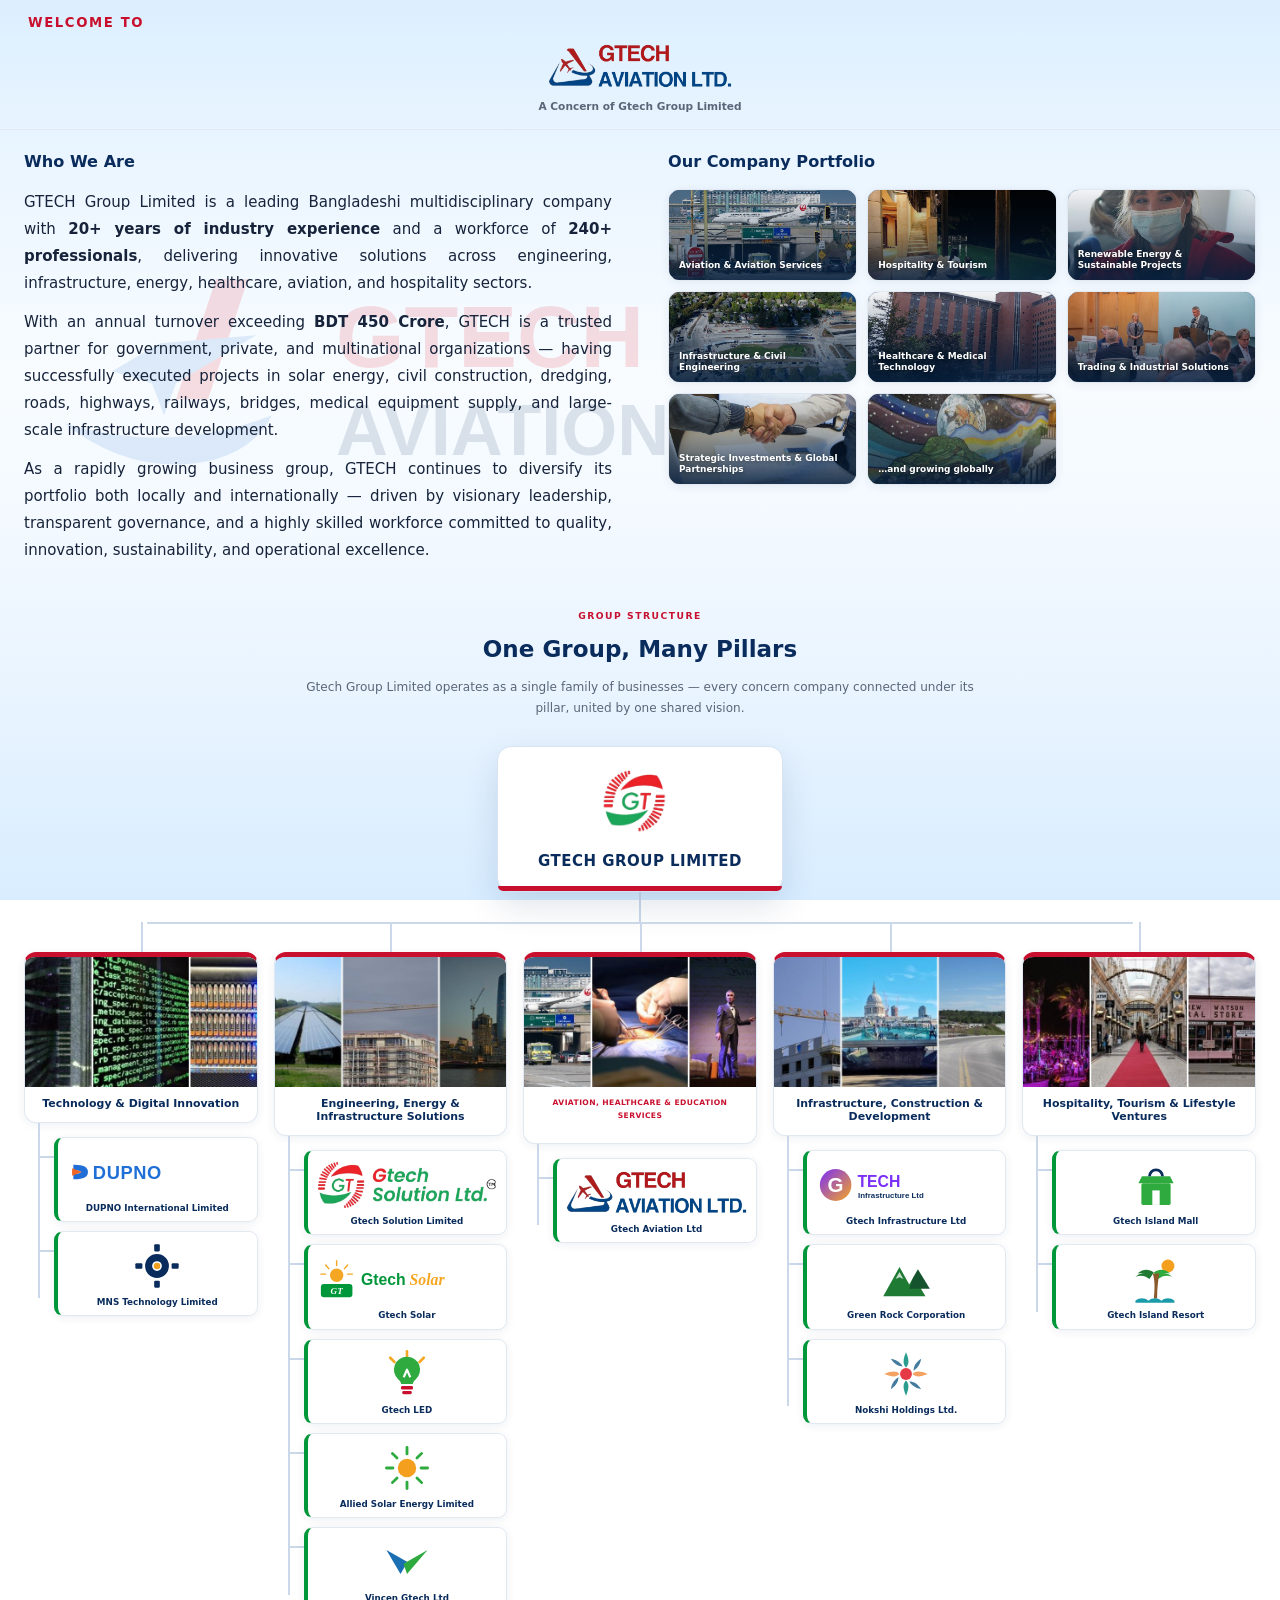
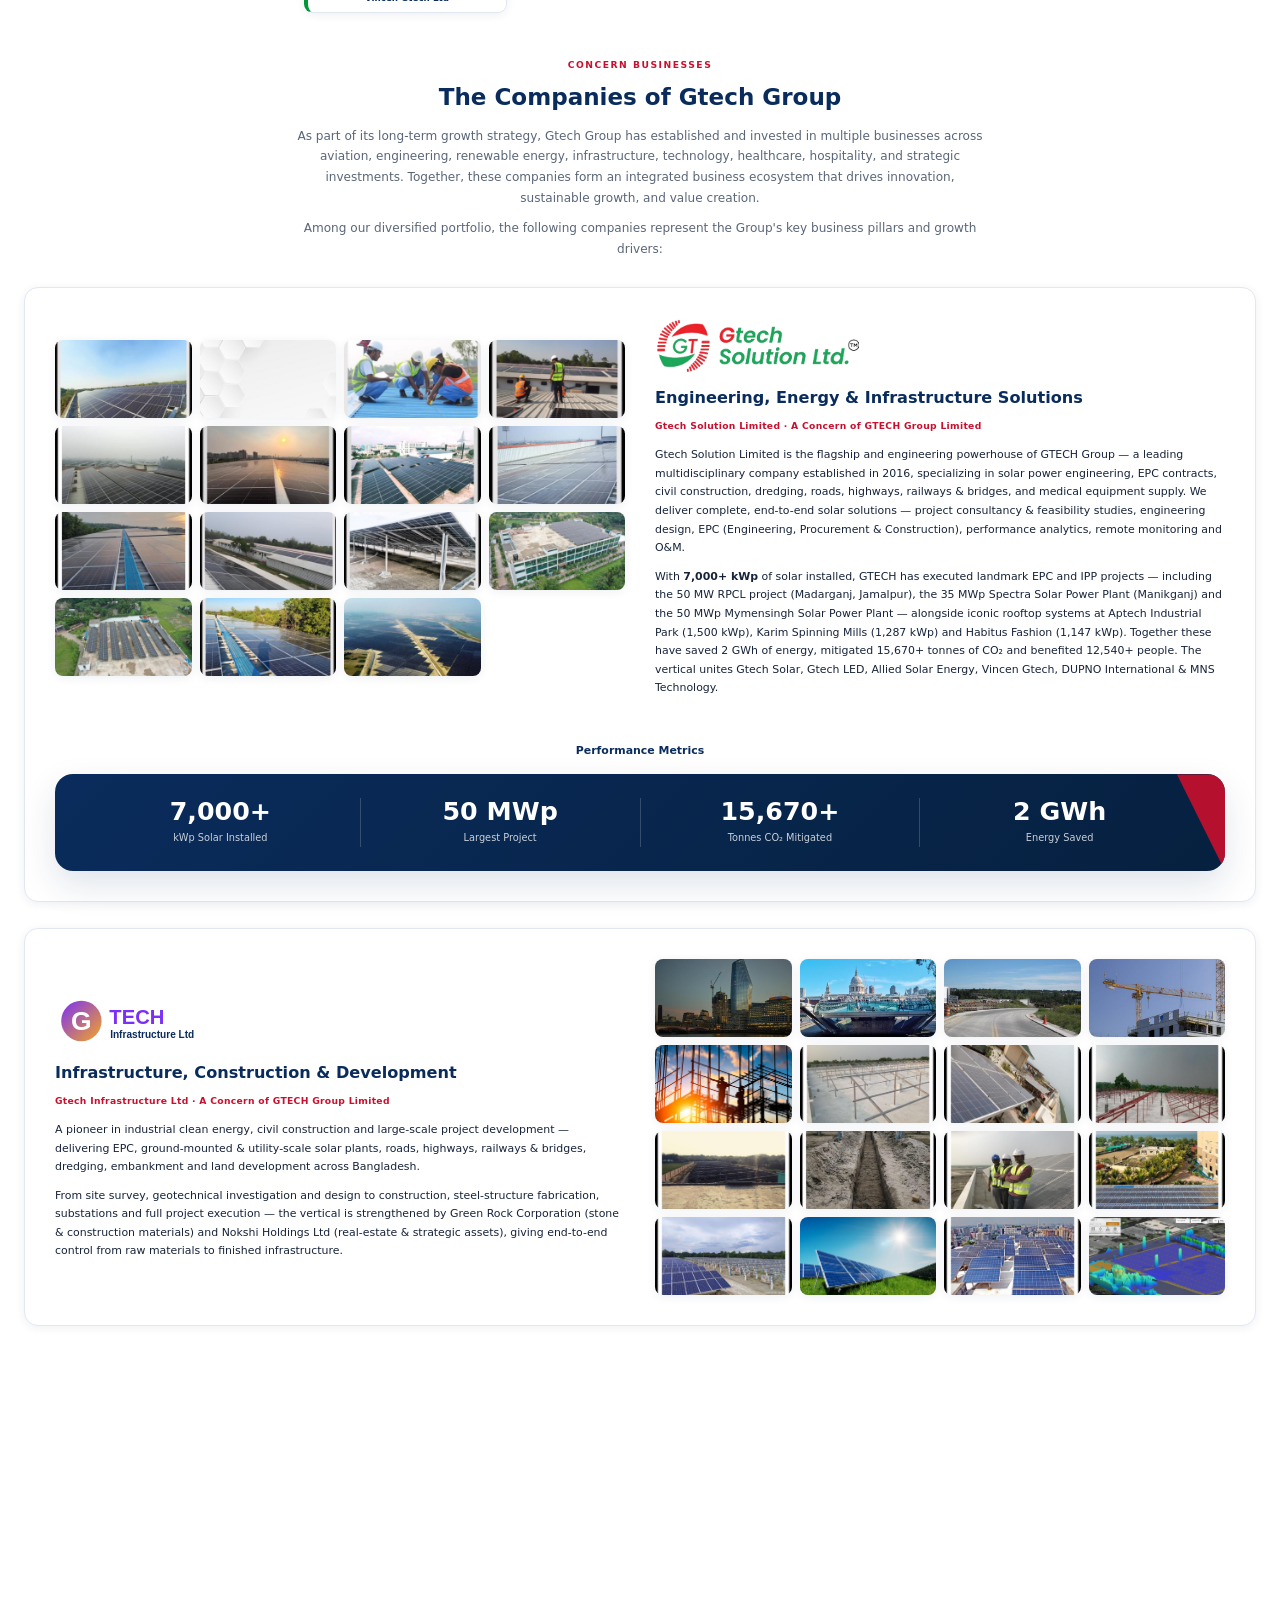
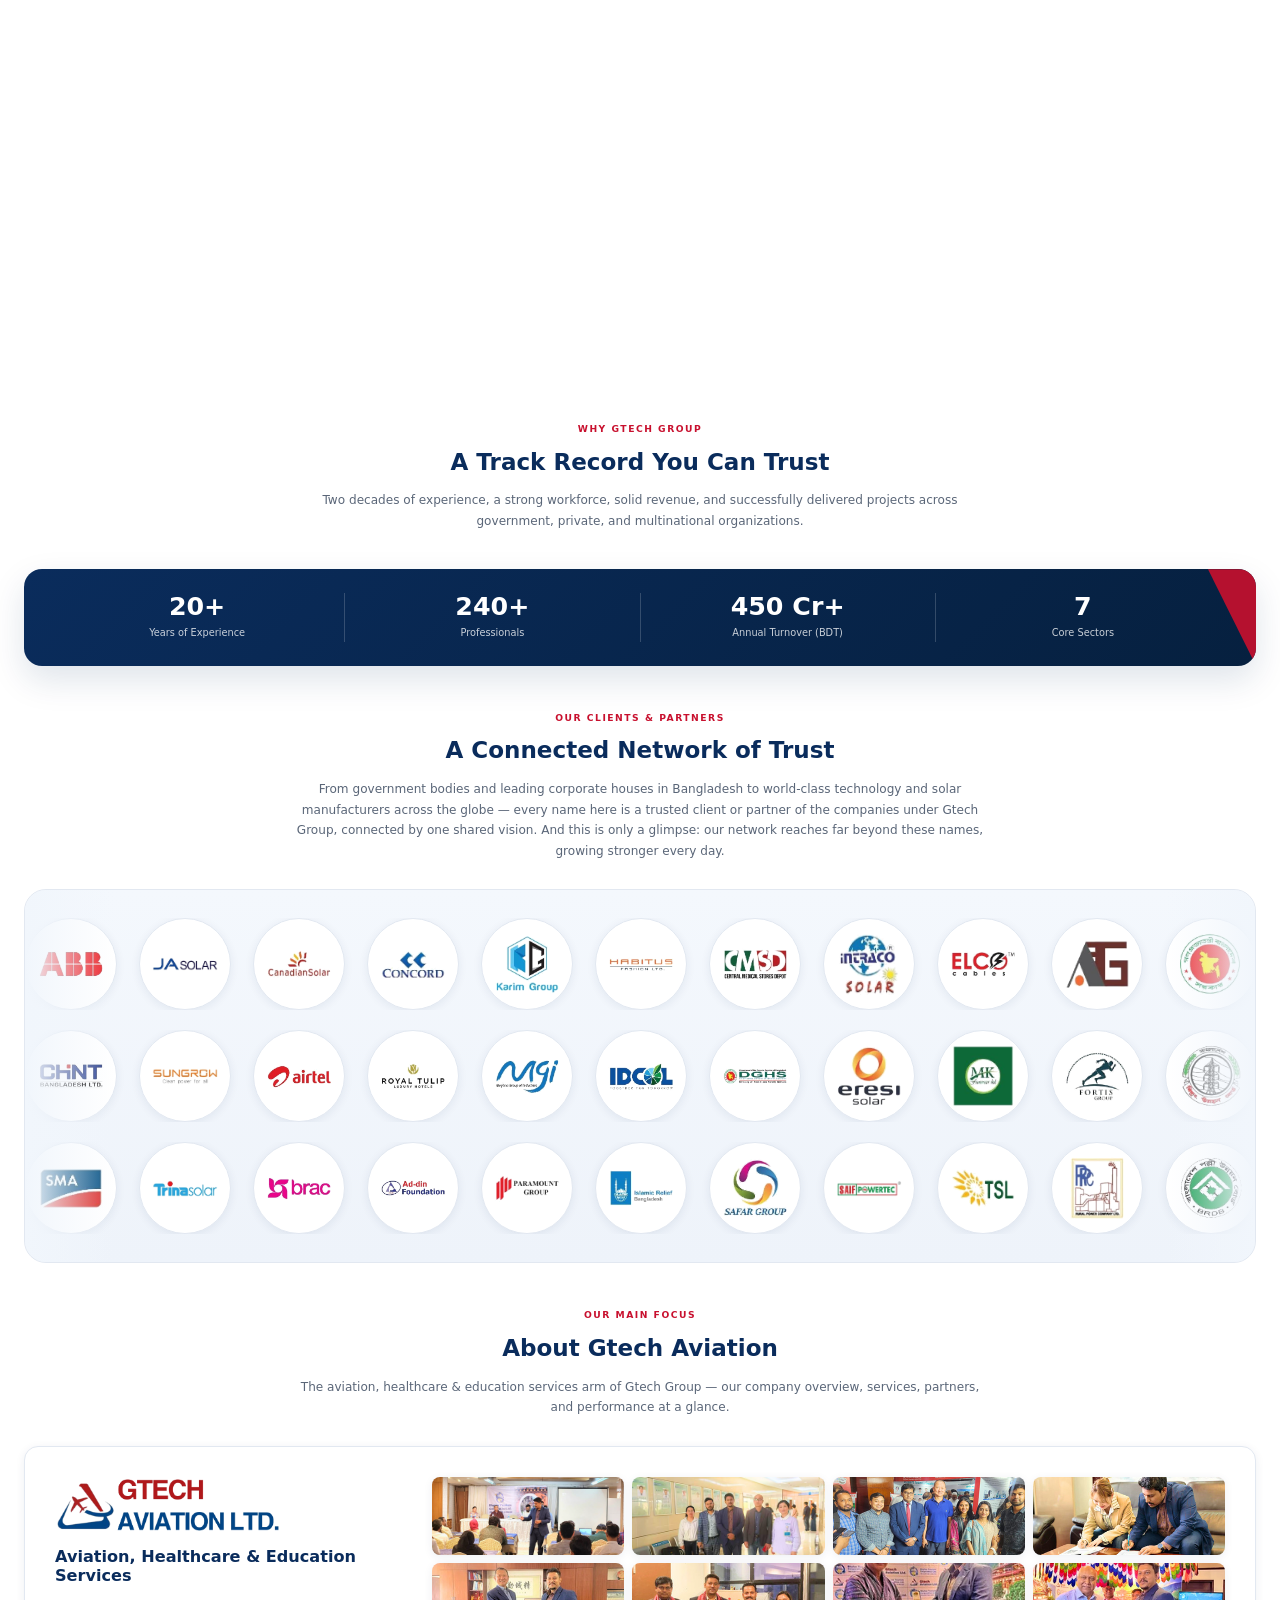
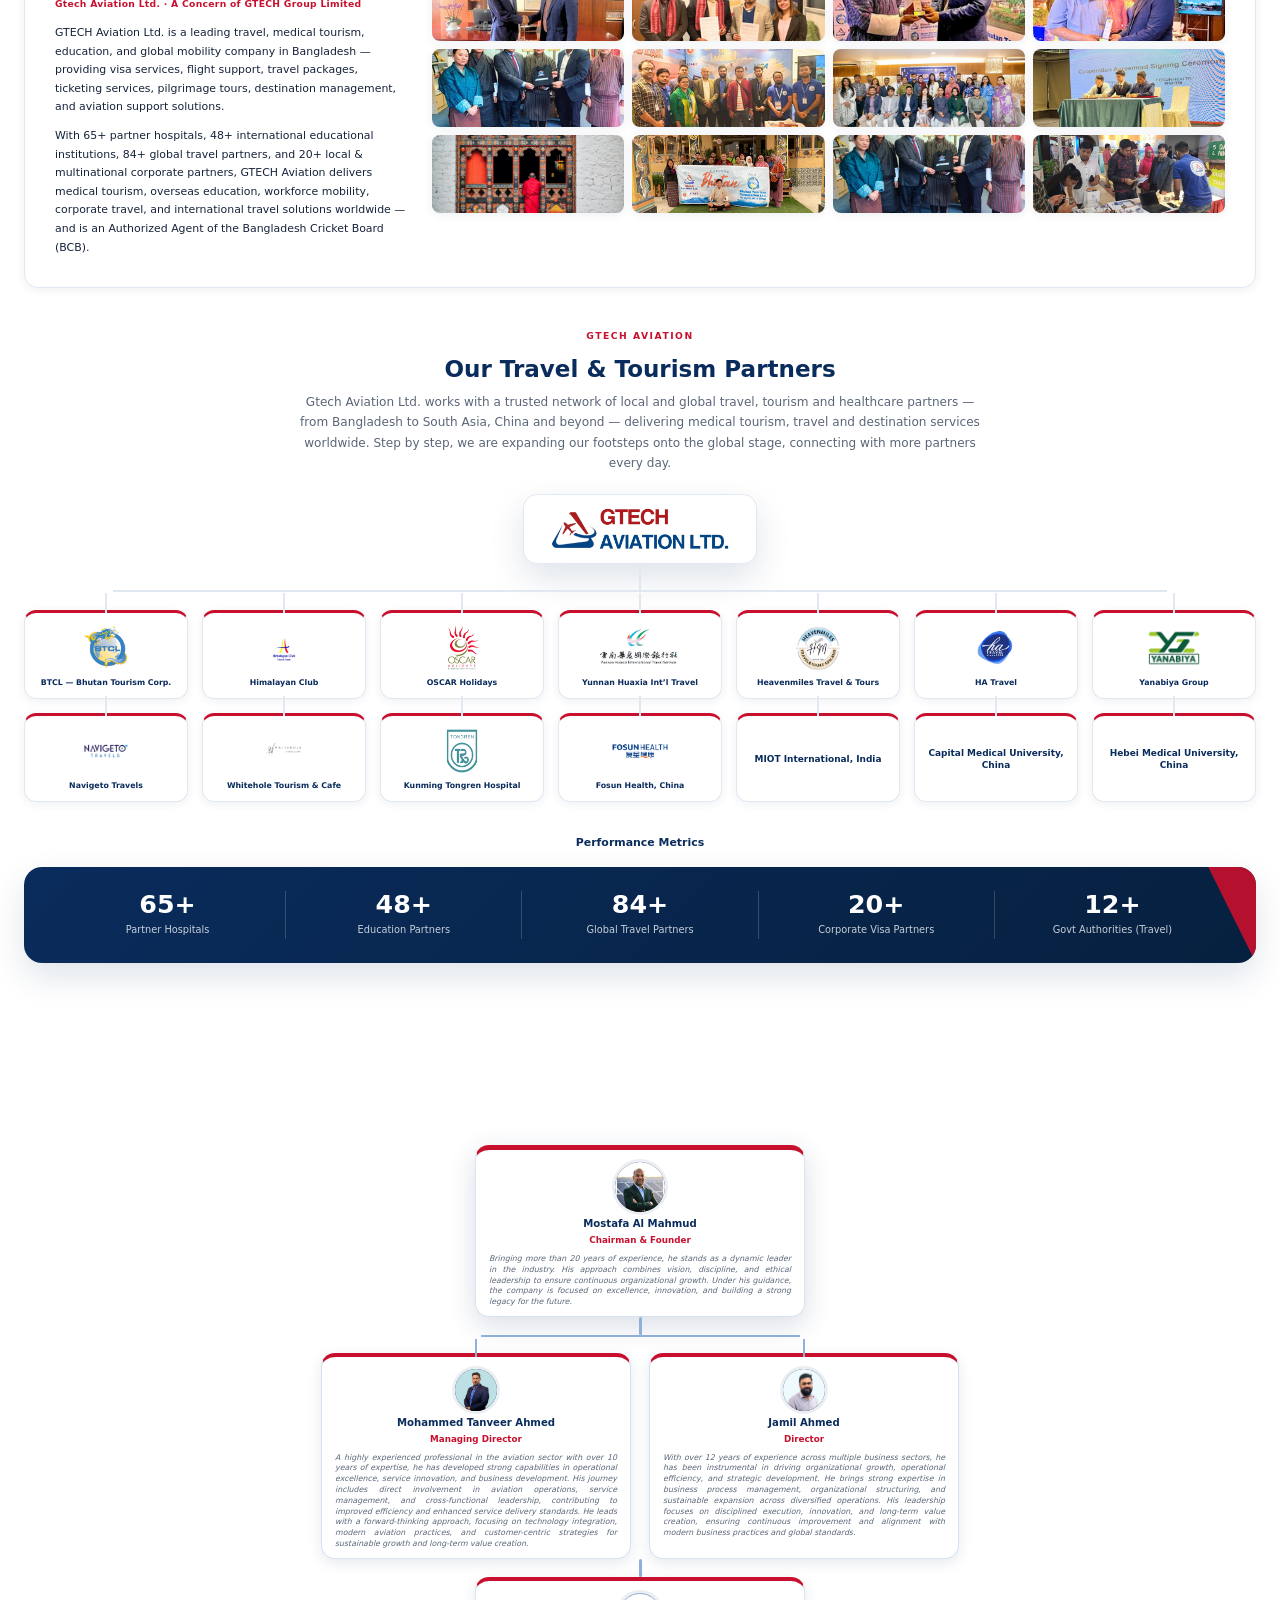
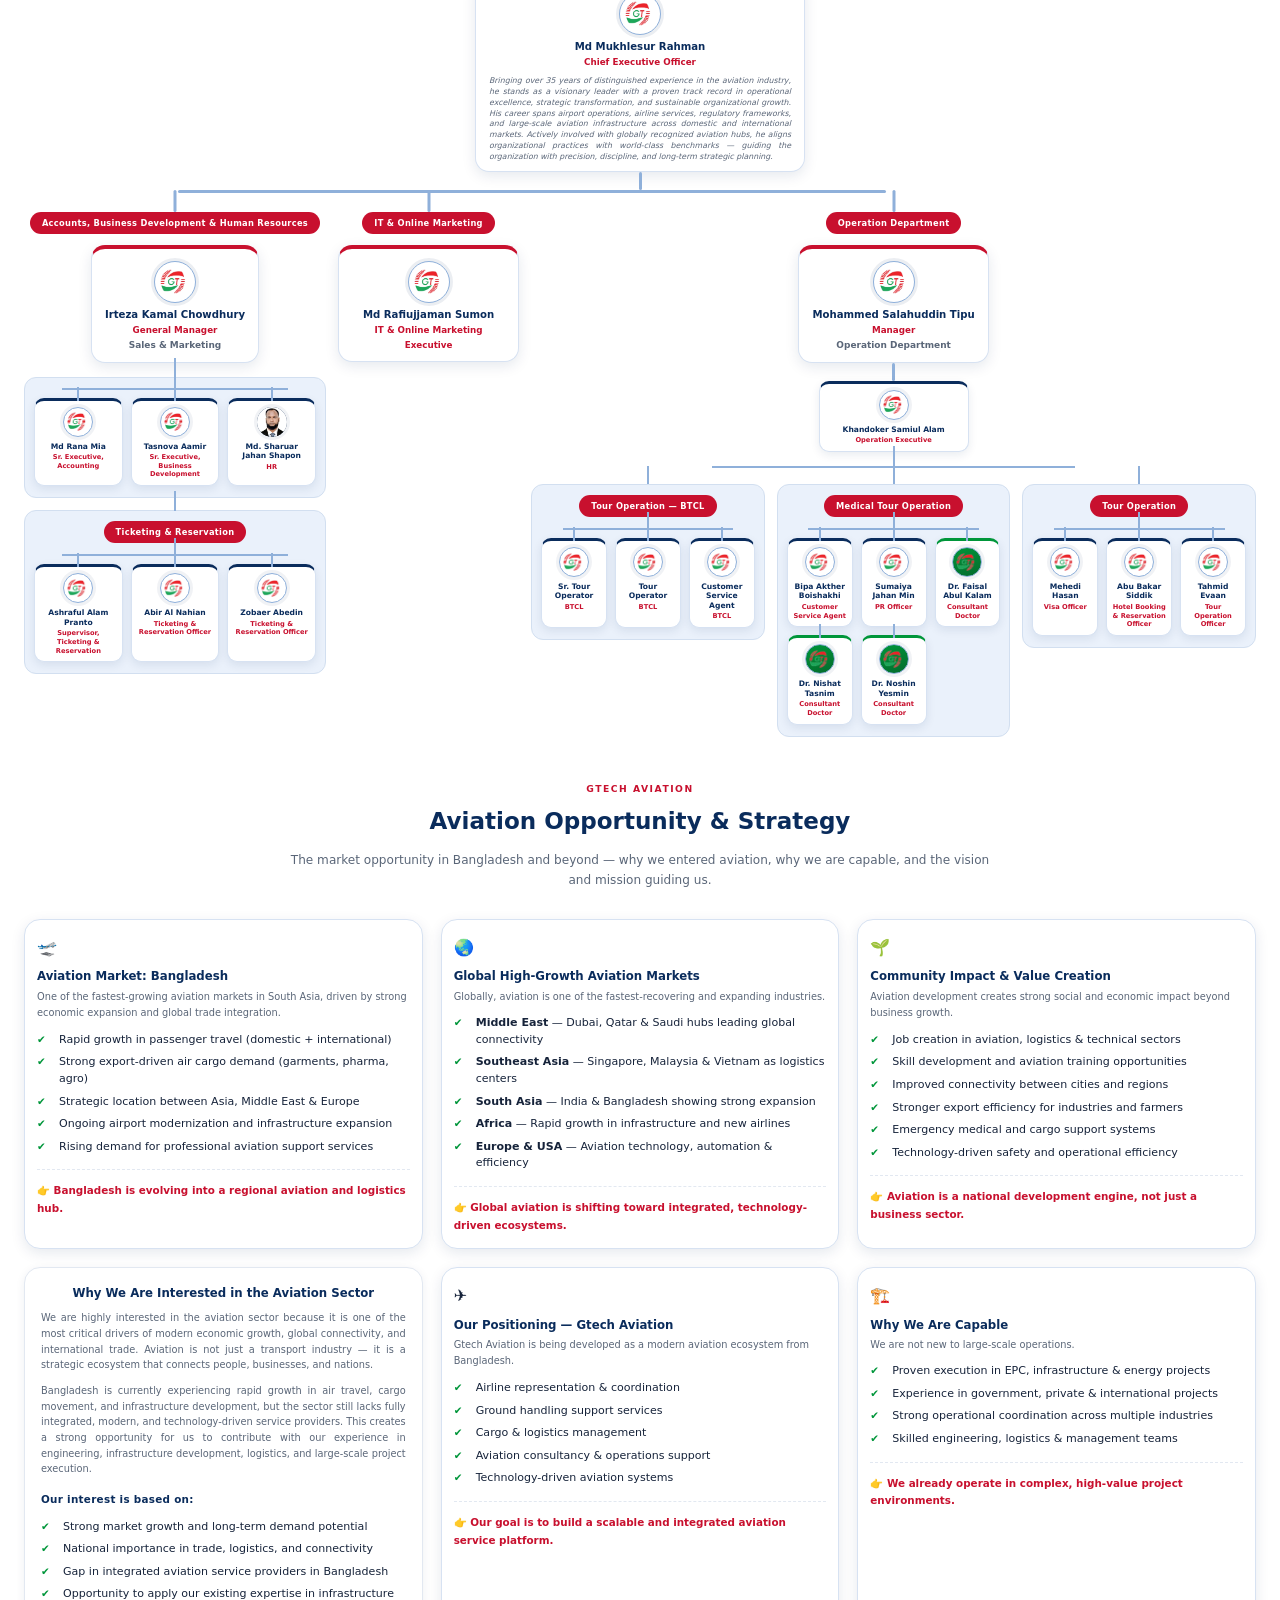
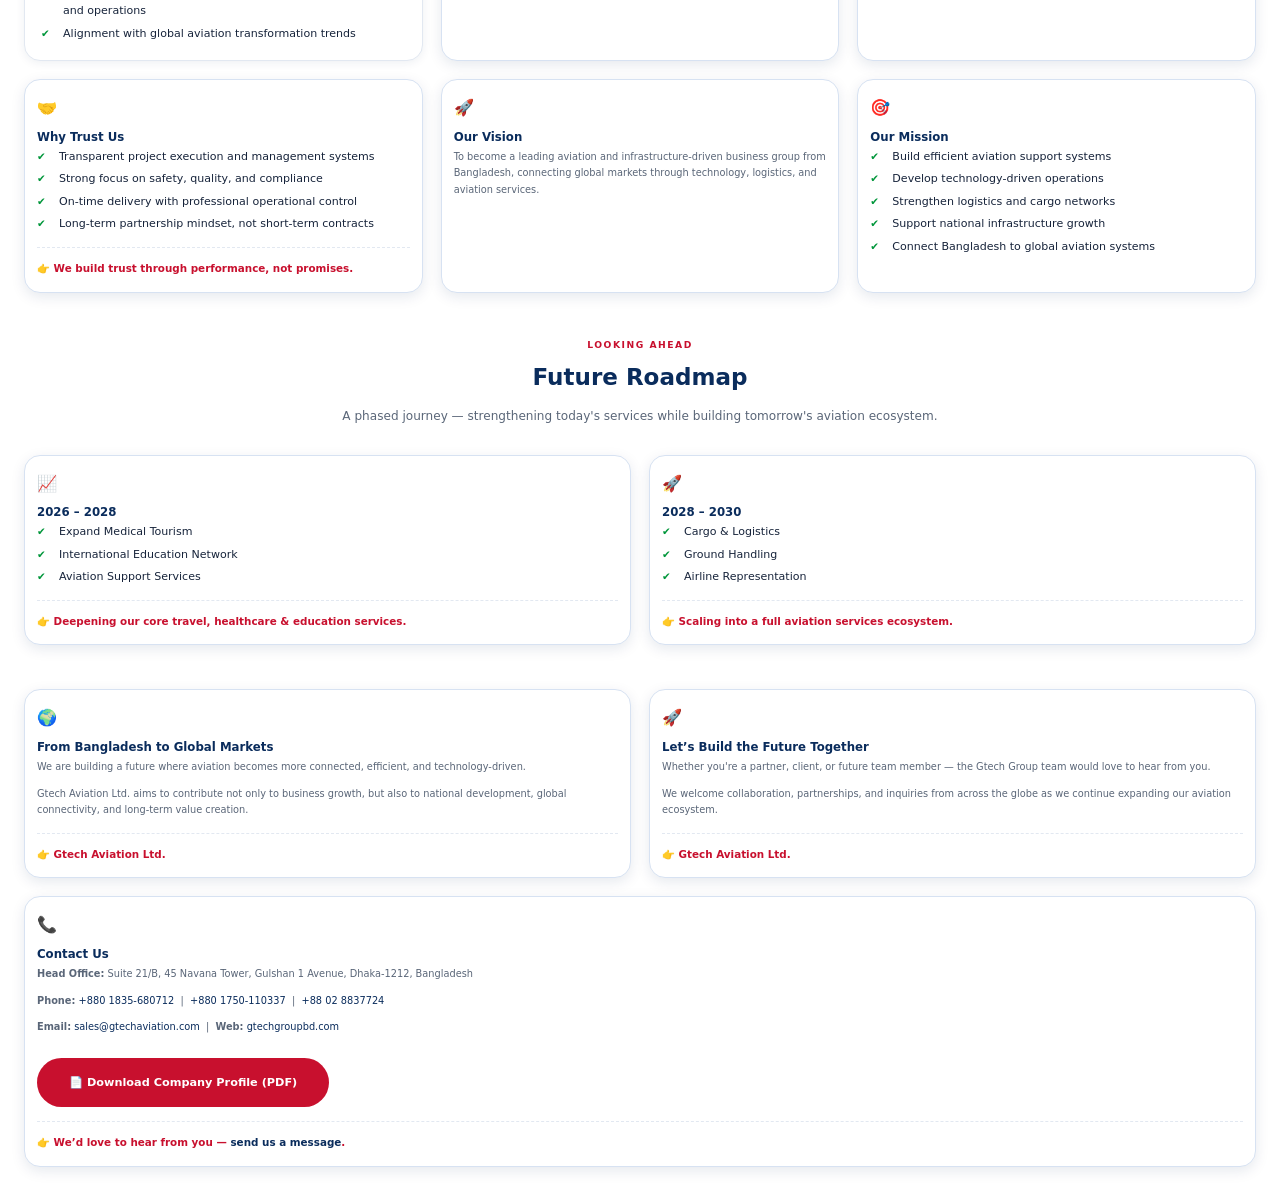
<file: index.html>
<!DOCTYPE html>
<html lang="en">
<head>
  <meta charset="UTF-8" />
  <meta name="viewport" content="width=device-width, initial-scale=1.0" />
  <title>Gtech Group — A Diversified Bangladeshi Business Group</title>
  <meta name="description" content="Gtech Group is a diversified Bangladeshi business group spanning solar energy, infrastructure, aviation & travel, GPS technology, and medical tourism." />
  <link rel="stylesheet" href="css/style.css" />
</head>
<body>

  <!-- Hero / Cover -->
  <section class="cover-hero">
    <div class="container">
      <span class="eyebrow" data-content-key="cover-eyebrow">Welcome to</span>
      <img class="cover-logo" src="assets/logos/gtech-aviation.png" alt="Gtech Aviation Ltd" />
      <p data-content-key="cover-tagline">A Concern of Gtech Group Limited</p>
    </div>
  </section>

  <!-- Who We Are / Company Overview -->
  <section id="overview" class="overview-wm">
    <div class="container">
      <div class="split" style="align-items:start;position:relative;z-index:1;">
        <div class="reveal overview-text">
          <h3 style="margin:0 0 18px;font-size:1.4rem;" data-content-key="ov-left-title">Who We Are</h3>
          <p>GTECH Group Limited is a leading Bangladeshi multidisciplinary company with <strong>20+ years of industry experience</strong> and a workforce of <strong>240+ professionals</strong>, delivering innovative solutions across engineering, infrastructure, energy, healthcare, aviation, and hospitality sectors.</p>
          <p style="margin-top:12px;">With an annual turnover exceeding <strong>BDT 450 Crore</strong>, GTECH is a trusted partner for government, private, and multinational organizations — having successfully executed projects in solar energy, civil construction, dredging, roads, highways, railways, bridges, medical equipment supply, and large-scale infrastructure development.</p>
          <p style="margin-top:12px;">As a rapidly growing business group, GTECH continues to diversify its portfolio both locally and internationally — driven by visionary leadership, transparent governance, and a highly skilled workforce committed to quality, innovation, sustainability, and operational excellence.</p>
        </div>
        <div class="reveal">
          <h3 style="margin:0 0 18px;font-size:1.4rem;" data-content-key="ov-right-title">Our Company Portfolio</h3>
          <div class="interest-grid">
            <div class="interest"><img data-content-img="port-img-1" src="assets/interests/aviation.jpg" alt="Aviation" /><div class="cap"><span data-content-key="port-cap-1">Aviation &amp; Aviation Services</span></div></div>
            <div class="interest"><img data-content-img="port-img-2" src="assets/interests/hospitality.jpg" alt="Hospitality" /><div class="cap"><span data-content-key="port-cap-2">Hospitality &amp; Tourism</span></div></div>
            <div class="interest"><img data-content-img="port-img-3" src="assets/interests/energy.jpg" alt="Renewable Energy" /><div class="cap"><span data-content-key="port-cap-3">Renewable Energy &amp; Sustainable Projects</span></div></div>
            <div class="interest"><img data-content-img="port-img-4" src="assets/interests/infrastructure.jpg" alt="Infrastructure" /><div class="cap"><span data-content-key="port-cap-4">Infrastructure &amp; Civil Engineering</span></div></div>
            <div class="interest"><img data-content-img="port-img-5" src="assets/interests/healthcare.jpg" alt="Healthcare" /><div class="cap"><span data-content-key="port-cap-5">Healthcare &amp; Medical Technology</span></div></div>
            <div class="interest"><img data-content-img="port-img-6" src="assets/interests/trading.jpg" alt="Trading" /><div class="cap"><span data-content-key="port-cap-6">Trading &amp; Industrial Solutions</span></div></div>
            <div class="interest"><img data-content-img="port-img-7" src="assets/interests/investment.jpg" alt="Investments" /><div class="cap"><span data-content-key="port-cap-7">Strategic Investments &amp; Global Partnerships</span></div></div>
            <div class="interest"><img data-content-img="port-img-8" src="assets/interests/global.jpg" alt="Growing globally" /><div class="cap"><span data-content-key="port-cap-8">…and growing globally</span></div></div>
          </div>
        </div>
      </div>

    </div>
  </section>

  <!-- Group Structure — one connected tree -->
  <section id="structure">
    <div class="container">
      <div class="section-head reveal">
        <span class="kicker" data-content-key="sec1-kicker">Group Structure</span>
        <h2 data-content-key="sec1-title">One Group, Many Pillars</h2>
        <p data-content-key="sec1-intro">Gtech Group Limited operates as a single family of businesses — every concern company connected under its pillar, united by one shared vision.</p>
      </div>

      <div class="gtree reveal">
        <div class="root">
          <div class="node-root"><span class="nr-badge"><img src="assets/logos/gtech-gt-emblem.png" alt="Gtech" /></span><span class="nr-text">GTECH GROUP LIMITED</span></div>
        </div>
        <div class="stem"></div>
        <div class="pillars">

          <!-- Pillar 3: Technology -->
          <div class="pillar">
            <div class="pillar-head has-photo">
              <div class="ph-photo"><img src="assets/interests/technology-merged.jpg" alt="Technology & Digital Innovation" /></div>
              <h4>Technology &amp; Digital Innovation</h4>
            </div>
            <div class="branch">
              <div class="leaf"><div class="card stacked"><span class="lg"><img src="assets/logos/dupno.svg" alt="DUPNO International Limited" /></span><b>DUPNO International Limited</b></div></div>
              <div class="leaf"><div class="card stacked"><span class="lg"><img src="assets/logos/mns-technology.svg" alt="MNS Technology Limited" /></span><b>MNS Technology Limited</b></div></div>
            </div>
          </div>

          <!-- Pillar 2: Solution / Energy -->
          <div class="pillar">
            <div class="pillar-head has-photo">
              <div class="ph-photo"><img src="assets/interests/solution-merged.jpg" alt="Engineering, Energy & Infrastructure Solutions" /></div>
              <h4>Engineering, Energy &amp; Infrastructure Solutions</h4>
            </div>
            <div class="branch">
              <div class="leaf"><div class="card stacked"><span class="lg"><img src="assets/logos/gtech-solution.png" alt="Gtech Solution Limited" /></span><b>Gtech Solution Limited</b></div></div>
              <div class="leaf"><div class="card stacked"><span class="lg"><img src="assets/logos/gtech-solar.svg" alt="Gtech Solar" /></span><b>Gtech Solar</b></div></div>
              <div class="leaf"><div class="card stacked"><span class="lg"><img src="assets/logos/gtech-led.svg" alt="Gtech LED" /></span><b>Gtech LED</b></div></div>
              <div class="leaf"><div class="card stacked"><span class="lg"><img src="assets/logos/allied-solar.svg" alt="Allied Solar Energy Limited" /></span><b>Allied Solar Energy Limited</b></div></div>
              <div class="leaf"><div class="card stacked"><span class="lg"><img src="assets/logos/vincen-gtech.svg" alt="Vincen Gtech Ltd" /></span><b>Vincen Gtech Ltd</b></div></div>
            </div>
          </div>

          <!-- Pillar 1: Aviation -->
          <div class="pillar">
            <div class="pillar-head has-photo">
              <div class="ph-photo"><img src="assets/interests/aviation-merged.jpg" alt="Aviation, Healthcare & Education Services" /></div>
              <span class="tag">Aviation, Healthcare &amp; Education Services</span>
            </div>
            <div class="branch">
              <div class="leaf"><div class="card stacked"><span class="lg"><img src="assets/logos/gtech-aviation.png" alt="Gtech Aviation Ltd" /></span><b>Gtech Aviation Ltd</b></div></div>
            </div>
          </div>

          <!-- Pillar 4: Infrastructure -->
          <div class="pillar">
            <div class="pillar-head has-photo">
              <div class="ph-photo"><img src="assets/interests/infrastructure-merged.jpg" alt="Infrastructure, Construction & Development" /></div>
              <h4>Infrastructure, Construction &amp; Development</h4>
            </div>
            <div class="branch">
              <div class="leaf"><div class="card stacked"><span class="lg"><img src="assets/logos/gtech-infrastructure.svg" alt="Gtech Infrastructure Ltd" /></span><b>Gtech Infrastructure Ltd</b></div></div>
              <div class="leaf"><div class="card stacked"><span class="lg"><img src="assets/logos/green-rock.svg" alt="Green Rock Corporation" /></span><b>Green Rock Corporation</b></div></div>
              <div class="leaf"><div class="card stacked"><span class="lg"><img src="assets/logos/nokshi-holdings.svg" alt="Nokshi Holdings Ltd." /></span><b>Nokshi Holdings Ltd.</b></div></div>
            </div>
          </div>

          <!-- Pillar 5: Hospitality -->
          <div class="pillar">
            <div class="pillar-head has-photo">
              <div class="ph-photo"><img src="assets/interests/hospitality-merged.jpg" alt="Hospitality, Tourism & Lifestyle Ventures" /></div>
              <h4>Hospitality, Tourism &amp; Lifestyle Ventures</h4>
            </div>
            <div class="branch">
              <div class="leaf"><div class="card stacked"><span class="lg"><img src="assets/logos/gtech-island-mall.svg" alt="Gtech Island Mall" /></span><b>Gtech Island Mall</b></div></div>
              <div class="leaf"><div class="card stacked"><span class="lg"><img src="assets/logos/gtech-island-resort.svg" alt="Gtech Island Resort" /></span><b>Gtech Island Resort</b></div></div>
            </div>
          </div>

        </div>
      </div>
    </div>
  </section>

  <!-- Concern Businesses — full details on landing page -->
  <section id="concerns" class="bg-soft">
    <div class="container">
      <div class="section-head reveal">
        <span class="kicker" data-content-key="sec2-kicker">Concern Businesses</span>
        <h2 data-content-key="sec2-title">The Companies of Gtech Group</h2>
        <p data-content-key="sec2-intro">As part of its long-term growth strategy, Gtech Group has established and invested in multiple businesses across aviation, engineering, renewable energy, infrastructure, technology, healthcare, hospitality, and strategic investments. Together, these companies form an integrated business ecosystem that drives innovation, sustainable growth, and value creation.</p>
        <p style="margin-top:10px;">Among our diversified portfolio, the following companies represent the Group's key business pillars and growth drivers:</p>
      </div>

      <div class="divisions">

        <!-- Solution: gallery left, info right -->
        <div class="division flip reveal">
          <div class="div-info">
            <div class="company-logo"><img src="assets/logos/gtech-solution.png" alt="Gtech Solution" /></div>
            <h3>Engineering, Energy &amp; Infrastructure Solutions</h3>
            <span class="meta">Gtech Solution Limited · A Concern of GTECH Group Limited</span>
            <p>Gtech Solution Limited is the flagship and engineering powerhouse of GTECH Group — a leading multidisciplinary company established in 2016, specializing in solar power engineering, EPC contracts, civil construction, dredging, roads, highways, railways &amp; bridges, and medical equipment supply. We deliver complete, end-to-end solar solutions — project consultancy &amp; feasibility studies, engineering design, EPC (Engineering, Procurement &amp; Construction), performance analytics, remote monitoring and O&amp;M.</p>
            <p style="margin-top:10px;">With <strong>7,000+ kWp</strong> of solar installed, GTECH has executed landmark EPC and IPP projects — including the 50 MW RPCL project (Madarganj, Jamalpur), the 35 MWp Spectra Solar Power Plant (Manikganj) and the 50 MWp Mymensingh Solar Power Plant — alongside iconic rooftop systems at Aptech Industrial Park (1,500 kWp), Karim Spinning Mills (1,287 kWp) and Habitus Fashion (1,147 kWp). Together these have saved 2 GWh of energy, mitigated 15,670+ tonnes of CO₂ and benefited 12,540+ people. The vertical unites Gtech Solar, Gtech LED, Allied Solar Energy, Vincen Gtech, DUPNO International &amp; MNS Technology.</p>
          </div>
          <div class="gallery-grid">
            <span class="g"><img src="assets/gallery/sol-01.jpg" alt="Rooftop solar PV installation in progress" /></span>
            <span class="g"><img src="assets/gallery/sol-02.jpg" alt="Industrial rooftop solar array" /></span>
            <span class="g"><img src="assets/gallery/sol-03.jpg" alt="Engineers installing solar modules" /></span>
            <span class="g"><img src="assets/gallery/sol-04.jpg" alt="Utility-scale solar farm at sunset" /></span>
            <span class="g"><img src="assets/gallery/sol-05.jpg" alt="Ground-mounted solar power plant" /></span>
            <span class="g"><img src="assets/gallery/sol-06.jpg" alt="Solar panel rows across the site" /></span>
            <span class="g"><img src="assets/gallery/sol-07.jpg" alt="Large rooftop solar installation" /></span>
            <span class="g"><img src="assets/gallery/sol-08.jpg" alt="Commercial rooftop solar array" /></span>
            <span class="g"><img src="assets/gallery/sol-09.jpg" alt="Aerial view of solar power plant" /></span>
            <span class="g"><img src="assets/gallery/sol-10.jpg" alt="Solar field engineering works" /></span>
            <span class="g"><img src="assets/gallery/sol-11.jpg" alt="Rooftop solar mounting structure" /></span>
            <span class="g"><img src="assets/gallery/sol-12.jpg" alt="Aerial view of rooftop solar project" /></span>
            <span class="g"><img src="assets/gallery/sol-13.jpg" alt="Rooftop solar plant on industrial building" /></span>
            <span class="g"><img src="assets/gallery/sol-14.jpg" alt="Solar power plant beside water body" /></span>
            <span class="g"><img src="assets/gallery/sol-15.jpg" alt="Solar farm at golden hour" /></span>
          </div>

          <div class="av-keys">
            <h4 class="av-hl-title">Performance Metrics</h4>
            <div class="stat-strip">
              <div class="s"><div class="num">7,000+</div><div class="label">kWp Solar Installed</div></div>
              <div class="divider"></div>
              <div class="s"><div class="num">50 MWp</div><div class="label">Largest Project</div></div>
              <div class="divider"></div>
              <div class="s"><div class="num">15,670+</div><div class="label">Tonnes CO₂ Mitigated</div></div>
              <div class="divider"></div>
              <div class="s"><div class="num">2 GWh</div><div class="label">Energy Saved</div></div>
            </div>
          </div>
        </div>

        <!-- Infrastructure: info left, gallery right -->
        <div class="division reveal">
          <div class="div-info">
            <div class="company-logo"><img src="assets/logos/gtech-infrastructure.svg" alt="Gtech Infrastructure" /></div>
            <h3>Infrastructure, Construction &amp; Development</h3>
            <span class="meta">Gtech Infrastructure Ltd · A Concern of GTECH Group Limited</span>
            <p>A pioneer in industrial clean energy, civil construction and large-scale project development — delivering EPC, ground-mounted &amp; utility-scale solar plants, roads, highways, railways &amp; bridges, dredging, embankment and land development across Bangladesh.</p>
            <p style="margin-top:10px;">From site survey, geotechnical investigation and design to construction, steel-structure fabrication, substations and full project execution — the vertical is strengthened by Green Rock Corporation (stone &amp; construction materials) and Nokshi Holdings Ltd (real-estate &amp; strategic assets), giving end-to-end control from raw materials to finished infrastructure.</p>
          </div>
          <div class="gallery-grid">
            <span class="g"><img src="assets/gallery/infra-n01.jpg" alt="City skyline construction with tower cranes" /></span>
            <span class="g"><img src="assets/gallery/infra-n02.jpg" alt="Modern bridge engineering" /></span>
            <span class="g"><img src="assets/gallery/infra-n03.jpg" alt="Highway & road construction" /></span>
            <span class="g"><img src="assets/gallery/infra-n04.jpg" alt="High-rise construction with crane" /></span>
            <span class="g"><img src="assets/gallery/infra-n05.jpg" alt="Steel structure construction at sunset" /></span>
            <span class="g"><img src="assets/gallery/infra-n06.jpg" alt="Foundation & piling works" /></span>
            <span class="g"><img src="assets/gallery/infra-n07.jpg" alt="Structure erection crew on site" /></span>
            <span class="g"><img src="assets/gallery/infra-n08.jpg" alt="Steel mounting structure fabrication" /></span>
            <span class="g"><img src="assets/gallery/infra-n09.jpg" alt="Land development at project site" /></span>
            <span class="g"><img src="assets/gallery/infra-n10.jpg" alt="Cable trench & earthworks" /></span>
            <span class="g"><img src="assets/gallery/infra-n11.jpg" alt="Site engineers inspecting works" /></span>
            <span class="g"><img src="assets/gallery/infra-n12.jpg" alt="Aerial view — utility-scale plant site" /></span>
            <span class="g"><img src="assets/gallery/infra-n13.jpg" alt="Ground-mounted utility-scale plant" /></span>
            <span class="g"><img src="assets/gallery/infra-n14.jpg" alt="Utility-scale solar field" /></span>
            <span class="g"><img src="assets/gallery/infra-n15.jpg" alt="Urban project aerial view" /></span>
            <span class="g"><img src="assets/gallery/infra-n16.jpg" alt="3D site survey & geotechnical mapping" /></span>
          </div>
        </div>

        <!-- Dupno: pictures left, info right -->
        <div class="division flip reveal">
          <div class="div-info">
            <div class="company-logo"><img src="assets/logos/dupno.svg" alt="DUPNO International" /></div>
            <h3>GPS Tracking &amp; Digital Services</h3>
            <span class="meta">DUPNO International Limited · A Concern of GTECH Group Limited</span>
            <p>The group's digital services and technology venture — GPS vehicle tracking, fleet management, software, and connected digital solutions that help businesses cut costs, improve efficiency, and stay in control in real time.</p>
            <p style="margin-top:10px;">From private cars and motorcycles to full corporate fleets, DUPNO's BTRC-approved tracking platform delivers live location, engine on/off control, geo-fencing, route history, and fuel &amp; driver-behaviour insights — all through easy-to-use mobile and web apps. Businesses rely on DUPNO to protect their vehicles, reduce operating costs, and make smarter decisions with real-time data, backed by nationwide support and affordable service packages for every budget.</p>
            <p style="margin-top:10px;">Beyond vehicle tracking, DUPNO offers a complete telematics product line — OBD plug-and-play trackers, dash cameras with live video tracking, temperature monitoring for cold-chain transport, and field-force ID tracking for workforce management. As a BTRC-approved service provider and a member of the Vehicle Tracking Service Providers Association of Bangladesh (VTSPAB), DUPNO serves individuals and leading corporate houses alike with reliable, secure, and scalable tracking technology.</p>
          </div>
          <div class="gallery-grid">
            <span class="g"><img src="assets/gallery/dupno-1.jpg" alt="Advance tracking solutions — intelligent monitoring" /></span>
            <span class="g"><img src="assets/gallery/dupno-2.jpg" alt="Fleet monitoring &amp; operations dashboard" /></span>
            <span class="g"><img src="assets/gallery/dupno-3.jpg" alt="Telematics reduces insurance premiums" /></span>
            <span class="g"><img src="assets/gallery/dupno-4.jpg" alt="DUPNO Lite All — vehicle tracking package" /></span>
            <span class="g"><img src="assets/gallery/dupno-5.jpg" alt="DUPNO Standard Plus — GPS tracking package" /></span>
            <span class="g"><img src="assets/gallery/dupno-6.jpg" alt="DUPNO Standard — GPS tracking package" /></span>
            <span class="g"><img src="assets/gallery/dupno-7.jpg" alt="GPS vehicle tracking — live app & tracker device" /></span>
            <span class="g"><img src="assets/gallery/dupno-8.jpg" alt="Fleet management — dash camera & video tracking" /></span>
            <span class="g"><img src="assets/gallery/dupno-9.jpg" alt="Software solutions — field force tracking platform" /></span>
            <span class="g"><img src="assets/gallery/dupno-10.jpg" alt="DUPNO Lite — all-in-one GPS tracker" /></span>
            <span class="g"><img src="assets/gallery/dupno-11.jpg" alt="Mini portable GPS tracker" /></span>
            <span class="g"><img src="assets/gallery/dupno-12.jpg" alt="GPS car-charger tracking device" /></span>
            <span class="g"><img src="assets/gallery/dupno-13.jpg" alt="Budget series vehicle tracker" /></span>
          </div>
          <div class="av-keys">
            <h4 class="av-hl-title">Performance Metrics</h4>
            <div class="stat-strip">
              <div class="s"><div class="num">24/7</div><div class="label">Real-Time Tracking</div></div>
              <div class="divider"></div>
              <div class="s"><div class="num">30+</div><div class="label">App Features</div></div>
              <div class="divider"></div>
              <div class="s"><div class="num">BTRC</div><div class="label">Approved Service</div></div>
              <div class="divider"></div>
              <div class="s"><div class="num">VTSPAB</div><div class="label">Association Member</div></div>
            </div>
          </div>
        </div>

      </div>
    </div>
  </section>

  <!-- 3. Why Gtech Group -->
  <section class="bg-soft">
    <div class="container">
      <div class="section-head reveal">
        <span class="kicker" data-content-key="sec3-kicker">Why Gtech Group</span>
        <h2 data-content-key="sec3-title">A Track Record You Can Trust</h2>
        <p data-content-key="sec3-intro">Two decades of experience, a strong workforce, solid revenue, and successfully delivered projects across government, private, and multinational organizations.</p>
      </div>
      <!-- one-line stat strip -->
      <div class="stat-strip reveal" style="margin-top:38px;">
        <div class="s"><div class="num">20+</div><div class="label">Years of Experience</div></div>
        <div class="divider"></div>
        <div class="s"><div class="num">240+</div><div class="label">Professionals</div></div>
        <div class="divider"></div>
        <div class="s"><div class="num">450 Cr+</div><div class="label">Annual Turnover (BDT)</div></div>
        <div class="divider"></div>
        <div class="s"><div class="num">7</div><div class="label">Core Sectors</div></div>
      </div>
    </div>
  </section>

  <!-- Global Partners -->
  <section id="partners">
    <div class="container">
      <div class="section-head reveal">
        <span class="kicker" data-content-key="sec4-kicker">Our Clients &amp; Partners</span>
        <h2 data-content-key="sec4-title">A Connected Network of Trust</h2>
        <p data-content-key="sec4-intro">From government bodies and leading corporate houses in Bangladesh to world-class technology and solar manufacturers across the globe — every name here is a trusted client or partner of the companies under Gtech Group, connected by one shared vision. And this is only a glimpse: our network reaches far beyond these names, growing stronger every day.</p>
      </div>

            <div class="logo-marquee reveal">
        <div class="lm-track"><div class="lm-row"><span class="lm-item" title="ABB"><img src="assets/partners/clients/L33.png" alt="ABB" loading="lazy" /></span><span class="lm-item" title="JA Solar"><img src="assets/partners/clients/L36.png" alt="JA Solar" loading="lazy" /></span><span class="lm-item" title="Canadian Solar"><img src="assets/partners/clients/L32.png" alt="Canadian Solar" loading="lazy" /></span><span class="lm-item" title="Concord"><img src="assets/partners/clients/L12.png" alt="Concord" loading="lazy" /></span><span class="lm-item" title="Karim Group"><img src="assets/partners/clients/L19.png" alt="Karim Group" loading="lazy" /></span><span class="lm-item" title="Habitus Fashion"><img src="assets/partners/clients/L29.png" alt="Habitus Fashion" loading="lazy" /></span><span class="lm-item" title="CMSD"><img src="assets/partners/clients/L27.png" alt="CMSD" loading="lazy" /></span><span class="lm-item" title="Inframo Solar"><img src="assets/partners/clients/L16.png" alt="Inframo Solar" loading="lazy" /></span><span class="lm-item" title="ELCO Cables"><img src="assets/partners/clients/L40.png" alt="ELCO Cables" loading="lazy" /></span><span class="lm-item" title="AG"><img src="assets/partners/clients/L25.png" alt="AG" loading="lazy" /></span><span class="lm-item" title="Government of Bangladesh"><img src="assets/partners/clients/L00.png" alt="Government of Bangladesh" loading="lazy" /></span><span class="lm-item" title="Government institution"><img src="assets/partners/clients/L03.png" alt="Government institution" loading="lazy" /></span><span class="lm-item" title="Bangladesh Navy"><img src="assets/partners/clients/L06.png" alt="Bangladesh Navy" loading="lazy" /></span><span class="lm-item" title="Defence institution"><img src="assets/partners/clients/L09.png" alt="Defence institution" loading="lazy" /></span><span class="lm-item" title="ABB"><img src="assets/partners/clients/L33.png" alt="ABB" loading="lazy" /></span><span class="lm-item" title="JA Solar"><img src="assets/partners/clients/L36.png" alt="JA Solar" loading="lazy" /></span><span class="lm-item" title="Canadian Solar"><img src="assets/partners/clients/L32.png" alt="Canadian Solar" loading="lazy" /></span><span class="lm-item" title="Concord"><img src="assets/partners/clients/L12.png" alt="Concord" loading="lazy" /></span><span class="lm-item" title="Karim Group"><img src="assets/partners/clients/L19.png" alt="Karim Group" loading="lazy" /></span><span class="lm-item" title="Habitus Fashion"><img src="assets/partners/clients/L29.png" alt="Habitus Fashion" loading="lazy" /></span><span class="lm-item" title="CMSD"><img src="assets/partners/clients/L27.png" alt="CMSD" loading="lazy" /></span><span class="lm-item" title="Inframo Solar"><img src="assets/partners/clients/L16.png" alt="Inframo Solar" loading="lazy" /></span><span class="lm-item" title="ELCO Cables"><img src="assets/partners/clients/L40.png" alt="ELCO Cables" loading="lazy" /></span><span class="lm-item" title="AG"><img src="assets/partners/clients/L25.png" alt="AG" loading="lazy" /></span><span class="lm-item" title="Government of Bangladesh"><img src="assets/partners/clients/L00.png" alt="Government of Bangladesh" loading="lazy" /></span><span class="lm-item" title="Government institution"><img src="assets/partners/clients/L03.png" alt="Government institution" loading="lazy" /></span><span class="lm-item" title="Bangladesh Navy"><img src="assets/partners/clients/L06.png" alt="Bangladesh Navy" loading="lazy" /></span><span class="lm-item" title="Defence institution"><img src="assets/partners/clients/L09.png" alt="Defence institution" loading="lazy" /></span></div></div>
        <div class="lm-track"><div class="lm-row reverse"><span class="lm-item" title="CHiNT"><img src="assets/partners/clients/L34.png" alt="CHiNT" loading="lazy" /></span><span class="lm-item" title="Sungrow"><img src="assets/partners/clients/L37.png" alt="Sungrow" loading="lazy" /></span><span class="lm-item" title="Airtel"><img src="assets/partners/clients/L14.png" alt="Airtel" loading="lazy" /></span><span class="lm-item" title="Royal Tulip"><img src="assets/partners/clients/L13.png" alt="Royal Tulip" loading="lazy" /></span><span class="lm-item" title="Meghna Group (MGI)"><img src="assets/partners/clients/L18.png" alt="Meghna Group (MGI)" loading="lazy" /></span><span class="lm-item" title="IDCOL"><img src="assets/partners/clients/L31.png" alt="IDCOL" loading="lazy" /></span><span class="lm-item" title="DGHS"><img src="assets/partners/clients/L11.png" alt="DGHS" loading="lazy" /></span><span class="lm-item" title="Eresi Solar"><img src="assets/partners/clients/L21.png" alt="Eresi Solar" loading="lazy" /></span><span class="lm-item" title="MK Group"><img src="assets/partners/clients/L22.png" alt="MK Group" loading="lazy" /></span><span class="lm-item" title="Fortis"><img src="assets/partners/clients/L28.png" alt="Fortis" loading="lazy" /></span><span class="lm-item" title="Government body"><img src="assets/partners/clients/L01.png" alt="Government body" loading="lazy" /></span><span class="lm-item" title="Government institution"><img src="assets/partners/clients/L04.png" alt="Government institution" loading="lazy" /></span><span class="lm-item" title="Public institution"><img src="assets/partners/clients/L07.png" alt="Public institution" loading="lazy" /></span><span class="lm-item" title="Public institution"><img src="assets/partners/clients/L10.png" alt="Public institution" loading="lazy" /></span><span class="lm-item" title="CHiNT"><img src="assets/partners/clients/L34.png" alt="CHiNT" loading="lazy" /></span><span class="lm-item" title="Sungrow"><img src="assets/partners/clients/L37.png" alt="Sungrow" loading="lazy" /></span><span class="lm-item" title="Airtel"><img src="assets/partners/clients/L14.png" alt="Airtel" loading="lazy" /></span><span class="lm-item" title="Royal Tulip"><img src="assets/partners/clients/L13.png" alt="Royal Tulip" loading="lazy" /></span><span class="lm-item" title="Meghna Group (MGI)"><img src="assets/partners/clients/L18.png" alt="Meghna Group (MGI)" loading="lazy" /></span><span class="lm-item" title="IDCOL"><img src="assets/partners/clients/L31.png" alt="IDCOL" loading="lazy" /></span><span class="lm-item" title="DGHS"><img src="assets/partners/clients/L11.png" alt="DGHS" loading="lazy" /></span><span class="lm-item" title="Eresi Solar"><img src="assets/partners/clients/L21.png" alt="Eresi Solar" loading="lazy" /></span><span class="lm-item" title="MK Group"><img src="assets/partners/clients/L22.png" alt="MK Group" loading="lazy" /></span><span class="lm-item" title="Fortis"><img src="assets/partners/clients/L28.png" alt="Fortis" loading="lazy" /></span><span class="lm-item" title="Government body"><img src="assets/partners/clients/L01.png" alt="Government body" loading="lazy" /></span><span class="lm-item" title="Government institution"><img src="assets/partners/clients/L04.png" alt="Government institution" loading="lazy" /></span><span class="lm-item" title="Public institution"><img src="assets/partners/clients/L07.png" alt="Public institution" loading="lazy" /></span><span class="lm-item" title="Public institution"><img src="assets/partners/clients/L10.png" alt="Public institution" loading="lazy" /></span></div></div>
        <div class="lm-track"><div class="lm-row"><span class="lm-item" title="SMA"><img src="assets/partners/clients/L35.png" alt="SMA" loading="lazy" /></span><span class="lm-item" title="Trina Solar"><img src="assets/partners/clients/L38.png" alt="Trina Solar" loading="lazy" /></span><span class="lm-item" title="BRAC"><img src="assets/partners/clients/L17.png" alt="BRAC" loading="lazy" /></span><span class="lm-item" title="Ad-din Foundation"><img src="assets/partners/clients/L15.png" alt="Ad-din Foundation" loading="lazy" /></span><span class="lm-item" title="Paramount Group"><img src="assets/partners/clients/L30.png" alt="Paramount Group" loading="lazy" /></span><span class="lm-item" title="Islamic Relief"><img src="assets/partners/clients/L26.png" alt="Islamic Relief" loading="lazy" /></span><span class="lm-item" title="Safa Group"><img src="assets/partners/clients/L23.png" alt="Safa Group" loading="lazy" /></span><span class="lm-item" title="SAIF Powertec"><img src="assets/partners/clients/L39.png" alt="SAIF Powertec" loading="lazy" /></span><span class="lm-item" title="TSL"><img src="assets/partners/clients/L24.png" alt="TSL" loading="lazy" /></span><span class="lm-item" title="Partner institution"><img src="assets/partners/clients/L20.png" alt="Partner institution" loading="lazy" /></span><span class="lm-item" title="Government institution"><img src="assets/partners/clients/L02.png" alt="Government institution" loading="lazy" /></span><span class="lm-item" title="Bangladesh Armed Forces"><img src="assets/partners/clients/L05.png" alt="Bangladesh Armed Forces" loading="lazy" /></span><span class="lm-item" title="United Nations"><img src="assets/partners/clients/L08.png" alt="United Nations" loading="lazy" /></span><span class="lm-item" title="SMA"><img src="assets/partners/clients/L35.png" alt="SMA" loading="lazy" /></span><span class="lm-item" title="Trina Solar"><img src="assets/partners/clients/L38.png" alt="Trina Solar" loading="lazy" /></span><span class="lm-item" title="BRAC"><img src="assets/partners/clients/L17.png" alt="BRAC" loading="lazy" /></span><span class="lm-item" title="Ad-din Foundation"><img src="assets/partners/clients/L15.png" alt="Ad-din Foundation" loading="lazy" /></span><span class="lm-item" title="Paramount Group"><img src="assets/partners/clients/L30.png" alt="Paramount Group" loading="lazy" /></span><span class="lm-item" title="Islamic Relief"><img src="assets/partners/clients/L26.png" alt="Islamic Relief" loading="lazy" /></span><span class="lm-item" title="Safa Group"><img src="assets/partners/clients/L23.png" alt="Safa Group" loading="lazy" /></span><span class="lm-item" title="SAIF Powertec"><img src="assets/partners/clients/L39.png" alt="SAIF Powertec" loading="lazy" /></span><span class="lm-item" title="TSL"><img src="assets/partners/clients/L24.png" alt="TSL" loading="lazy" /></span><span class="lm-item" title="Partner institution"><img src="assets/partners/clients/L20.png" alt="Partner institution" loading="lazy" /></span><span class="lm-item" title="Government institution"><img src="assets/partners/clients/L02.png" alt="Government institution" loading="lazy" /></span><span class="lm-item" title="Bangladesh Armed Forces"><img src="assets/partners/clients/L05.png" alt="Bangladesh Armed Forces" loading="lazy" /></span><span class="lm-item" title="United Nations"><img src="assets/partners/clients/L08.png" alt="United Nations" loading="lazy" /></span></div></div>
      </div>
    </div>
  </section>

  <!-- 4. About Gtech Aviation — main focus -->
  <section id="about-aviation">
    <div class="container">
      <div class="section-head reveal">
        <span class="kicker" data-content-key="sec5-kicker">Our Main Focus</span>
        <h2 data-content-key="sec5-title">About Gtech Aviation</h2>
        <p data-content-key="sec5-intro">The aviation, healthcare &amp; education services arm of Gtech Group — our company overview, services, partners, and performance at a glance.</p>
      </div>
      <div class="divisions">
        <!-- Aviation: 30% info left + tourism photo gallery right -->
        <div class="division av-split reveal">
          <div class="div-info">
            <div class="company-logo"><img src="assets/logos/gtech-aviation.png" alt="Gtech Aviation" /></div>
            <h3>Aviation, Healthcare &amp; Education Services</h3>
            <span class="meta">Gtech Aviation Ltd. · A Concern of GTECH Group Limited</span>
            <p>GTECH Aviation Ltd. is a leading travel, medical tourism, education, and global mobility company in Bangladesh — providing visa services, flight support, travel packages, ticketing services, pilgrimage tours, destination management, and aviation support solutions.</p>
            <p style="margin-top:10px;">With 65+ partner hospitals, 48+ international educational institutions, 84+ global travel partners, and 20+ local &amp; multinational corporate partners, GTECH Aviation delivers medical tourism, overseas education, workforce mobility, corporate travel, and international travel solutions worldwide — and is an Authorized Agent of the Bangladesh Cricket Board (BCB).</p>
          </div>
          <div class="gallery-grid">
            <span class="g"><img src="assets/gallery/aviation-1.png" alt="Travel seminar with frequent travelers and agencies" /></span>
            <span class="g"><img src="assets/gallery/aviation-2.png" alt="Hospital partnership visit, China" /></span>
            <span class="g"><img src="assets/gallery/aviation-3.png" alt="Medical expo, Bangladesh" /></span>
            <span class="g"><img src="assets/gallery/aviation-4.png" alt="Signing ceremony in China" /></span>
            <span class="g"><img src="assets/gallery/aviation-5.png" alt="Partnership meeting in China" /></span>
            <span class="g"><img src="assets/gallery/aviation-6.png" alt="Bhutan tourism agreement signing" /></span>
            <span class="g"><img src="assets/gallery/aviation-7.png" alt="Bhutan Tourism Corporation partnership" /></span>
            <span class="g"><img src="assets/gallery/aviation-8.png" alt="Tourism promotion fair, Bangladesh" /></span>
            <span class="g"><img src="assets/gallery/aviation-9.png" alt="Meeting with Bhutan tourism officials" /></span>
            <span class="g"><img src="assets/gallery/aviation-10.png" alt="Explore the World travel expo booth" /></span>
            <span class="g"><img src="assets/gallery/aviation-11.png" alt="Frequent travelers group photo" /></span>
            <span class="g"><img src="assets/gallery/aviation-12.png" alt="Cooperation agreement signing ceremony" /></span>
            <span class="g"><img src="assets/gallery/aviation-13.png" alt="Bhutan heritage &amp; tourism" /></span>
            <span class="g"><img src="assets/gallery/aviation-14.png" alt="Explore Bhutan tour group with BTCL" /></span>
            <span class="g"><img src="assets/gallery/aviation-15.png" alt="Partnership signing with Bhutan Tourism Corporation officials" /></span>
            <span class="g"><img src="assets/gallery/aviation-16.png" alt="Bhutan tourism promotion fair booth" /></span>
          </div>

        </div>

        <!-- Gtech Aviation — Travel & Tourism Partners -->
        <div id="aviation-partners" class="reveal" style="margin-top:14px;">
      <div class="section-head reveal">
        <span class="kicker" data-content-key="sec6-kicker">Gtech Aviation</span>
        <h2 data-content-key="sec6-title">Our Travel &amp; Tourism Partners</h2>
        <p data-content-key="sec6-intro">Gtech Aviation Ltd. works with a trusted network of local and global travel, tourism and healthcare partners — from Bangladesh to South Asia, China and beyond — delivering medical tourism, travel and destination services worldwide. Step by step, we are expanding our footsteps onto the global stage, connecting with more partners every day.</p>
      </div>
      <div class="ptree reveal">
        <div class="ptree-hub"><img src="assets/logos/gtech-aviation.png" alt="Gtech Aviation Ltd" /></div>
        <div class="ptree-stem"></div>
        <div class="ptree-grid">
        <div class="ptree-card"><img src="assets/partners/btcl.png" alt="BTCL — Bhutan Tourism Corp." loading="lazy" /><span>BTCL — Bhutan Tourism Corp.</span></div>
        <div class="ptree-card"><img src="assets/partners/himalayan-club.png" alt="Himalayan Club" loading="lazy" /><span>Himalayan Club</span></div>
        <div class="ptree-card"><img src="assets/partners/oscar-holidays.png" alt="OSCAR Holidays" loading="lazy" /><span>OSCAR Holidays</span></div>
        <div class="ptree-card"><img src="assets/partners/yunnan-huaxia.png" alt="Yunnan Huaxia Int&rsquo;l Travel" loading="lazy" /><span>Yunnan Huaxia Int&rsquo;l Travel</span></div>
        <div class="ptree-card"><img src="assets/partners/heavenmiles.png" alt="Heavenmiles Travel &amp; Tours" loading="lazy" /><span>Heavenmiles Travel &amp; Tours</span></div>
        <div class="ptree-card"><img src="assets/partners/ha-travel.png" alt="HA Travel" loading="lazy" /><span>HA Travel</span></div>
        <div class="ptree-card"><img src="assets/partners/yanabiya-group.png" alt="Yanabiya Group" loading="lazy" /><span>Yanabiya Group</span></div>
        <div class="ptree-card"><img src="assets/partners/navigeto.png" alt="Navigeto Travels" loading="lazy" /><span>Navigeto Travels</span></div>
        <div class="ptree-card"><img src="assets/partners/whitehole.png" alt="Whitehole Tourism &amp; Cafe" loading="lazy" /><span>Whitehole Tourism &amp; Cafe</span></div>
        <div class="ptree-card"><img src="assets/partners/tongren.png" alt="Kunming Tongren Hospital" loading="lazy" /><span>Kunming Tongren Hospital</span></div>
        <div class="ptree-card"><img src="assets/partners/fosun-health.png" alt="Fosun Health, China" loading="lazy" /><span>Fosun Health, China</span></div>
        <div class="ptree-card txt"><span>MIOT International, India</span></div>
        <div class="ptree-card txt"><span>Capital Medical University, China</span></div>
        <div class="ptree-card txt"><span>Hebei Medical University, China</span></div>
        </div>
      </div>
        </div>
          <div class="av-keys">
            <h4 class="av-hl-title">Performance Metrics</h4>
            <div class="stat-strip">
              <div class="s"><div class="num">65+</div><div class="label">Partner Hospitals</div></div>
              <div class="divider"></div>
              <div class="s"><div class="num">48+</div><div class="label">Education Partners</div></div>
              <div class="divider"></div>
              <div class="s"><div class="num">84+</div><div class="label">Global Travel Partners</div></div>
              <div class="divider"></div>
              <div class="s"><div class="num">20+</div><div class="label">Corporate Visa Partners</div></div>
              <div class="divider"></div>
              <div class="s"><div class="num">12+</div><div class="label">Govt Authorities (Travel)</div></div>
            </div>
          </div>
      </div>
    </div>
  </section>

  <!-- Leadership Hierarchy -->
  <section id="leadership">
    <div class="container">
      <div class="section-head reveal">
        <span class="kicker" data-content-key="sec7-kicker">Leading the Way</span>
        <h2 data-content-key="sec7-title">Our Leadership</h2>
        <p data-content-key="sec7-intro">A clearly defined organizational structure — from the Board and executive leadership to every department and team member — guiding everything we do under one shared vision.</p>
      </div>

      <div class="lead-chart reveal">
        <div class="lc-card person tier1">
          <span class="lc-avatar"><img src="assets/leaders/chairman.jpg" alt="Mostafa Al Mahmud" /></span>
          <h4 data-team-key="chairman">Mostafa Al Mahmud</h4>
          <div class="role">Chairman &amp; Founder</div>
          <p class="lc-msg">Bringing more than 20 years of experience, he stands as a dynamic leader in the industry. His approach combines vision, discipline, and ethical leadership to ensure continuous organizational growth. Under his guidance, the company is focused on excellence, innovation, and building a strong legacy for the future.</p>
        </div>
        <div class="lc-link"></div>
        <div class="lc-pair">
          <div class="lc-card person">
            <span class="lc-avatar"><img src="assets/leaders/managing-director.jpg" alt="Mohammed Tanveer Ahmed" /></span>
            <h4 data-team-key="md">Mohammed Tanveer Ahmed</h4>
            <div class="role">Managing Director</div>
            <p class="lc-msg">A highly experienced professional in the aviation sector with over 10 years of expertise, he has developed strong capabilities in operational excellence, service innovation, and business development. His journey includes direct involvement in aviation operations, service management, and cross-functional leadership, contributing to improved efficiency and enhanced service delivery standards. He leads with a forward-thinking approach, focusing on technology integration, modern aviation practices, and customer-centric strategies for sustainable growth and long-term value creation.</p>
          </div>
          <div class="lc-card person">
            <span class="lc-avatar"><img src="assets/leaders/director.jpg" alt="Jamil Ahmed" /></span>
            <h4 data-team-key="director">Jamil Ahmed</h4>
            <div class="role">Director</div>
            <p class="lc-msg">With over 12 years of experience across multiple business sectors, he has been instrumental in driving organizational growth, operational efficiency, and strategic development. He brings strong expertise in business process management, organizational structuring, and sustainable expansion across diversified operations. His leadership focuses on disciplined execution, innovation, and long-term value creation, ensuring continuous improvement and alignment with modern business practices and global standards.</p>
          </div>
        </div>
        <div class="lc-link"></div>
        <div class="lc-card person">
          <span class="lc-avatar logo-av"><img src="assets/logos/gtech-gt-emblem.png" alt="Gtech" /></span>
          <h4 data-team-key="ceo">Md Mukhlesur Rahman</h4>
          <div class="role">Chief Executive Officer</div>
          <p class="lc-msg">Bringing over 35 years of distinguished experience in the aviation industry, he stands as a visionary leader with a proven track record in operational excellence, strategic transformation, and sustainable organizational growth. His career spans airport operations, airline services, regulatory frameworks, and large-scale aviation infrastructure across domestic and international markets. Actively involved with globally recognized aviation hubs, he aligns organizational practices with world-class benchmarks — guiding the organization with precision, discipline, and long-term strategic planning.</p>
        </div>
        <div class="lc-link"></div>
        <div class="org-branches three-col">
          <div class="branch-col">
            <div class="op-group-title">Accounts, Business Development &amp; Human Resources</div>
            <div class="lc-card person branch">
              <span class="lc-avatar logo-av"><img src="assets/logos/gtech-gt-emblem.png" alt="Gtech" /></span>
              <h4 data-team-key="gm-accounts">Irteza Kamal Chowdhury</h4>
              <div class="role">General Manager</div>
              <div class="role-sub">Sales &amp; Marketing</div>
            </div>
            <div class="op-groups">
              <div class="op-group">
                <div class="op-people">
                <div class="op-person">
                  <span class="op-avatar logo-av"><img src="assets/logos/gtech-gt-emblem.png" alt="Gtech" /></span>
                  <b data-team-key="rana">Md Rana Mia</b>
                  <span class="op-role">Sr. Executive, Accounting</span>
                </div>
                <div class="op-person">
                  <span class="op-avatar logo-av"><img src="assets/logos/gtech-gt-emblem.png" alt="Gtech" /></span>
                  <b data-team-key="tasnova">Tasnova Aamir</b>
                  <span class="op-role">Sr. Executive, Business Development</span>
                </div>
                <div class="op-person">
                  <span class="op-avatar"><img src="assets/leaders/sharuar-jahan-shapon.jpg" alt="Md. Sharuar Jahan Shapon" /></span>
                  <b data-team-key="shapon">Md. Sharuar Jahan Shapon</b>
                  <span class="op-role">HR</span>
                </div>
                </div>
              </div>
              <div class="op-group">
                <div class="op-group-title">Ticketing &amp; Reservation</div>
                <div class="op-people">
                <div class="op-person">
                  <span class="op-avatar logo-av"><img src="assets/logos/gtech-gt-emblem.png" alt="Gtech" /></span>
                  <b data-team-key="pranto">Ashraful Alam Pranto</b>
                  <span class="op-role">Supervisor, Ticketing &amp; Reservation</span>
                </div>
                <div class="op-person">
                  <span class="op-avatar logo-av"><img src="assets/logos/gtech-gt-emblem.png" alt="Gtech" /></span>
                  <b data-team-key="abir">Abir Al Nahian</b>
                  <span class="op-role">Ticketing &amp; Reservation Officer</span>
                </div>
                <div class="op-person">
                  <span class="op-avatar logo-av"><img src="assets/logos/gtech-gt-emblem.png" alt="Gtech" /></span>
                  <b data-team-key="zobaer">Zobaer Abedin</b>
                  <span class="op-role">Ticketing &amp; Reservation Officer</span>
                </div>
                </div>
              </div>
            </div>
          </div>
          <div class="branch-col">
            <div class="op-group-title">IT &amp; Online Marketing</div>
            <div class="lc-card person branch">
              <span class="lc-avatar logo-av"><img src="assets/logos/gtech-gt-emblem.png" alt="Gtech" /></span>
              <h4 data-team-key="it-marketing">Md Rafiujjaman Sumon</h4>
              <div class="role">IT &amp; Online Marketing Executive</div>
            </div>
          </div>
          <div class="branch-col">
            <div class="op-group-title">Operation Department</div>
            <div class="lc-card person branch">
              <span class="lc-avatar logo-av"><img src="assets/logos/gtech-gt-emblem.png" alt="Gtech" /></span>
              <h4 data-team-key="op-manager">Mohammed Salahuddin Tipu</h4>
              <div class="role">Manager</div>
              <div class="role-sub">Operation Department</div>
            </div>
            <div class="lc-link"></div>
            <div class="op-person solo">
              <span class="op-avatar logo-av"><img src="assets/logos/gtech-gt-emblem.png" alt="Gtech" /></span>
              <b data-team-key="samiul">Khandoker Samiul Alam</b>
              <span class="op-role">Operation Executive</span>
            </div>
            <div class="op-groups two-col tri">
              <div class="op-col">
              <div class="op-group">
                <div class="op-group-title">Tour Operation — BTCL</div>
                <div class="op-people">
                <div class="op-person">
                  <span class="op-avatar logo-av"><img src="assets/logos/gtech-gt-emblem.png" alt="Gtech" /></span>
                  <b data-team-key="btcl-sr">Sr. Tour Operator</b>
                  <span class="op-role">BTCL</span>
                </div>
                <div class="op-person">
                  <span class="op-avatar logo-av"><img src="assets/logos/gtech-gt-emblem.png" alt="Gtech" /></span>
                  <b data-team-key="btcl-op">Tour Operator</b>
                  <span class="op-role">BTCL</span>
                </div>
                <div class="op-person">
                  <span class="op-avatar logo-av"><img src="assets/logos/gtech-gt-emblem.png" alt="Gtech" /></span>
                  <b data-team-key="btcl-csa">Customer Service Agent</b>
                  <span class="op-role">BTCL</span>
                </div>
                </div>
              </div>
              </div>
              <div class="op-col">
              <div class="op-group">
                <div class="op-group-title">Medical Tour Operation</div>
                <div class="op-people">
                <div class="op-person">
                  <span class="op-avatar logo-av"><img src="assets/logos/gtech-gt-emblem.png" alt="Gtech" /></span>
                  <b data-team-key="bipa">Bipa Akther Boishakhi</b>
                  <span class="op-role">Customer Service Agent</span>
                </div>
                <div class="op-person">
                  <span class="op-avatar logo-av"><img src="assets/logos/gtech-gt-emblem.png" alt="Gtech" /></span>
                  <b data-team-key="sumaiya">Sumaiya Jahan Min</b>
                  <span class="op-role">PR Officer</span>
                </div>
                <div class="op-person doctor">
                  <span class="op-avatar logo-av"><img src="assets/logos/gtech-gt-emblem.png" alt="Gtech" /></span>
                  <b data-team-key="dr-faisal">Dr. Faisal Abul Kalam</b>
                  <span class="op-role">Consultant Doctor</span>
                </div>
                <div class="op-person doctor">
                  <span class="op-avatar logo-av"><img src="assets/logos/gtech-gt-emblem.png" alt="Gtech" /></span>
                  <b data-team-key="dr-nishat">Dr. Nishat Tasnim</b>
                  <span class="op-role">Consultant Doctor</span>
                </div>
                <div class="op-person doctor">
                  <span class="op-avatar logo-av"><img src="assets/logos/gtech-gt-emblem.png" alt="Gtech" /></span>
                  <b data-team-key="dr-noshin">Dr. Noshin Yesmin</b>
                  <span class="op-role">Consultant Doctor</span>
                </div>
                </div>
              </div>
              </div>
              <div class="op-col">
              <div class="op-group">
                <div class="op-group-title">Tour Operation</div>
                <div class="op-people">
                <div class="op-person">
                  <span class="op-avatar logo-av"><img src="assets/logos/gtech-gt-emblem.png" alt="Gtech" /></span>
                  <b data-team-key="mehedi">Mehedi Hasan</b>
                  <span class="op-role">Visa Officer</span>
                </div>
                <div class="op-person">
                  <span class="op-avatar logo-av"><img src="assets/logos/gtech-gt-emblem.png" alt="Gtech" /></span>
                  <b data-team-key="abubakar">Abu Bakar Siddik</b>
                  <span class="op-role">Hotel Booking &amp; Reservation Officer</span>
                </div>
                <div class="op-person">
                  <span class="op-avatar logo-av"><img src="assets/logos/gtech-gt-emblem.png" alt="Gtech" /></span>
                  <b data-team-key="tahmid">Tahmid Evaan</b>
                  <span class="op-role">Tour Operation Officer</span>
                </div>
                </div>
              </div>
              </div>
            </div>
          </div>
        </div>

      </div>
    </div>
  </section>


  <!-- Gtech Aviation — Market & Vision -->
  <section id="aviation-vision" class="bg-soft">
    <div class="container">
      <div class="section-head reveal">
        <span class="kicker" data-content-key="sec8-kicker">Gtech Aviation</span>
        <h2 data-content-key="sec8-title">Aviation Opportunity &amp; Strategy</h2>
        <p data-content-key="sec8-intro">The market opportunity in Bangladesh and beyond — why we entered aviation, why we are capable, and the vision and mission guiding us.</p>
      </div>
      <div class="av-grid reveal">
        <div class="av-card">
          <span class="av-emoji">🛫</span>
          <h3>Aviation Market: Bangladesh</h3>
          <p>One of the fastest-growing aviation markets in South Asia, driven by strong economic expansion and global trade integration.</p>
          <ul class="av-list">
            <li>Rapid growth in passenger travel (domestic + international)</li>
            <li>Strong export-driven air cargo demand (garments, pharma, agro)</li>
            <li>Strategic location between Asia, Middle East &amp; Europe</li>
            <li>Ongoing airport modernization and infrastructure expansion</li>
            <li>Rising demand for professional aviation support services</li>
          </ul>
          <div class="av-take">Bangladesh is evolving into a regional aviation and logistics hub.</div>
        </div>
        <div class="av-card">
          <span class="av-emoji">🌏</span>
          <h3>Global High-Growth Aviation Markets</h3>
          <p>Globally, aviation is one of the fastest-recovering and expanding industries.</p>
          <ul class="av-list">
            <li><b>Middle East</b> — Dubai, Qatar &amp; Saudi hubs leading global connectivity</li>
            <li><b>Southeast Asia</b> — Singapore, Malaysia &amp; Vietnam as logistics centers</li>
            <li><b>South Asia</b> — India &amp; Bangladesh showing strong expansion</li>
            <li><b>Africa</b> — Rapid growth in infrastructure and new airlines</li>
            <li><b>Europe &amp; USA</b> — Aviation technology, automation &amp; efficiency</li>
          </ul>
          <div class="av-take">Global aviation is shifting toward integrated, technology-driven ecosystems.</div>
        </div>
        <div class="av-card">
          <span class="av-emoji">🌱</span>
          <h3>Community Impact &amp; Value Creation</h3>
          <p>Aviation development creates strong social and economic impact beyond business growth.</p>
          <ul class="av-list">
            <li>Job creation in aviation, logistics &amp; technical sectors</li>
            <li>Skill development and aviation training opportunities</li>
            <li>Improved connectivity between cities and regions</li>
            <li>Stronger export efficiency for industries and farmers</li>
            <li>Emergency medical and cargo support systems</li>
            <li>Technology-driven safety and operational efficiency</li>
          </ul>
          <div class="av-take">Aviation is a national development engine, not just a business sector.</div>
        </div>
        <div class="av-why">
        <h3>Why We Are Interested in the Aviation Sector</h3>
        <p>We are highly interested in the aviation sector because it is one of the most critical drivers of modern economic growth, global connectivity, and international trade. Aviation is not just a transport industry — it is a strategic ecosystem that connects people, businesses, and nations.</p>
        <p>Bangladesh is currently experiencing rapid growth in air travel, cargo movement, and infrastructure development, but the sector still lacks fully integrated, modern, and technology-driven service providers. This creates a strong opportunity for us to contribute with our experience in engineering, infrastructure development, logistics, and large-scale project execution.</p>
        <h4>Our interest is based on:</h4>
        <ul class="av-list">
          <li>Strong market growth and long-term demand potential</li>
          <li>National importance in trade, logistics, and connectivity</li>
          <li>Gap in integrated aviation service providers in Bangladesh</li>
          <li>Opportunity to apply our existing expertise in infrastructure and operations</li>
          <li>Alignment with global aviation transformation trends</li>
        </ul>
        </div>
        <div class="av-card">
          <span class="av-emoji">✈️</span>
          <h3>Our Positioning — Gtech Aviation</h3>
          <p>Gtech Aviation is being developed as a modern aviation ecosystem from Bangladesh.</p>
          <ul class="av-list">
            <li>Airline representation &amp; coordination</li>
            <li>Ground handling support services</li>
            <li>Cargo &amp; logistics management</li>
            <li>Aviation consultancy &amp; operations support</li>
            <li>Technology-driven aviation systems</li>
          </ul>
          <div class="av-take">Our goal is to build a scalable and integrated aviation service platform.</div>
        </div>
        <div class="av-card">
          <span class="av-emoji">🏗️</span>
          <h3>Why We Are Capable</h3>
          <p>We are not new to large-scale operations.</p>
          <ul class="av-list">
            <li>Proven execution in EPC, infrastructure &amp; energy projects</li>
            <li>Experience in government, private &amp; international projects</li>
            <li>Strong operational coordination across multiple industries</li>
            <li>Skilled engineering, logistics &amp; management teams</li>
          </ul>
          <div class="av-take">We already operate in complex, high-value project environments.</div>
        </div>
        <div class="av-card">
          <span class="av-emoji">🤝</span>
          <h3>Why Trust Us</h3>
          <ul class="av-list">
            <li>Transparent project execution and management systems</li>
            <li>Strong focus on safety, quality, and compliance</li>
            <li>On-time delivery with professional operational control</li>
            <li>Long-term partnership mindset, not short-term contracts</li>
          </ul>
          <div class="av-take">We build trust through performance, not promises.</div>
        </div>
        <div class="av-card">
          <span class="av-emoji">🚀</span>
          <h3>Our Vision</h3>
          <p>To become a leading aviation and infrastructure-driven business group from Bangladesh, connecting global markets through technology, logistics, and aviation services.</p>
        </div>
        <div class="av-card">
          <span class="av-emoji">🎯</span>
          <h3>Our Mission</h3>
          <ul class="av-list">
            <li>Build efficient aviation support systems</li>
            <li>Develop technology-driven operations</li>
            <li>Strengthen logistics and cargo networks</li>
            <li>Support national infrastructure growth</li>
            <li>Connect Bangladesh to global aviation systems</li>
          </ul>
        </div>
      </div>

    </div>
  </section>

  <!-- 10. Future Roadmap -->
  <section>
    <div class="container">
      <div class="section-head reveal">
        <span class="kicker" data-content-key="sec9-kicker">Looking Ahead</span>
        <h2 data-content-key="sec9-title">Future Roadmap</h2>
        <p data-content-key="sec9-intro">A phased journey — strengthening today's services while building tomorrow's aviation ecosystem.</p>
      </div>
      <div class="av-grid reveal" style="grid-template-columns:1fr 1fr;">
        <div class="av-card">
          <span class="av-emoji">📈</span>
          <h3>2026 – 2028</h3>
          <ul class="av-list">
            <li>Expand Medical Tourism</li>
            <li>International Education Network</li>
            <li>Aviation Support Services</li>
          </ul>
          <div class="av-take">Deepening our core travel, healthcare &amp; education services.</div>
        </div>
        <div class="av-card">
          <span class="av-emoji">🚀</span>
          <h3>2028 – 2030</h3>
          <ul class="av-list">
            <li>Cargo &amp; Logistics</li>
            <li>Ground Handling</li>
            <li>Airline Representation</li>
          </ul>
          <div class="av-take">Scaling into a full aviation services ecosystem.</div>
        </div>
      </div>
    </div>
  </section>

  <!-- 11. Closing -->
  <section class="bg-soft">
    <div class="container">
      <!-- Closing -->
      <div class="av-grid reveal" style="grid-template-columns:1fr 1fr;">
        <div class="av-card">
          <span class="av-emoji">🌍</span>
          <h3>From Bangladesh to Global Markets</h3>
          <p>We are building a future where aviation becomes more connected, efficient, and technology-driven.</p>
          <p>Gtech Aviation Ltd. aims to contribute not only to business growth, but also to national development, global connectivity, and long-term value creation.</p>
          <div class="av-take">Gtech Aviation Ltd.</div>
        </div>
        <div class="av-card">
          <span class="av-emoji">🚀</span>
          <h3>Let&rsquo;s Build the Future Together</h3>
          <p>Whether you're a partner, client, or future team member — the Gtech Group team would love to hear from you.</p>
          <p>We welcome collaboration, partnerships, and inquiries from across the globe as we continue expanding our aviation ecosystem.</p>
          <div class="av-take">Gtech Aviation Ltd.</div>
        </div>
      </div>
      <!-- Contact Us — last card -->
      <div class="av-grid reveal" style="grid-template-columns:1fr;margin-top:18px;">
        <div class="av-card">
          <span class="av-emoji">📞</span>
          <h3>Contact Us</h3>
          <p><strong>Head Office:</strong> Suite 21/B, 45 Navana Tower, Gulshan 1 Avenue, Dhaka-1212, Bangladesh</p>
          <p><strong>Phone:</strong> <a href="tel:+8801835680712">+880 1835-680712</a> &nbsp;|&nbsp; <a href="tel:+8801750110337">+880 1750-110337</a> &nbsp;|&nbsp; <a href="tel:+88028837724">+88 02 8837724</a></p>
          <p><strong>Email:</strong> <a href="mailto:sales@gtechaviation.com">sales@gtechaviation.com</a> &nbsp;|&nbsp; <strong>Web:</strong> <a href="https://gtechgroupbd.com/" target="_blank" rel="noopener">gtechgroupbd.com</a></p>
          <p style="margin-top:12px;"><a class="btn btn-primary pdf-download" href="assets/gtech-aviation-profile.pdf?v=20260611c" download>&#128196; Download Company Profile (PDF)</a></p>
          <div class="av-take">We&rsquo;d love to hear from you — <a href="contact.html">send us a message</a>.</div>
        </div>
      </div>
    </div>
  </section>

  <script src="js/main.js"></script>
  <script src="js/team-sheet.js"></script>
</body>
</html>
</file>
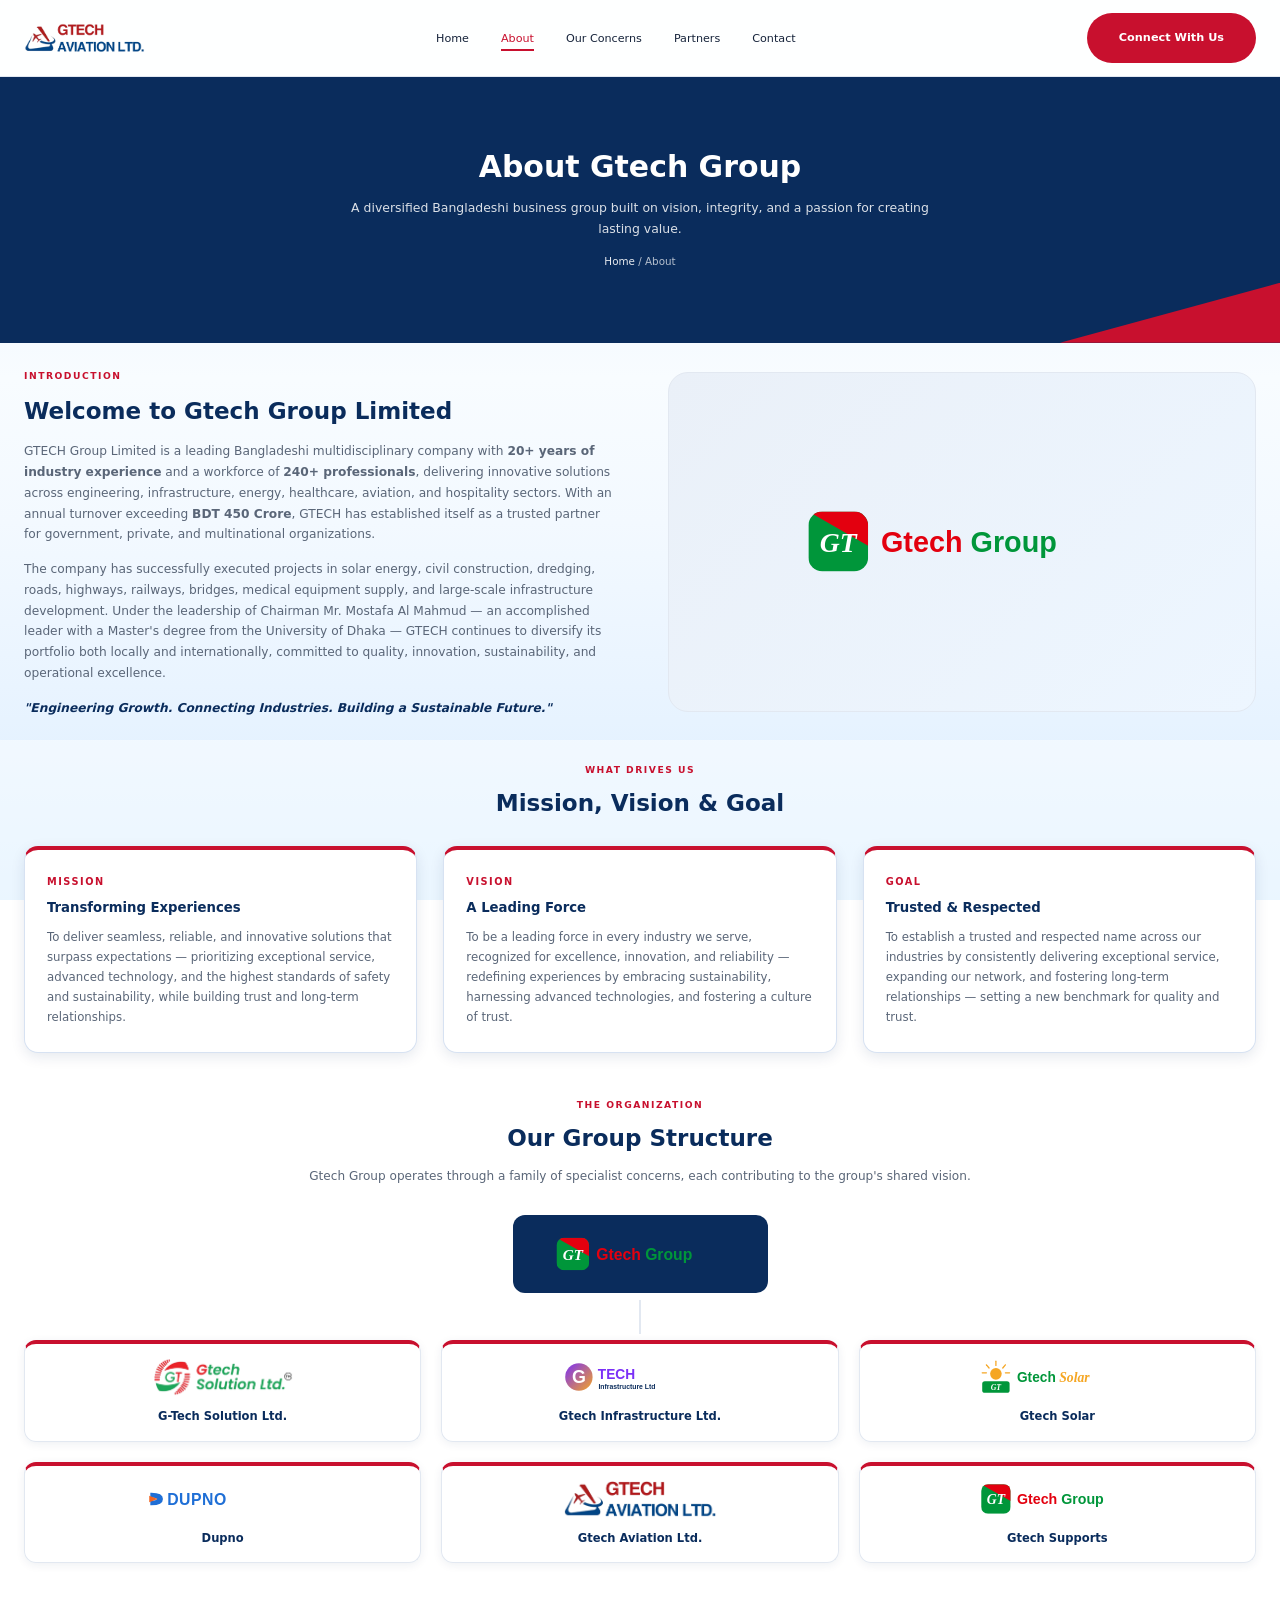
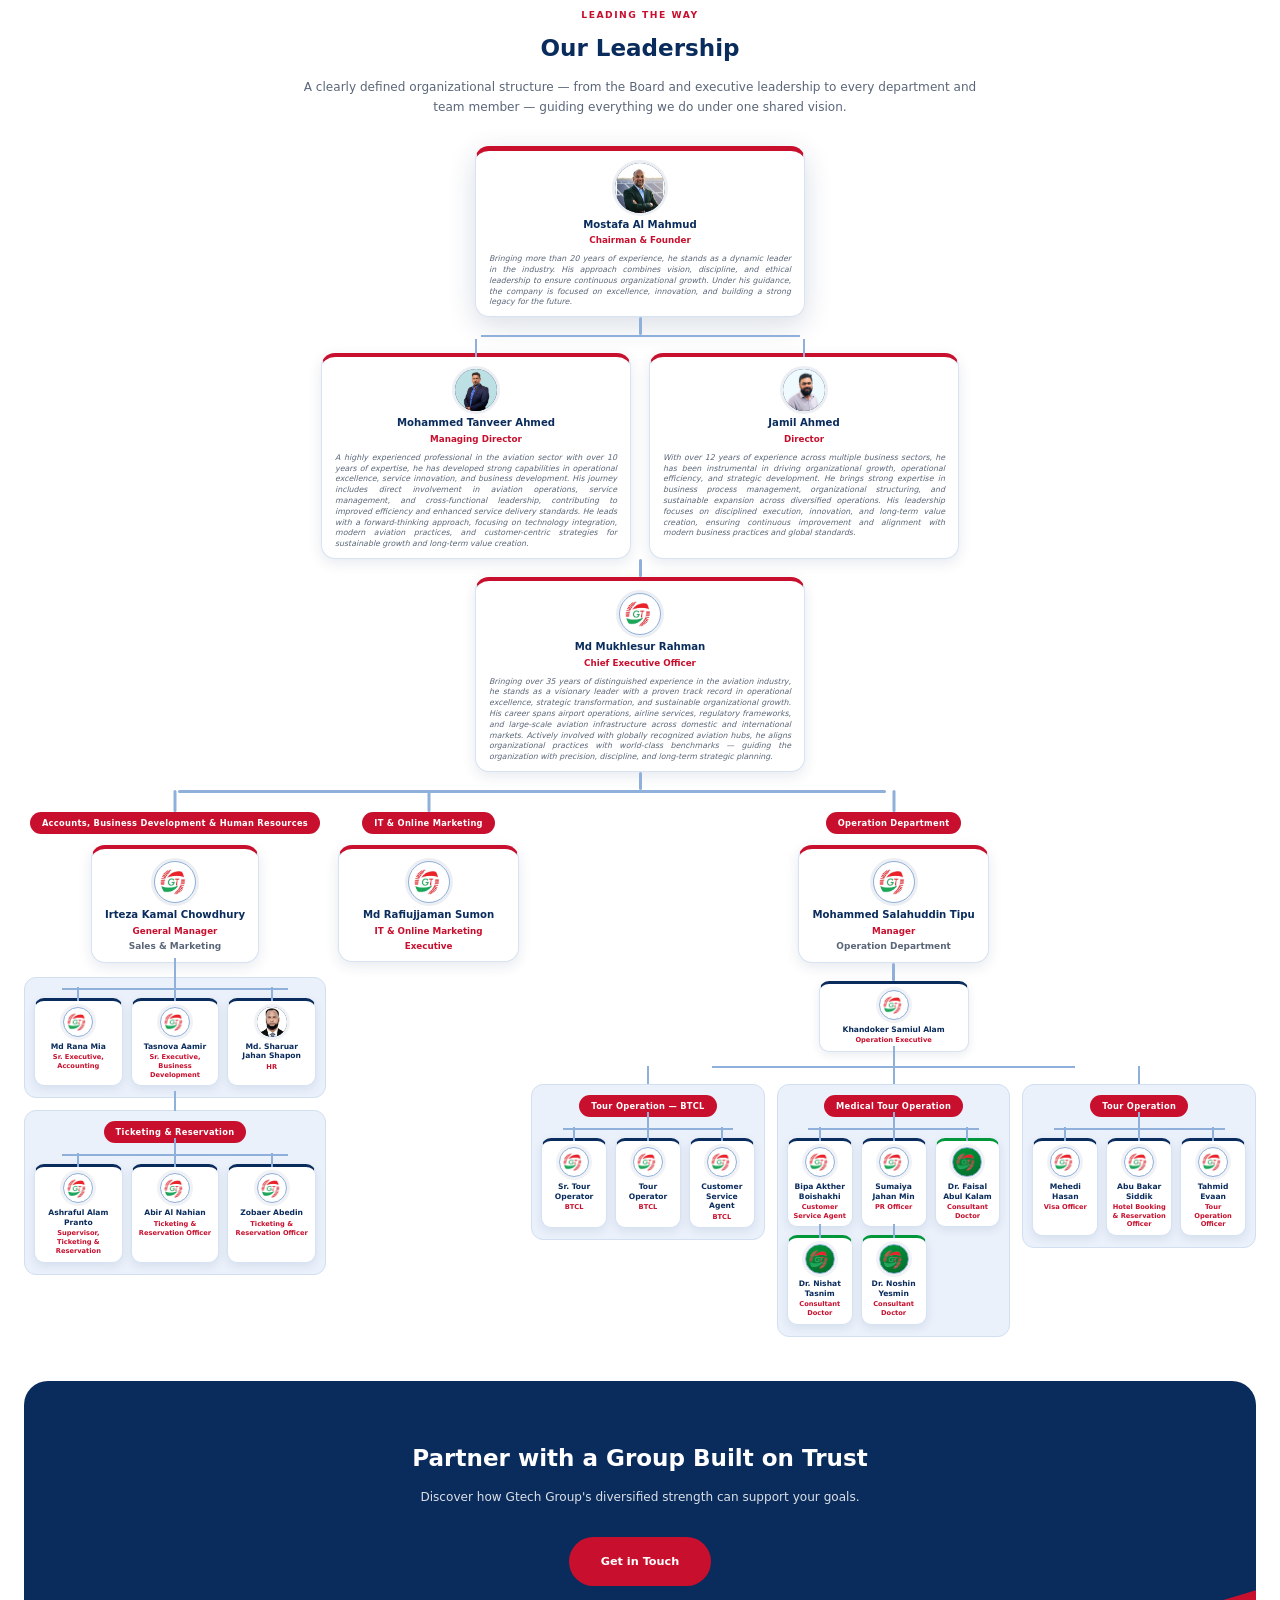
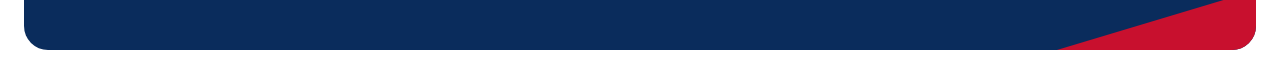
<file: about.html>
<!DOCTYPE html>
<html lang="en">
<head>
  <meta charset="UTF-8" />
  <meta name="viewport" content="width=device-width, initial-scale=1.0" />
  <title>About — Gtech Group</title>
  <meta name="description" content="About Gtech Group — our story, mission, vision & goal, group structure, and the leadership driving a diversified Bangladeshi business group." />
  <link rel="stylesheet" href="css/style.css" />
</head>
<body>

  <header class="site-header">
    <div class="container nav">
      <a href="index.html" class="brand"><img src="assets/logos/gtech-aviation.png" alt="Gtech Aviation Ltd" class="brand-logo" /></a>
      <ul class="nav-links">
        <li><a href="index.html">Home</a></li>
        <li><a href="about.html" class="active">About</a></li>
        <li><a href="companies.html">Our Concerns</a></li>
        <li><a href="index.html#partners">Partners</a></li>
        <li><a href="contact.html">Contact</a></li>
      </ul>
      <div class="nav-cta">
        <a href="contact.html" class="btn btn-primary">Connect With Us</a>
        <button class="menu-toggle" aria-label="Menu"><span></span><span></span><span></span></button>
      </div>
    </div>
  </header>

  <section class="page-hero">
    <div class="container">
      <h1>About Gtech Group</h1>
      <p>A diversified Bangladeshi business group built on vision, integrity, and a passion for creating lasting value.</p>
      <div class="breadcrumb"><a href="index.html">Home</a> / About</div>
    </div>
  </section>

  <!-- Story -->
  <section>
    <div class="container split">
      <div class="reveal">
        <span class="kicker">Introduction</span>
        <h2 style="margin:12px 0 16px;">Welcome to Gtech Group Limited</h2>
        <p>GTECH Group Limited is a leading Bangladeshi multidisciplinary company with <strong>20+ years of industry experience</strong> and a workforce of <strong>240+ professionals</strong>, delivering innovative solutions across engineering, infrastructure, energy, healthcare, aviation, and hospitality sectors. With an annual turnover exceeding <strong>BDT 450 Crore</strong>, GTECH has established itself as a trusted partner for government, private, and multinational organizations.</p>
        <p style="margin-top:14px;">The company has successfully executed projects in solar energy, civil construction, dredging, roads, highways, railways, bridges, medical equipment supply, and large-scale infrastructure development. Under the leadership of Chairman Mr. Mostafa Al Mahmud — an accomplished leader with a Master's degree from the University of Dhaka — GTECH continues to diversify its portfolio both locally and internationally, committed to quality, innovation, sustainability, and operational excellence.</p>
        <p style="margin-top:14px;font-weight:700;color:var(--navy);font-style:italic;">"Engineering Growth. Connecting Industries. Building a Sustainable Future."</p>
      </div>
      <div class="media-box reveal">
        <img src="assets/logos/gtech-group.svg" alt="Gtech Group" style="max-width:320px;" />
      </div>
    </div>
  </section>

  <!-- Mission / Vision / Goal -->
  <section class="bg-soft">
    <div class="container">
      <div class="section-head reveal">
        <span class="kicker">What Drives Us</span>
        <h2>Mission, Vision &amp; Goal</h2>
      </div>
      <div class="mvg">
        <div class="mvg-card reveal">
          <div class="label">Mission</div>
          <h3 style="margin-bottom:12px;">Transforming Experiences</h3>
          <p>To deliver seamless, reliable, and innovative solutions that surpass expectations — prioritizing exceptional service, advanced technology, and the highest standards of safety and sustainability, while building trust and long-term relationships.</p>
        </div>
        <div class="mvg-card reveal">
          <div class="label">Vision</div>
          <h3 style="margin-bottom:12px;">A Leading Force</h3>
          <p>To be a leading force in every industry we serve, recognized for excellence, innovation, and reliability — redefining experiences by embracing sustainability, harnessing advanced technologies, and fostering a culture of trust.</p>
        </div>
        <div class="mvg-card reveal">
          <div class="label">Goal</div>
          <h3 style="margin-bottom:12px;">Trusted &amp; Respected</h3>
          <p>To establish a trusted and respected name across our industries by consistently delivering exceptional service, expanding our network, and fostering long-term relationships — setting a new benchmark for quality and trust.</p>
        </div>
      </div>
    </div>
  </section>

  <!-- Group structure / hierarchy -->
  <section>
    <div class="container">
      <div class="section-head reveal">
        <span class="kicker">The Organization</span>
        <h2>Our Group Structure</h2>
        <p>Gtech Group operates through a family of specialist concerns, each contributing to the group's shared vision.</p>
      </div>
      <div class="org reveal">
        <div class="org-top">
          <img src="assets/logos/gtech-group.svg" alt="Gtech Group" style="height:42px;" />
        </div>
        <div class="org-line"></div>
        <div class="org-children">
          <div class="org-node"><img src="assets/logos/gtech-solution.png" alt="G-Tech Solution Ltd" /><span>G-Tech Solution Ltd.</span></div>
          <div class="org-node"><img src="assets/logos/gtech-infrastructure.svg" alt="Gtech Infrastructure Ltd" /><span>Gtech Infrastructure Ltd.</span></div>
          <div class="org-node"><img src="assets/logos/gtech-solar.svg" alt="Gtech Solar" /><span>Gtech Solar</span></div>
          <div class="org-node"><img src="assets/logos/dupno.svg" alt="Dupno" /><span>Dupno</span></div>
          <div class="org-node"><img src="assets/logos/gtech-aviation.png" alt="Gtech Aviation Ltd" /><span>Gtech Aviation Ltd.</span></div>
          <div class="org-node"><img src="assets/logos/gtech-group.svg" alt="Gtech Supports" /><span>Gtech Supports</span></div>
        </div>
      </div>
    </div>
  </section>

  <!-- Leadership -->
  <section class="bg-soft">
    <div class="container">
      <div class="section-head reveal">
        <span class="kicker">Leading the Way</span>
        <h2>Our Leadership</h2>
        <p>A clearly defined organizational structure — from the Board and executive leadership to every department and team member — guiding everything we do under one shared vision.</p>
      </div>

      <div class="lead-chart reveal">
        <div class="lc-card person tier1">
          <span class="lc-avatar"><img src="assets/leaders/chairman.jpg" alt="Mostafa Al Mahmud" /></span>
          <h4 data-team-key="chairman">Mostafa Al Mahmud</h4>
          <div class="role">Chairman &amp; Founder</div>
          <p class="lc-msg">Bringing more than 20 years of experience, he stands as a dynamic leader in the industry. His approach combines vision, discipline, and ethical leadership to ensure continuous organizational growth. Under his guidance, the company is focused on excellence, innovation, and building a strong legacy for the future.</p>
        </div>
        <div class="lc-link"></div>
        <div class="lc-pair">
          <div class="lc-card person">
            <span class="lc-avatar"><img src="assets/leaders/managing-director.jpg" alt="Mohammed Tanveer Ahmed" /></span>
            <h4 data-team-key="md">Mohammed Tanveer Ahmed</h4>
            <div class="role">Managing Director</div>
            <p class="lc-msg">A highly experienced professional in the aviation sector with over 10 years of expertise, he has developed strong capabilities in operational excellence, service innovation, and business development. His journey includes direct involvement in aviation operations, service management, and cross-functional leadership, contributing to improved efficiency and enhanced service delivery standards. He leads with a forward-thinking approach, focusing on technology integration, modern aviation practices, and customer-centric strategies for sustainable growth and long-term value creation.</p>
          </div>
          <div class="lc-card person">
            <span class="lc-avatar"><img src="assets/leaders/director.jpg" alt="Jamil Ahmed" /></span>
            <h4 data-team-key="director">Jamil Ahmed</h4>
            <div class="role">Director</div>
            <p class="lc-msg">With over 12 years of experience across multiple business sectors, he has been instrumental in driving organizational growth, operational efficiency, and strategic development. He brings strong expertise in business process management, organizational structuring, and sustainable expansion across diversified operations. His leadership focuses on disciplined execution, innovation, and long-term value creation, ensuring continuous improvement and alignment with modern business practices and global standards.</p>
          </div>
        </div>
        <div class="lc-link"></div>
        <div class="lc-card person">
          <span class="lc-avatar logo-av"><img src="assets/logos/gtech-gt-emblem.png" alt="Gtech" /></span>
          <h4 data-team-key="ceo">Md Mukhlesur Rahman</h4>
          <div class="role">Chief Executive Officer</div>
          <p class="lc-msg">Bringing over 35 years of distinguished experience in the aviation industry, he stands as a visionary leader with a proven track record in operational excellence, strategic transformation, and sustainable organizational growth. His career spans airport operations, airline services, regulatory frameworks, and large-scale aviation infrastructure across domestic and international markets. Actively involved with globally recognized aviation hubs, he aligns organizational practices with world-class benchmarks — guiding the organization with precision, discipline, and long-term strategic planning.</p>
        </div>
        <div class="lc-link"></div>
        <div class="org-branches three-col">
          <div class="branch-col">
            <div class="op-group-title">Accounts, Business Development &amp; Human Resources</div>
            <div class="lc-card person branch">
              <span class="lc-avatar logo-av"><img src="assets/logos/gtech-gt-emblem.png" alt="Gtech" /></span>
              <h4 data-team-key="gm-accounts">Irteza Kamal Chowdhury</h4>
              <div class="role">General Manager</div>
              <div class="role-sub">Sales &amp; Marketing</div>
            </div>
            <div class="op-groups">
              <div class="op-group">
                <div class="op-people">
                <div class="op-person">
                  <span class="op-avatar logo-av"><img src="assets/logos/gtech-gt-emblem.png" alt="Gtech" /></span>
                  <b data-team-key="rana">Md Rana Mia</b>
                  <span class="op-role">Sr. Executive, Accounting</span>
                </div>
                <div class="op-person">
                  <span class="op-avatar logo-av"><img src="assets/logos/gtech-gt-emblem.png" alt="Gtech" /></span>
                  <b data-team-key="tasnova">Tasnova Aamir</b>
                  <span class="op-role">Sr. Executive, Business Development</span>
                </div>
                <div class="op-person">
                  <span class="op-avatar"><img src="assets/leaders/sharuar-jahan-shapon.jpg" alt="Md. Sharuar Jahan Shapon" /></span>
                  <b data-team-key="shapon">Md. Sharuar Jahan Shapon</b>
                  <span class="op-role">HR</span>
                </div>
                </div>
              </div>
              <div class="op-group">
                <div class="op-group-title">Ticketing &amp; Reservation</div>
                <div class="op-people">
                <div class="op-person">
                  <span class="op-avatar logo-av"><img src="assets/logos/gtech-gt-emblem.png" alt="Gtech" /></span>
                  <b data-team-key="pranto">Ashraful Alam Pranto</b>
                  <span class="op-role">Supervisor, Ticketing &amp; Reservation</span>
                </div>
                <div class="op-person">
                  <span class="op-avatar logo-av"><img src="assets/logos/gtech-gt-emblem.png" alt="Gtech" /></span>
                  <b data-team-key="abir">Abir Al Nahian</b>
                  <span class="op-role">Ticketing &amp; Reservation Officer</span>
                </div>
                <div class="op-person">
                  <span class="op-avatar logo-av"><img src="assets/logos/gtech-gt-emblem.png" alt="Gtech" /></span>
                  <b data-team-key="zobaer">Zobaer Abedin</b>
                  <span class="op-role">Ticketing &amp; Reservation Officer</span>
                </div>
                </div>
              </div>
            </div>
          </div>
          <div class="branch-col">
            <div class="op-group-title">IT &amp; Online Marketing</div>
            <div class="lc-card person branch">
              <span class="lc-avatar logo-av"><img src="assets/logos/gtech-gt-emblem.png" alt="Gtech" /></span>
              <h4 data-team-key="it-marketing">Md Rafiujjaman Sumon</h4>
              <div class="role">IT &amp; Online Marketing Executive</div>
            </div>
          </div>
          <div class="branch-col">
            <div class="op-group-title">Operation Department</div>
            <div class="lc-card person branch">
              <span class="lc-avatar logo-av"><img src="assets/logos/gtech-gt-emblem.png" alt="Gtech" /></span>
              <h4 data-team-key="op-manager">Mohammed Salahuddin Tipu</h4>
              <div class="role">Manager</div>
              <div class="role-sub">Operation Department</div>
            </div>
            <div class="lc-link"></div>
            <div class="op-person solo">
              <span class="op-avatar logo-av"><img src="assets/logos/gtech-gt-emblem.png" alt="Gtech" /></span>
              <b data-team-key="samiul">Khandoker Samiul Alam</b>
              <span class="op-role">Operation Executive</span>
            </div>
            <div class="op-groups two-col tri">
              <div class="op-col">
              <div class="op-group">
                <div class="op-group-title">Tour Operation — BTCL</div>
                <div class="op-people">
                <div class="op-person">
                  <span class="op-avatar logo-av"><img src="assets/logos/gtech-gt-emblem.png" alt="Gtech" /></span>
                  <b data-team-key="btcl-sr">Sr. Tour Operator</b>
                  <span class="op-role">BTCL</span>
                </div>
                <div class="op-person">
                  <span class="op-avatar logo-av"><img src="assets/logos/gtech-gt-emblem.png" alt="Gtech" /></span>
                  <b data-team-key="btcl-op">Tour Operator</b>
                  <span class="op-role">BTCL</span>
                </div>
                <div class="op-person">
                  <span class="op-avatar logo-av"><img src="assets/logos/gtech-gt-emblem.png" alt="Gtech" /></span>
                  <b data-team-key="btcl-csa">Customer Service Agent</b>
                  <span class="op-role">BTCL</span>
                </div>
                </div>
              </div>
              </div>
              <div class="op-col">
              <div class="op-group">
                <div class="op-group-title">Medical Tour Operation</div>
                <div class="op-people">
                <div class="op-person">
                  <span class="op-avatar logo-av"><img src="assets/logos/gtech-gt-emblem.png" alt="Gtech" /></span>
                  <b data-team-key="bipa">Bipa Akther Boishakhi</b>
                  <span class="op-role">Customer Service Agent</span>
                </div>
                <div class="op-person">
                  <span class="op-avatar logo-av"><img src="assets/logos/gtech-gt-emblem.png" alt="Gtech" /></span>
                  <b data-team-key="sumaiya">Sumaiya Jahan Min</b>
                  <span class="op-role">PR Officer</span>
                </div>
                <div class="op-person doctor">
                  <span class="op-avatar logo-av"><img src="assets/logos/gtech-gt-emblem.png" alt="Gtech" /></span>
                  <b data-team-key="dr-faisal">Dr. Faisal Abul Kalam</b>
                  <span class="op-role">Consultant Doctor</span>
                </div>
                <div class="op-person doctor">
                  <span class="op-avatar logo-av"><img src="assets/logos/gtech-gt-emblem.png" alt="Gtech" /></span>
                  <b data-team-key="dr-nishat">Dr. Nishat Tasnim</b>
                  <span class="op-role">Consultant Doctor</span>
                </div>
                <div class="op-person doctor">
                  <span class="op-avatar logo-av"><img src="assets/logos/gtech-gt-emblem.png" alt="Gtech" /></span>
                  <b data-team-key="dr-noshin">Dr. Noshin Yesmin</b>
                  <span class="op-role">Consultant Doctor</span>
                </div>
                </div>
              </div>
              </div>
              <div class="op-col">
              <div class="op-group">
                <div class="op-group-title">Tour Operation</div>
                <div class="op-people">
                <div class="op-person">
                  <span class="op-avatar logo-av"><img src="assets/logos/gtech-gt-emblem.png" alt="Gtech" /></span>
                  <b data-team-key="mehedi">Mehedi Hasan</b>
                  <span class="op-role">Visa Officer</span>
                </div>
                <div class="op-person">
                  <span class="op-avatar logo-av"><img src="assets/logos/gtech-gt-emblem.png" alt="Gtech" /></span>
                  <b data-team-key="abubakar">Abu Bakar Siddik</b>
                  <span class="op-role">Hotel Booking &amp; Reservation Officer</span>
                </div>
                <div class="op-person">
                  <span class="op-avatar logo-av"><img src="assets/logos/gtech-gt-emblem.png" alt="Gtech" /></span>
                  <b data-team-key="tahmid">Tahmid Evaan</b>
                  <span class="op-role">Tour Operation Officer</span>
                </div>
                </div>
              </div>
              </div>
            </div>
          </div>
        </div>

      </div>
    </div>
  </section>

  <!-- CTA -->
  <section>
    <div class="container">
      <div class="cta-band reveal">
        <h2>Partner with a Group Built on Trust</h2>
        <p>Discover how Gtech Group's diversified strength can support your goals.</p>
        <a href="contact.html" class="btn btn-primary">Get in Touch</a>
      </div>
    </div>
  </section>


  <script src="js/main.js"></script>
  <script src="js/team-sheet.js"></script>
</body>
</html>
</file>
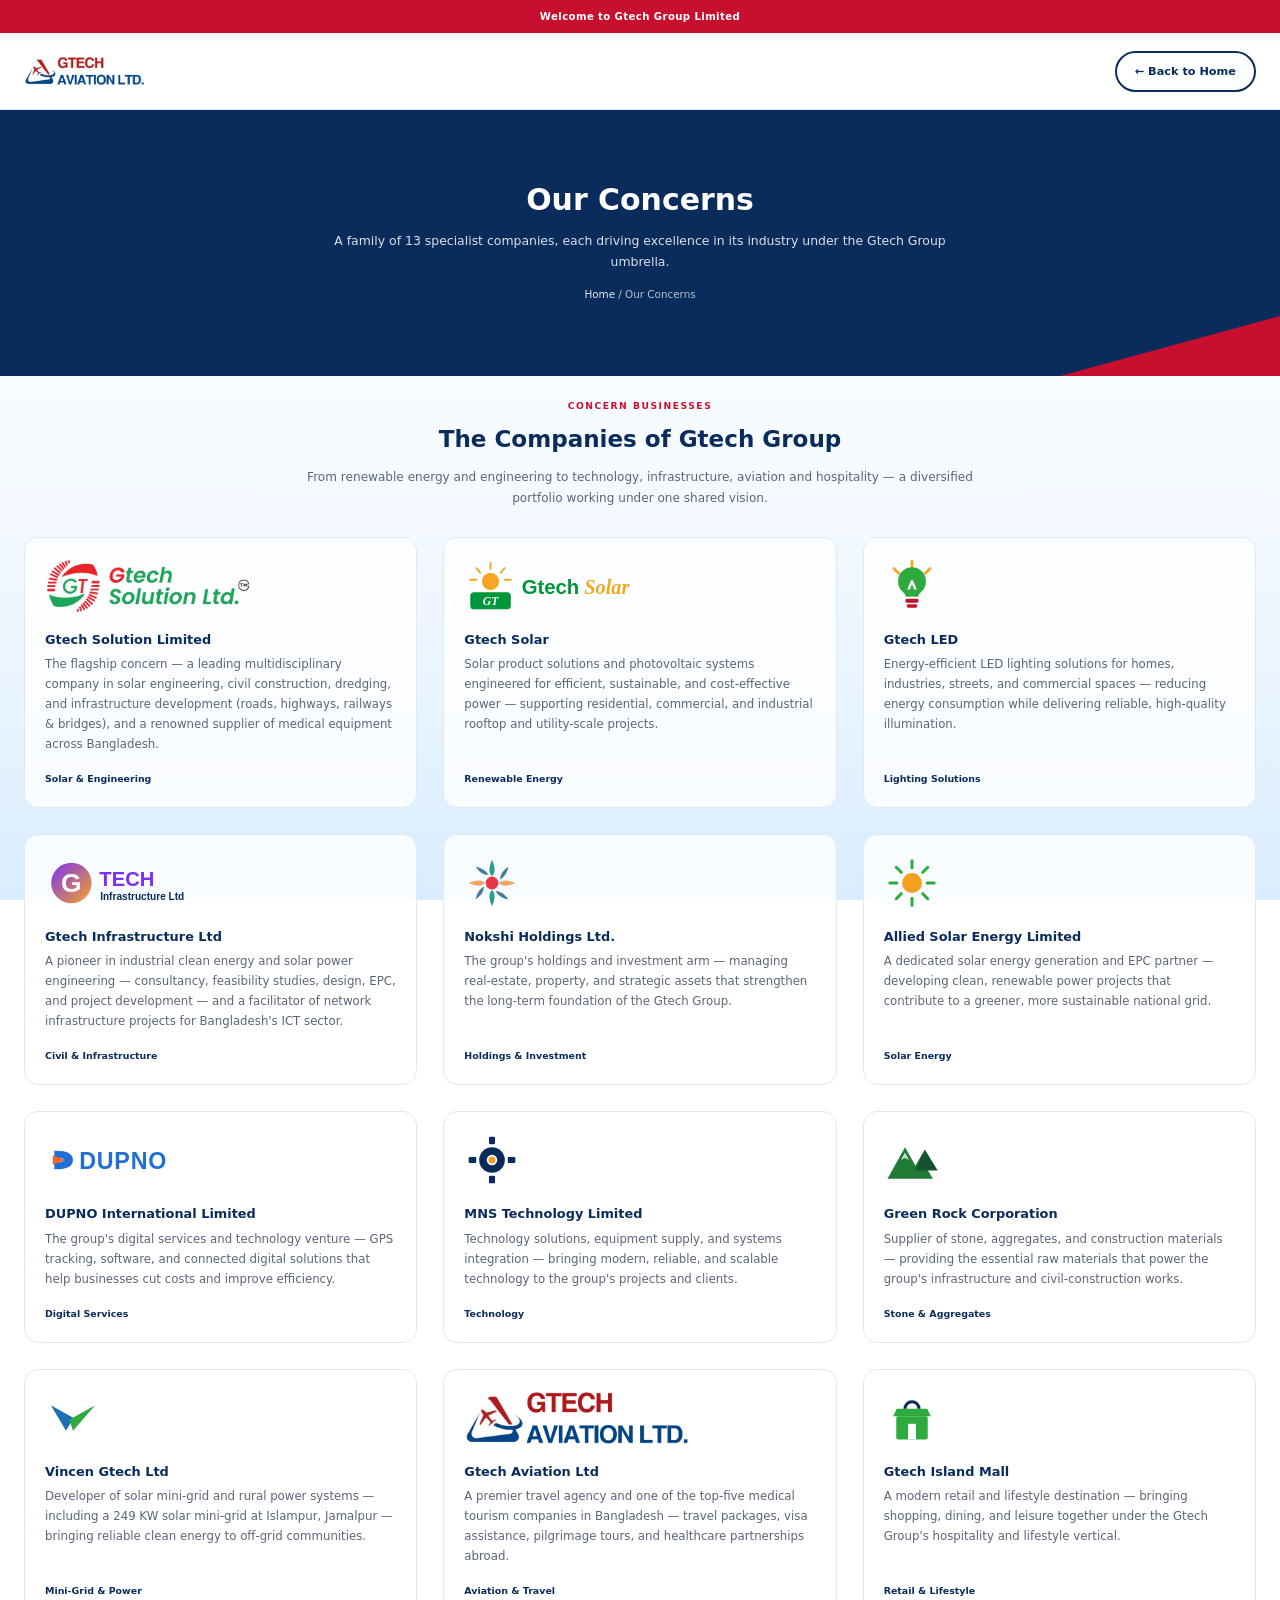
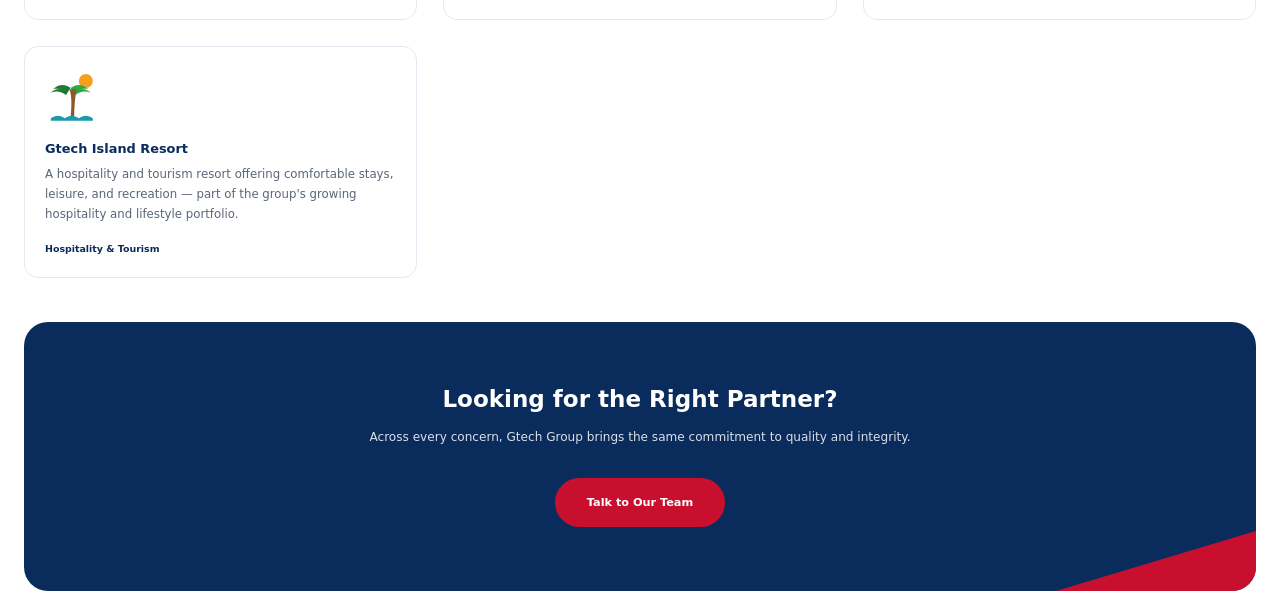
<file: companies.html>
<!DOCTYPE html>
<html lang="en">
<head>
  <meta charset="UTF-8" />
  <meta name="viewport" content="width=device-width, initial-scale=1.0" />
  <title>Our Concerns — Gtech Group</title>
  <meta name="description" content="Concern businesses of Gtech Group — Gtech Solution, Gtech Solar, Gtech LED, Gtech Infrastructure, Nokshi Holdings, Allied Solar Energy, DUPNO International, MNS Technology, Green Rock, Vincen Gtech, Gtech Aviation, Gtech Island Mall & Gtech Island Resort." />
  <link rel="stylesheet" href="css/style.css" />
</head>
<body>

  <!-- Top welcome bar -->
  <div class="topbar">Welcome to Gtech Group Limited</div>

  <header class="site-header">
    <div class="container nav">
      <a href="index.html" class="brand"><img src="assets/logos/gtech-aviation.png" alt="Gtech Aviation Ltd" class="brand-logo" /></a>
      <a href="index.html" class="btn btn-outline" style="padding:9px 18px;">← Back to Home</a>
    </div>
  </header>

  <section class="page-hero">
    <div class="container">
      <h1>Our Concerns</h1>
      <p>A family of 13 specialist companies, each driving excellence in its industry under the Gtech Group umbrella.</p>
      <div class="breadcrumb"><a href="index.html">Home</a> / Our Concerns</div>
    </div>
  </section>

  <section>
    <div class="container">
      <div class="section-head reveal">
        <span class="kicker">Concern Businesses</span>
        <h2>The Companies of Gtech Group</h2>
        <p>From renewable energy and engineering to technology, infrastructure, aviation and hospitality — a diversified portfolio working under one shared vision.</p>
      </div>

      <div class="grid-3">

        <div class="company-card reveal">
          <div class="company-logo"><img src="assets/logos/gtech-solution.png" alt="Gtech Solution Limited" /></div>
          <h3>Gtech Solution Limited</h3>
          <p>The flagship concern — a leading multidisciplinary company in solar engineering, civil construction, dredging, and infrastructure development (roads, highways, railways &amp; bridges), and a renowned supplier of medical equipment across Bangladesh.</p>
          <span class="meta">Solar &amp; Engineering</span>
        </div>

        <div class="company-card reveal">
          <div class="company-logo"><img src="assets/logos/gtech-solar.svg" alt="Gtech Solar" /></div>
          <h3>Gtech Solar</h3>
          <p>Solar product solutions and photovoltaic systems engineered for efficient, sustainable, and cost-effective power — supporting residential, commercial, and industrial rooftop and utility-scale projects.</p>
          <span class="meta">Renewable Energy</span>
        </div>

        <div class="company-card reveal">
          <div class="company-logo"><img src="assets/logos/gtech-led.svg" alt="Gtech LED" /></div>
          <h3>Gtech LED</h3>
          <p>Energy-efficient LED lighting solutions for homes, industries, streets, and commercial spaces — reducing energy consumption while delivering reliable, high-quality illumination.</p>
          <span class="meta">Lighting Solutions</span>
        </div>

        <div class="company-card reveal">
          <div class="company-logo"><img src="assets/logos/gtech-infrastructure.svg" alt="Gtech Infrastructure Ltd" /></div>
          <h3>Gtech Infrastructure Ltd</h3>
          <p>A pioneer in industrial clean energy and solar power engineering — consultancy, feasibility studies, design, EPC, and project development — and a facilitator of network infrastructure projects for Bangladesh's ICT sector.</p>
          <span class="meta">Civil &amp; Infrastructure</span>
        </div>

        <div class="company-card reveal">
          <div class="company-logo"><img src="assets/logos/nokshi-holdings.svg" alt="Nokshi Holdings Ltd." /></div>
          <h3>Nokshi Holdings Ltd.</h3>
          <p>The group's holdings and investment arm — managing real-estate, property, and strategic assets that strengthen the long-term foundation of the Gtech Group.</p>
          <span class="meta">Holdings &amp; Investment</span>
        </div>

        <div class="company-card reveal">
          <div class="company-logo"><img src="assets/logos/allied-solar.svg" alt="Allied Solar Energy Limited" /></div>
          <h3>Allied Solar Energy Limited</h3>
          <p>A dedicated solar energy generation and EPC partner — developing clean, renewable power projects that contribute to a greener, more sustainable national grid.</p>
          <span class="meta">Solar Energy</span>
        </div>

        <div class="company-card reveal">
          <div class="company-logo"><img src="assets/logos/dupno.svg" alt="DUPNO International Limited" /></div>
          <h3>DUPNO International Limited</h3>
          <p>The group's digital services and technology venture — GPS tracking, software, and connected digital solutions that help businesses cut costs and improve efficiency.</p>
          <span class="meta">Digital Services</span>
        </div>

        <div class="company-card reveal">
          <div class="company-logo"><img src="assets/logos/mns-technology.svg" alt="MNS Technology Limited" /></div>
          <h3>MNS Technology Limited</h3>
          <p>Technology solutions, equipment supply, and systems integration — bringing modern, reliable, and scalable technology to the group's projects and clients.</p>
          <span class="meta">Technology</span>
        </div>

        <div class="company-card reveal">
          <div class="company-logo"><img src="assets/logos/green-rock.svg" alt="Green Rock Corporation" /></div>
          <h3>Green Rock Corporation</h3>
          <p>Supplier of stone, aggregates, and construction materials — providing the essential raw materials that power the group's infrastructure and civil-construction works.</p>
          <span class="meta">Stone &amp; Aggregates</span>
        </div>

        <div class="company-card reveal">
          <div class="company-logo"><img src="assets/logos/vincen-gtech.svg" alt="Vincen Gtech Ltd" /></div>
          <h3>Vincen Gtech Ltd</h3>
          <p>Developer of solar mini-grid and rural power systems — including a 249 KW solar mini-grid at Islampur, Jamalpur — bringing reliable clean energy to off-grid communities.</p>
          <span class="meta">Mini-Grid &amp; Power</span>
        </div>

        <div class="company-card reveal">
          <div class="company-logo"><img src="assets/logos/gtech-aviation.png" alt="Gtech Aviation Ltd" /></div>
          <h3>Gtech Aviation Ltd</h3>
          <p>A premier travel agency and one of the top-five medical tourism companies in Bangladesh — travel packages, visa assistance, pilgrimage tours, and healthcare partnerships abroad.</p>
          <span class="meta">Aviation &amp; Travel</span>
        </div>

        <div class="company-card reveal">
          <div class="company-logo"><img src="assets/logos/gtech-island-mall.svg" alt="Gtech Island Mall" /></div>
          <h3>Gtech Island Mall</h3>
          <p>A modern retail and lifestyle destination — bringing shopping, dining, and leisure together under the Gtech Group's hospitality and lifestyle vertical.</p>
          <span class="meta">Retail &amp; Lifestyle</span>
        </div>

        <div class="company-card reveal">
          <div class="company-logo"><img src="assets/logos/gtech-island-resort.svg" alt="Gtech Island Resort" /></div>
          <h3>Gtech Island Resort</h3>
          <p>A hospitality and tourism resort offering comfortable stays, leisure, and recreation — part of the group's growing hospitality and lifestyle portfolio.</p>
          <span class="meta">Hospitality &amp; Tourism</span>
        </div>

      </div>
    </div>
  </section>

  <!-- CTA -->
  <section class="bg-soft">
    <div class="container">
      <div class="cta-band reveal">
        <h2>Looking for the Right Partner?</h2>
        <p>Across every concern, Gtech Group brings the same commitment to quality and integrity.</p>
        <a href="contact.html" class="btn btn-primary">Talk to Our Team</a>
      </div>
    </div>
  </section>


  <script src="js/main.js"></script>
</body>
</html>
</file>
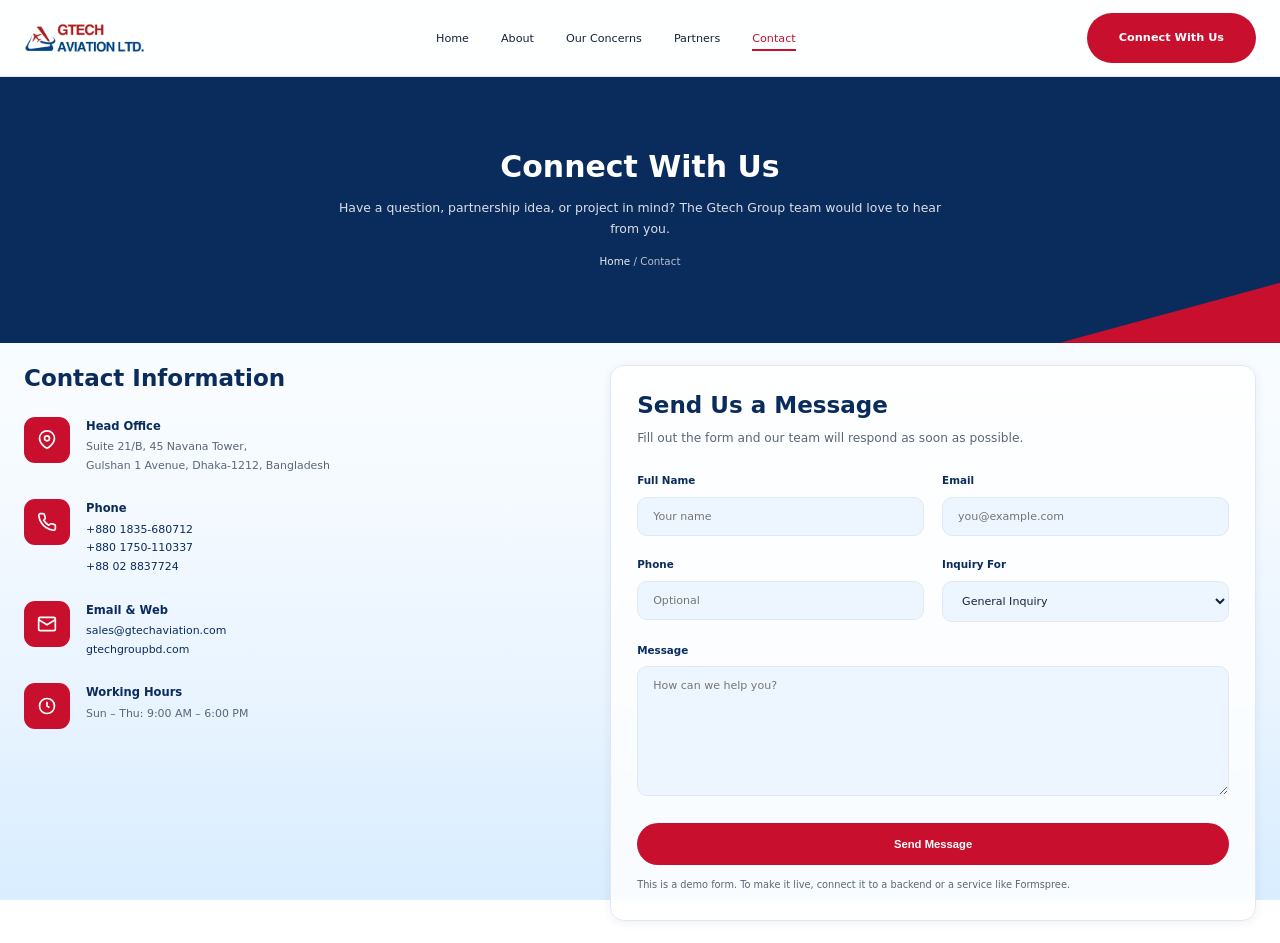
<file: contact.html>
<!DOCTYPE html>
<html lang="en">
<head>
  <meta charset="UTF-8" />
  <meta name="viewport" content="width=device-width, initial-scale=1.0" />
  <title>Contact — Gtech Group</title>
  <meta name="description" content="Connect with Gtech Group — Navana Tower, Gulshan 1, Dhaka. Phone, email, and inquiry form." />
  <link rel="stylesheet" href="css/style.css" />
</head>
<body>

  <header class="site-header">
    <div class="container nav">
      <a href="index.html" class="brand"><img src="assets/logos/gtech-aviation.png" alt="Gtech Aviation Ltd" class="brand-logo" /></a>
      <ul class="nav-links">
        <li><a href="index.html">Home</a></li>
        <li><a href="about.html">About</a></li>
        <li><a href="companies.html">Our Concerns</a></li>
        <li><a href="index.html#partners">Partners</a></li>
        <li><a href="contact.html" class="active">Contact</a></li>
      </ul>
      <div class="nav-cta">
        <a href="contact.html" class="btn btn-primary">Connect With Us</a>
        <button class="menu-toggle" aria-label="Menu"><span></span><span></span><span></span></button>
      </div>
    </div>
  </header>

  <section class="page-hero">
    <div class="container">
      <h1>Connect With Us</h1>
      <p>Have a question, partnership idea, or project in mind? The Gtech Group team would love to hear from you.</p>
      <div class="breadcrumb"><a href="index.html">Home</a> / Contact</div>
    </div>
  </section>

  <section>
    <div class="container contact-grid">
      <div class="contact-info reveal">
        <h2 style="margin-bottom:24px;">Contact Information</h2>
        <div class="info-item">
          <div class="icon"><svg width="20" height="20" viewBox="0 0 24 24" fill="none" stroke="currentColor" stroke-width="2"><path d="M21 10c0 7-9 12-9 12s-9-5-9-12a9 9 0 0118 0z"/><circle cx="12" cy="10" r="3"/></svg></div>
          <div><h4>Head Office</h4><p>Suite 21/B, 45 Navana Tower,<br />Gulshan 1 Avenue, Dhaka-1212, Bangladesh</p></div>
        </div>
        <div class="info-item">
          <div class="icon"><svg width="20" height="20" viewBox="0 0 24 24" fill="none" stroke="currentColor" stroke-width="2"><path d="M22 16.9v3a2 2 0 01-2.2 2 19.8 19.8 0 01-8.6-3 19.5 19.5 0 01-6-6 19.8 19.8 0 01-3-8.6A2 2 0 014.1 2h3a2 2 0 012 1.7c.1 1 .4 1.9.7 2.8a2 2 0 01-.5 2.1L8.1 9.9a16 16 0 006 6l1.3-1.2a2 2 0 012.1-.5c.9.3 1.8.6 2.8.7a2 2 0 011.8 2z"/></svg></div>
          <div><h4>Phone</h4><p><a href="tel:+8801835680712">+880 1835-680712</a><br /><a href="tel:+8801750110337">+880 1750-110337</a><br /><a href="tel:+88028837724">+88 02 8837724</a></p></div>
        </div>
        <div class="info-item">
          <div class="icon"><svg width="20" height="20" viewBox="0 0 24 24" fill="none" stroke="currentColor" stroke-width="2"><rect x="2" y="4" width="20" height="16" rx="2"/><path d="M22 7l-10 6L2 7"/></svg></div>
          <div><h4>Email &amp; Web</h4><p><a href="mailto:sales@gtechaviation.com">sales@gtechaviation.com</a><br /><a href="https://gtechgroupbd.com/" target="_blank" rel="noopener">gtechgroupbd.com</a></p></div>
        </div>
        <div class="info-item">
          <div class="icon"><svg width="20" height="20" viewBox="0 0 24 24" fill="none" stroke="currentColor" stroke-width="2"><circle cx="12" cy="12" r="9"/><path d="M12 7v5l3 2"/></svg></div>
          <div><h4>Working Hours</h4><p>Sun – Thu: 9:00 AM – 6:00 PM</p></div>
        </div>
      </div>

      <div class="form-card reveal">
        <h2 style="margin-bottom:8px;">Send Us a Message</h2>
        <p style="margin-bottom:24px;">Fill out the form and our team will respond as soon as possible.</p>
        <div id="formMsg" class="form-msg"></div>
        <form id="contactForm">
          <div class="grid-2" style="gap:18px;">
            <div class="form-group"><label for="name">Full Name</label><input type="text" id="name" name="name" placeholder="Your name" required /></div>
            <div class="form-group"><label for="email">Email</label><input type="email" id="email" name="email" placeholder="you@example.com" required /></div>
          </div>
          <div class="grid-2" style="gap:18px;">
            <div class="form-group"><label for="phone">Phone</label><input type="tel" id="phone" name="phone" placeholder="Optional" /></div>
            <div class="form-group">
              <label for="subject">Inquiry For</label>
              <select id="subject" name="subject">
                <option>General Inquiry</option>
                <option>G-Tech Solution (Solar / Construction)</option>
                <option>Gtech Infrastructure</option>
                <option>Gtech Solar</option>
                <option>Dupno (GPS Tracking)</option>
                <option>Gtech Aviation (Travel / Medical Tourism)</option>
                <option>Partnership</option>
              </select>
            </div>
          </div>
          <div class="form-group"><label for="message">Message</label><textarea id="message" name="message" placeholder="How can we help you?" required></textarea></div>
          <button type="submit" class="btn btn-primary" style="width:100%;">Send Message</button>
          <p class="form-note">This is a demo form. To make it live, connect it to a backend or a service like Formspree.</p>
        </form>
      </div>
    </div>
  </section>


  <script src="js/main.js"></script>
</body>
</html>
</file>
<file: css/style.css>
/* ============================================================
   Gtech Group — Company Profile (PDF-style: Navy + Red)
   ============================================================ */

:root {
  --navy: #0a2c5c;
  --navy-deep: #06203f;
  --navy-soft: #123a72;
  --red: #c8102e;
  --red-dark: #9e0c24;
  --green: #00963a;
  --ink: #16233a;
  --muted: #5a6678;
  --line: #e2e8f1;
  --bg: #ffffff;
  --bg-soft: #edf6ff;
  --bg-tint: #eaf0f8;
  --radius: 14px;
  --shadow-sm: 0 2px 10px rgba(10, 44, 92, 0.07);
  --shadow-md: 0 14px 34px rgba(10, 44, 92, 0.13);
  --maxw: 1280px;
  --font: "Segoe UI", system-ui, -apple-system, "Helvetica Neue", Arial, sans-serif;
}

* { margin: 0; padding: 0; box-sizing: border-box; }
html { scroll-behavior: smooth; font-size: 72%; }
body {
  font-family: var(--font); color: var(--ink); line-height: 1.7; font-size: 1.06rem; -webkit-font-smoothing: antialiased;
  background: linear-gradient(180deg, #dcefff 0%, #ecf6ff 20%, #f8fcff 42%, #f3f9ff 58%, #e7f3ff 80%, #d8edff 100%);
  background-attachment: fixed;
}
a { color: var(--navy); text-decoration: none; transition: color .2s ease; }
a:hover { color: var(--red); }
img { max-width: 100%; display: block; }

.container { width: 100%; max-width: var(--maxw); margin: 0 auto; padding: 0 24px; }
section { padding: 22px 0; }

h1, h2, h3 { line-height: 1.2; color: var(--navy); font-weight: 800; }
h1 { font-size: clamp(1.7rem, 3.6vw, 2.6rem); }
h2 { font-size: clamp(1.4rem, 2.6vw, 2rem); }
h3 { font-size: 1.15rem; }
p { color: var(--muted); }

/* ---------- Buttons ---------- */
.btn { display: inline-block; padding: 13px 30px; border-radius: 50px; font-weight: 600; font-size: .98rem; cursor: pointer; border: 2px solid transparent; transition: all .25s ease; }
.btn-primary { background: var(--red); color: #fff; }
.btn-primary:hover { background: var(--red-dark); color: #fff; transform: translateY(-2px); box-shadow: var(--shadow-md); }
.btn-outline { background: transparent; color: var(--navy); border-color: var(--navy); }
.btn-outline:hover { background: var(--navy); color: #fff; }
.btn-light { background: #fff; color: var(--navy); }
.btn-light:hover { transform: translateY(-2px); box-shadow: 0 10px 24px rgba(0,0,0,.18); }

/* ---------- Top welcome bar ---------- */
.topbar { background: var(--red); color: #fff; text-align: center; font-size: .88rem; font-weight: 600; letter-spacing: .4px; padding: 8px 16px; }

/* ---------- Header / Nav ---------- */
.site-header { position: sticky; top: 0; z-index: 100; background: rgba(255,255,255,0.95); backdrop-filter: blur(10px); border-bottom: 1px solid var(--line); }
.nav { display: flex; align-items: center; justify-content: space-between; height: 76px; }
.brand { display: flex; align-items: center; gap: 11px; font-weight: 800; font-size: 1.25rem; color: var(--ink); }
.brand .brand-logo { height: 30px; width: auto; display: block; }
.brand .logo-mark {
  width: 40px; height: 40px; border-radius: 10px; overflow: hidden; position: relative;
  background: var(--green); display: grid; place-items: center; color: #fff; font-weight: 800; font-style: italic; font-size: 1.05rem; flex-shrink: 0;
}
.brand .logo-mark::before { content: ""; position: absolute; inset: 0; clip-path: polygon(0 0, 100% 0, 100% 60%); background: var(--red); }
.brand .logo-mark span { position: relative; z-index: 1; }
.brand b { color: var(--red); }
.brand b em { color: var(--green); font-style: normal; }

.nav-links { display: flex; align-items: center; gap: 32px; list-style: none; }
.nav-links a { color: var(--ink); font-weight: 500; font-size: .97rem; position: relative; }
.nav-links a::after { content: ""; position: absolute; left: 0; bottom: -6px; height: 2px; width: 0; background: var(--red); transition: width .25s ease; }
.nav-links a:hover::after, .nav-links a.active::after { width: 100%; }
.nav-links a.active { color: var(--red); }
.nav-cta { display: flex; align-items: center; gap: 14px; }
.menu-toggle { display: none; background: none; border: 0; cursor: pointer; flex-direction: column; gap: 5px; }
.menu-toggle span { width: 26px; height: 3px; background: var(--navy); border-radius: 3px; transition: .3s; }

/* ---------- Hero (PDF navy with red accent) ---------- */
.hero { background: var(--navy); color: #fff; position: relative; overflow: hidden; padding: 100px 0 90px; }
.hero::before { content: ""; position: absolute; top: 0; right: 0; width: 42%; height: 100%; background: linear-gradient(135deg, var(--navy-soft), transparent); clip-path: polygon(30% 0, 100% 0, 100% 100%, 0 100%); opacity: .5; }
.hero::after { content: ""; position: absolute; bottom: 0; right: 0; width: 240px; height: 70px; background: var(--red); clip-path: polygon(100% 0, 100% 100%, 0 100%); }
.hero-grid { display: grid; grid-template-columns: 1.1fr 0.9fr; gap: 54px; align-items: center; position: relative; z-index: 2; }
.hero h1, .hero h2, .hero h3 { color: #fff; }
.hero .eyebrow { display: inline-block; background: rgba(255,255,255,.10); color: #fff; border: 1px solid rgba(255,255,255,.22); padding: 6px 16px; border-radius: 50px; font-size: .82rem; font-weight: 600; letter-spacing: .4px; margin-bottom: 22px; }
.hero h1 { margin-bottom: 20px; }
.hero h1 .accent { color: #ff5a73; }
.hero p.lead { font-size: 1.12rem; max-width: 540px; margin-bottom: 32px; color: rgba(255,255,255,.85); }
.hero-actions { display: flex; gap: 16px; flex-wrap: wrap; }
.hero-visual { background: rgba(255,255,255,.07); border: 1px solid rgba(255,255,255,.14); border-radius: 18px; padding: 34px; }
.hero-visual h3 { font-size: 1.25rem; margin-bottom: 8px; }
.hero-visual p { color: rgba(255,255,255,.78); margin-bottom: 24px; }
.hero-stats { display: grid; grid-template-columns: repeat(2, 1fr); gap: 16px; }
.hero-stats .stat { background: rgba(255,255,255,.08); border-radius: 12px; padding: 16px; }
.hero-stats .num { font-size: 1.8rem; font-weight: 800; color: #fff; }
.hero-stats .label { font-size: .82rem; color: rgba(255,255,255,.78); }

/* ---------- Watermark (background logo) ---------- */
.overview-wm { position: relative; overflow: hidden; }
.overview-wm::before {
  content: ""; position: absolute; left: 50%; top: 52%;
  transform: translate(-50%, -50%);
  width: 120%; max-width: 1200px; height: 95%;
  background: url("../assets/logos/gtech-aviation.svg") no-repeat center / contain;
  opacity: .12; z-index: 0; pointer-events: none;
}

/* ---------- Section headings ---------- */
.section-head { text-align: center; max-width: 700px; margin: 0 auto 28px; }
.section-head .kicker { color: var(--red); font-weight: 800; letter-spacing: 1.5px; text-transform: uppercase; font-size: .8rem; display: block; margin-bottom: 12px; }
.section-head p { font-size: 1.05rem; margin-top: 14px; }
.kicker { color: var(--red); font-weight: 800; letter-spacing: 1.5px; text-transform: uppercase; font-size: .8rem; }
.bg-soft { background: rgba(255,255,255,.45); }
.bg-navy { background: var(--navy); color: #fff; }
.bg-navy h2, .bg-navy h3 { color: #fff; }
.bg-navy p { color: rgba(255,255,255,.82); }

/* ---------- Grids ---------- */
.grid-3 { display: grid; grid-template-columns: repeat(3, 1fr); gap: 26px; }
.grid-2 { display: grid; grid-template-columns: repeat(2, 1fr); gap: 26px; }
.grid-4 { display: grid; grid-template-columns: repeat(4, 1fr); gap: 24px; }

/* ---------- Generic card ---------- */
.card { background: rgba(255,255,255,.8); backdrop-filter: blur(4px); border: 1px solid var(--line); border-radius: var(--radius); padding: 22px 20px; transition: transform .25s ease, box-shadow .25s ease, border-color .25s ease; }
.card:hover { transform: translateY(-6px); box-shadow: var(--shadow-md); border-color: transparent; }
.card .icon { width: 54px; height: 54px; border-radius: 12px; display: grid; place-items: center; background: var(--bg-tint); color: var(--navy); margin-bottom: 20px; }
.card .icon svg { width: 26px; height: 26px; }
.card h3 { margin-bottom: 10px; }
.card p { font-size: 1.04rem; }
.card .tag { font-size: .78rem; color: var(--red); font-weight: 700; }

/* ---------- Company (concern) cards with logos ---------- */
.company-card { background: rgba(255,255,255,.8); backdrop-filter: blur(4px); border: 1px solid var(--line); border-radius: var(--radius); padding: 20px; transition: transform .25s ease, box-shadow .25s ease, border-color .25s ease; display: flex; flex-direction: column; }
.company-card:hover { transform: translateY(-6px); box-shadow: var(--shadow-md); border-color: transparent; }
.company-logo { height: 56px; display: flex; align-items: center; margin-bottom: 18px; }
.company-logo img { height: 100%; width: auto; }
.company-card h3 { margin-bottom: 8px; font-size: 1.12rem; }
.company-card p { font-size: 1.02rem; margin-bottom: 16px; flex-grow: 1; }
.company-card .meta { font-size: .82rem; color: var(--navy); font-weight: 600; }
.company-card .web { display: inline-flex; align-items: center; gap: 6px; font-size: .85rem; font-weight: 600; color: var(--red); margin-top: 6px; }

/* ---------- Split content ---------- */
.split { display: grid; grid-template-columns: 1fr 1fr; gap: 56px; align-items: center; }
.split ul { list-style: none; margin-top: 22px; }
.split ul li { position: relative; padding-left: 32px; margin-bottom: 13px; color: var(--ink); }
.split ul li::before { content: "✓"; position: absolute; left: 0; top: 0; width: 22px; height: 22px; background: var(--red); color: #fff; border-radius: 50%; display: grid; place-items: center; font-size: .75rem; font-weight: 700; }
.media-box { background: linear-gradient(135deg, var(--bg-tint), var(--bg-soft)); border-radius: 20px; min-height: 340px; display: grid; place-items: center; border: 1px solid var(--line); }

/* ---------- Mission / Vision / Goal (navy boxes) ---------- */
.mvg { display: grid; grid-template-columns: repeat(3, 1fr); gap: 26px; }
.mvg-card { background: #fff; color: var(--ink); border: 1px solid #d7e2f2; border-top: 4px solid var(--red); box-shadow: 0 4px 14px rgba(10,44,92,.10); border-radius: var(--radius); padding: 24px 22px; }
.mvg-card h3 { color: var(--navy); }
.mvg-card .label { color: var(--red); font-weight: 800; letter-spacing: 1.5px; text-transform: uppercase; font-size: .85rem; margin-bottom: 10px; }
.mvg-card p { color: var(--muted); font-size: 1.02rem; }

/* ---------- Leadership cards ---------- */
.leader-card { background: #fff; border: 1px solid var(--line); border-radius: var(--radius); overflow: hidden; box-shadow: var(--shadow-sm); }
.leader-photo { height: 230px; background: linear-gradient(160deg, var(--navy), var(--navy-deep)); display: grid; place-items: center; }
.leader-photo svg { width: 80px; height: 80px; opacity: .85; }
.leader-body { padding: 24px; }
.leader-body h3 { margin-bottom: 2px; }
.leader-body .role { color: var(--red); font-weight: 700; font-size: .9rem; margin-bottom: 12px; }
.leader-body p { font-size: 1.0rem; }

/* ---------- Org hierarchy ---------- */
.org { text-align: center; }
.org .org-top { display: inline-block; background: var(--navy); color: #fff; padding: 18px 40px; border-radius: 12px; font-weight: 800; font-size: 1.2rem; position: relative; }
.org .org-line { width: 2px; height: 34px; background: var(--line); margin: 0 auto; }
.org-children { display: grid; grid-template-columns: repeat(3, 1fr); gap: 20px; margin-top: 6px; }
.org-node { background: rgba(255,255,255,.8); border: 1px solid var(--line); border-top: 4px solid var(--red); border-radius: 12px; padding: 14px; box-shadow: var(--shadow-sm); }
.org-node img { height: 38px; margin: 0 auto 10px; }
.org-node span { font-weight: 700; color: var(--navy); font-size: 1.0rem; }

/* ---------- Leadership hierarchy (org chart of cards) ---------- */
.lead-chart { display: flex; flex-direction: column; align-items: center; --line: #8fb0da; }
.lc-link { width: 3px; height: 18px; background: var(--line); border-radius: 2px; }
.lc-card { background: #fff; border: 1px solid #d7e2f2; border-radius: 14px;
  box-shadow: 0 4px 14px rgba(10,44,92,.10); padding: 8px 13px; text-align: center; min-width: 140px;
  transition: transform .2s ease, box-shadow .2s ease; }
.lc-card:hover { transform: translateY(-3px); box-shadow: var(--shadow-md); }
.lc-card h4 { color: var(--navy); margin: 0 0 2px; font-size: .88rem; line-height: 1.25; }
.lc-card .role { color: var(--red); font-weight: 700; font-size: .76rem; }
.lc-card.person { border-top: 4px solid var(--red); padding-top: 12px; }
.lc-card.person.tier1 { box-shadow: 0 8px 28px rgba(10,44,92,.16); border-top-width: 5px; }
.lc-avatar { width: 42px; height: 42px; border-radius: 50%;
  background: linear-gradient(160deg, var(--navy), var(--navy-deep)); display: grid; place-items: center;
  margin: 0 auto 6px; box-shadow: 0 0 0 3px rgba(10,44,92,.08); }
.lc-card.person.tier1 .lc-avatar { width: 50px; height: 50px; }
.lc-avatar svg { width: 21px; height: 21px; opacity: .9; }
.lc-card.person.tier1 .lc-avatar svg { width: 25px; height: 25px; }
.lc-avatar img { width: 100%; height: 100%; object-fit: cover; border-radius: 50%; }
.lc-card.person { max-width: 200px; }
.lead-chart > .lc-card.person { max-width: 330px; }
.lc-pair .lc-card.person { max-width: 310px; flex: 1; }
.lc-msg { font-size: .68rem; font-style: italic; color: var(--muted); margin-top: 6px; line-height: 1.38; text-align: justify; }

/* Two-branch org (CEO -> GM & Operations -> teams) */
.org-branches { display: grid; grid-template-columns: .85fr 1.15fr; gap: 18px; width: 100%;
  position: relative; align-items: start; }
.org-branches.three-col { grid-template-columns: 1fr .6fr 2.4fr; gap: 12px; padding-top: 22px; }
.org-branches.three-col .branch-col:nth-child(2) { align-items: center; }
/* Tree connectors: CEO -> horizontal distributor -> each branch head */
.org-branches.three-col::before { content: ""; position: absolute; top: 0; left: 12.5%; right: 30%; height: 3px; background: var(--line); border-radius: 2px; }
.org-branches.three-col > .branch-col::before { content: ""; position: absolute; top: -22px; left: 50%; transform: translateX(-50%); width: 3px; height: 22px; background: var(--line); border-radius: 2px; }
.op-groups.tri::before { left: 16.6%; right: 16.6%; }
.op-groups.tri .op-people { grid-template-columns: repeat(3, minmax(0, 1fr)); }
.org-branches .branch-col:first-child .op-people { grid-template-columns: repeat(3, minmax(0, 98px)); justify-content: center; }
.branch-col { position: relative; display: flex; flex-direction: column; align-items: stretch; }
.lc-card.exec.branch, .lc-card.person.branch { align-self: center; }
.lc-card .role-sub { color: var(--muted); font-weight: 600; font-size: .78rem; }
.lc-card.exec.common { margin-top: 0; }
.op-groups { margin-top: 14px; display: flex; flex-direction: column; gap: 12px; width: 100%; }
.op-group { position: relative; background: #eaf1fb; border: 1px solid #d2dff0; border-radius: 12px; padding: 10px 9px 11px; }
.op-groups .op-group::before { content: ""; position: absolute; top: -20px; left: 50%; transform: translateX(-50%); width: 2px; height: 20px; background: var(--line); }
.branch-col .lc-link { align-self: center; }
.op-person.solo { align-self: center; min-width: 150px; }
.op-groups.two-col { position: relative; flex-direction: row; align-items: flex-start; padding-top: 18px; }
.op-groups.two-col::before { content: ""; position: absolute; top: 0; left: 25%; right: 25%; height: 2px; background: var(--line); }
.op-groups.two-col::after { content: ""; position: absolute; top: -20px; left: 50%; transform: translateX(-50%); width: 2px; height: 20px; background: var(--line); }
.op-col { flex: 1; min-width: 0; display: flex; flex-direction: column; gap: 12px; position: relative; }
.op-col::before { content: ""; position: absolute; top: -18px; left: 50%; transform: translateX(-50%); width: 2px; height: 18px; background: var(--line); }
.op-col .op-group:first-child::before { display: none; }
.op-group-title { display: block; width: fit-content; margin: 0 auto 11px; text-align: center;
  font-weight: 800; font-size: .72rem; letter-spacing: .3px; color: #fff;
  background: var(--red); padding: 4px 12px; border-radius: 20px; }
.op-people { position: relative; display: grid; grid-template-columns: repeat(3, minmax(0, 1fr)); gap: 8px; padding-top: 10px; }
.op-people::before { content: ""; position: absolute; top: 0; left: 10%; right: 10%; height: 2px; background: var(--line); }
.op-people::after { content: ""; position: absolute; top: -16px; left: 50%; transform: translateX(-50%); width: 2px; height: 16px; background: var(--line); }
.op-person { position: relative; background: #fff; border: 1px solid #d7e2f2; border-top: 3px solid var(--navy);
  border-radius: 10px; padding: 6px 4px; text-align: center; box-shadow: 0 3px 10px rgba(10,44,92,.09);
  transition: transform .2s ease, box-shadow .2s ease; }
.op-people .op-person::before { content: ""; position: absolute; top: -14px; left: 50%; transform: translateX(-50%); width: 2px; height: 14px; background: var(--line); }
.op-person:hover { transform: translateY(-3px); box-shadow: var(--shadow-md); }
.op-avatar { width: 30px; height: 30px; border-radius: 50%; margin: 0 auto 5px;
  background: linear-gradient(160deg, var(--navy), var(--navy-deep)); display: grid; place-items: center;
  box-shadow: 0 0 0 3px rgba(10,44,92,.06); overflow: hidden; }
.op-avatar svg { width: 15px; height: 15px; opacity: .9; }
.op-avatar img { width: 100%; height: 100%; object-fit: cover; }
.op-person b { display: block; color: var(--navy); font-size: .66rem; line-height: 1.25; margin-bottom: 2px; }
.op-person .op-role { display: block; color: var(--red); font-size: .58rem; font-weight: 600; line-height: 1.3; }
.op-person.doctor { border-top-color: var(--green); }
.op-person.doctor .op-avatar { background: linear-gradient(160deg, #00963a, #036b2c); }
@media (max-width: 760px) {
  .org-branches, .org-branches.three-col { grid-template-columns: 1fr; gap: 22px; }
  .op-groups.two-col { flex-direction: column; }
  .op-groups.two-col::before, .op-col::before { display: none; }
  .op-col .op-group:first-child::before { display: block; }
  .org-branches .branch-col:first-child .op-people { grid-template-columns: repeat(3, minmax(0, 1fr)); }
}

/* Dupno feature tiles */
.feature-grid { display: grid; grid-template-columns: 1fr 1fr; gap: 14px; }
.feature-grid.strip { grid-column: 1 / -1; order: 8; grid-template-columns: repeat(4, 1fr); margin-top: 8px; }
@media (max-width: 820px) { .feature-grid.strip { grid-template-columns: 1fr 1fr; } }
.feature-tile { background: #fff; border: 1px solid var(--line); border-top: 4px solid var(--red);
  border-radius: 14px; padding: 20px 18px; box-shadow: var(--shadow-sm);
  transition: transform .2s ease, box-shadow .2s ease; }
.feature-tile:hover { transform: translateY(-4px); box-shadow: var(--shadow-md); }
.feature-tile svg { width: 34px; height: 34px; color: var(--red); margin-bottom: 10px; }
.feature-tile b { display: block; color: var(--navy); font-size: 1rem; margin-bottom: 3px; }
.feature-tile span { color: var(--muted); font-size: .82rem; }
@media (max-width: 560px) { .feature-grid { grid-template-columns: 1fr; } }

/* ---------- Gtech Aviation vision section ---------- */
.av-kicker-icon { font-size: 1.4rem; }
.av-grid { display: grid; grid-template-columns: repeat(3, 1fr); gap: 18px; }
.av-grid.cols-3 { grid-template-columns: repeat(3, 1fr); }
.av-card { background: #fff; border: 1px solid #d7e2f2; border-radius: 16px; padding: 14px 12px;
  box-shadow: 0 4px 14px rgba(10,44,92,.10); transition: transform .2s ease, box-shadow .2s ease; }
.av-card:hover { transform: translateY(-4px); box-shadow: var(--shadow-md); }
.av-card .av-emoji { font-size: 1.4rem; display: block; margin-bottom: 8px; }
.av-card h3 { color: var(--navy); font-size: 1.02rem; margin-bottom: 5px; }
.av-card > p { font-size: .85rem; color: var(--muted); margin-bottom: 10px; }
.av-list { list-style: none; margin: 0; padding: 0; display: flex; flex-direction: column; gap: 6px; }
.av-list li { position: relative; padding-left: 22px; font-size: .96rem; color: var(--ink); line-height: 1.5; }
.av-list li::before { content: "✔"; position: absolute; left: 0; top: 0; color: var(--green); font-weight: 800; font-size: .9rem; }
.av-take { margin-top: 14px; padding-top: 12px; border-top: 1px dashed var(--line);
  font-size: .9rem; font-weight: 700; color: var(--red); }
.av-take::before { content: "👉 "; }
.av-card.dark { background: linear-gradient(155deg, var(--navy), var(--navy-deep)); border: none; color: #fff; }
.av-card.dark h3 { color: #fff; }
.av-card.dark > p, .av-card.dark .av-list li { color: rgba(255,255,255,.86); }
.av-card.dark .av-take { color: #fff; border-top-color: rgba(255,255,255,.22); }
.av-banner { background: linear-gradient(155deg, var(--navy), var(--navy-deep)); color: #fff;
  border-radius: 20px; padding: 44px 40px; text-align: center; box-shadow: var(--shadow-md); }
.av-banner h3 { color: #fff; font-size: 1.5rem; margin-bottom: 14px; }
.av-banner p { color: rgba(255,255,255,.9); max-width: 760px; margin: 0 auto 8px; }
.av-banner .av-sign { display: inline-block; margin-top: 14px; color: #fff; font-weight: 800; letter-spacing: .4px; }
.av-why { background: #fff; border: 1px solid var(--line); border-radius: 16px; padding: 18px 16px;
  box-shadow: var(--shadow-sm); }
.av-why h3 { color: var(--navy); font-size: 1.02rem; margin-bottom: 10px; text-align: center; }
.av-why p { font-size: .85rem; color: var(--muted); margin-bottom: 10px; line-height: 1.6; text-align: justify; }
.av-why h4 { color: var(--navy); font-size: .9rem; margin: 14px 0 10px; letter-spacing: .3px; }
.av-why .av-list li { text-align: left; }
@media (max-width: 820px) { .av-grid, .av-grid.cols-3 { grid-template-columns: 1fr; } .av-why { padding: 22px 18px; } }
.lc-pair { display: flex; gap: 18px; justify-content: center; position: relative; padding-top: 18px; }
.lc-pair::before { content: ""; position: absolute; top: 0; left: 25%; right: 25%; height: 2px; background: var(--line); }
.lc-pair .lc-card { position: relative; }
.lc-pair .lc-card::before { content: ""; position: absolute; top: -18px; left: 50%; transform: translateX(-50%); width: 2px; height: 18px; background: var(--line); }
.lc-card.exec { background: linear-gradient(160deg, var(--navy), var(--navy-deep)); border: none; color: #fff; padding: 14px 30px; }
.lc-card.exec h4 { color: #fff; }
.lc-card.exec span { font-size: .72rem; letter-spacing: 1px; opacity: .72; text-transform: uppercase; }
.lc-heads { width: 100%; display: grid; grid-template-columns: repeat(4, 1fr); gap: 18px;
  position: relative; padding-top: 26px; }
.lc-heads::before { content: ""; position: absolute; top: 0; left: 12.5%; right: 12.5%; height: 2px; background: var(--line); }
.lc-heads .lc-card { min-width: 0; position: relative; border-top: 4px solid var(--green); padding: 16px 14px; }
.lc-heads .lc-card::before { content: ""; position: absolute; top: -26px; left: 50%; transform: translateX(-50%); width: 2px; height: 26px; background: var(--line); }
.lc-heads .lc-card h4 { font-size: .92rem; }
.lc-heads .lc-card span { display: block; margin-top: 3px; color: var(--muted); font-size: .76rem; }
@media (max-width: 760px) {
  .lc-heads { grid-template-columns: 1fr 1fr; gap: 14px; padding-top: 0; }
  .lc-heads::before { display: none; }
  .lc-heads .lc-card::before { display: none; }
  .lc-heads { margin-top: 4px; }
  .lc-card { min-width: 0; width: 100%; max-width: 320px; }
  .lead-chart > .lc-card.person, .lc-pair .lc-card.person { max-width: 320px; }
  .lc-pair { flex-direction: column; gap: 14px; padding-top: 0; align-items: center; }
  .lc-pair::before { display: none; }
  .lc-pair .lc-card::before { display: none; }
}

/* ---------- Partner logo grid ---------- */
.partners { display: grid; grid-template-columns: repeat(4, 1fr); gap: 18px; }
.partner { background: #fff; border: 1px solid var(--line); border-radius: 12px; min-height: 92px; display: grid; place-items: center; padding: 16px; text-align: center; font-weight: 700; color: var(--navy); font-size: .92rem; transition: box-shadow .2s ease, transform .2s ease; }
.partner:hover { box-shadow: var(--shadow-sm); transform: translateY(-3px); }
.partner small { display: block; color: var(--muted); font-weight: 500; font-size: .75rem; margin-top: 3px; }

/* ---------- Stats band ---------- */
.stats-band { background: var(--red); color: #fff; }
.stats-band .num { font-size: 2.6rem; font-weight: 800; color: #fff; }
.stats-band .label { color: rgba(255,255,255,.9); font-size: .95rem; }
.stats-band .stat { text-align: center; }

/* ---------- Services chips ---------- */
.chips { display: grid; grid-template-columns: repeat(4, 1fr); gap: 16px; }
.chip { background: #fff; border: 1px solid var(--line); border-left: 4px solid var(--red); border-radius: 10px; padding: 18px; font-weight: 600; color: var(--navy); font-size: .95rem; }

/* ---------- One-line stat strip (modern) ---------- */
.stat-strip {
  display: flex; align-items: center; justify-content: space-between; gap: 8px;
  background: linear-gradient(135deg, var(--navy), var(--navy-deep)); color: #fff;
  border-radius: 18px; padding: 24px 34px; box-shadow: var(--shadow-md);
  position: relative; z-index: 1; flex-wrap: wrap; overflow: hidden;
}
.stat-strip::after { content: ""; position: absolute; right: 0; top: 0; bottom: 0; width: 120px; background: var(--red); clip-path: polygon(60% 0, 100% 0, 100% 100%, 100% 100%); opacity: .9; }
.stat-strip .s { flex: 1; min-width: 130px; text-align: center; position: relative; z-index: 1; }
.stat-strip .num { font-size: 2.2rem; font-weight: 800; color: #fff; line-height: 1.1; }
.stat-strip .label { font-size: .85rem; color: rgba(255,255,255,.78); margin-top: 4px; }
.stat-strip .divider { width: 1px; align-self: stretch; background: rgba(255,255,255,.18); }

/* ---------- Modern pills (core interests) ---------- */
.pills { display: flex; flex-wrap: wrap; justify-content: center; gap: 12px; }
.pill { display: inline-flex; align-items: center; gap: 9px; background: #fff; border: 1px solid var(--line); border-radius: 50px; padding: 11px 22px; font-weight: 600; font-size: .95rem; color: var(--navy); box-shadow: var(--shadow-sm); transition: transform .2s ease, box-shadow .2s ease, border-color .2s ease; }
.pill::before { content: ""; width: 8px; height: 8px; border-radius: 50%; background: var(--red); flex-shrink: 0; }
.pill:hover { transform: translateY(-3px); box-shadow: var(--shadow-md); border-color: var(--red); }
.pill.alt { color: var(--green); font-style: italic; }
.pill.alt::before { background: var(--green); }

/* ---------- Interest cards (real photo per sector) ---------- */
.interest-grid { display: grid; grid-template-columns: repeat(3, 1fr); gap: 10px; }
.interest {
  display: block; position: relative; height: 92px; border-radius: 12px; overflow: hidden;
  border: 1px solid var(--line); box-shadow: var(--shadow-sm);
  background: linear-gradient(135deg, var(--navy), var(--navy-soft));
  transition: transform .25s ease, box-shadow .25s ease;
}
.interest:hover { transform: translateY(-4px); box-shadow: var(--shadow-md); }
.interest img { width: 100%; height: 100%; object-fit: cover; display: block; transition: transform .4s ease; }
.interest:hover img { transform: scale(1.08); }
.interest .cap { position: absolute; inset: 0; display: flex; align-items: flex-end; padding: 9px 10px; background: linear-gradient(to top, rgba(6,32,63,.88) 0%, rgba(6,32,63,.30) 55%, rgba(6,32,63,.05) 100%); }
.interest .cap span { color: #fff; font-weight: 700; font-size: .78rem; line-height: 1.2; text-shadow: 0 1px 4px rgba(0,0,0,.4); }
@media (max-width: 600px) { .interest-grid { grid-template-columns: 1fr 1fr; } }

/* ---------- Overview text (larger, justified) ---------- */
.overview-text p { font-size: 15px; line-height: 1.8; text-align: justify; color: var(--ink); }

/* ---------- CTA band ---------- */
.cta-band { text-align: center; background: var(--navy); color: #fff; border-radius: 24px; padding: 64px 32px; position: relative; overflow: hidden; }
.cta-band::after { content: ""; position: absolute; bottom: 0; right: 0; width: 200px; height: 60px; background: var(--red); clip-path: polygon(100% 0, 100% 100%, 0 100%); }
.cta-band h2 { color: #fff; margin-bottom: 14px; }
.cta-band p { max-width: 560px; margin: 0 auto 30px; font-size: 1.05rem; color: rgba(255,255,255,.85); }

/* ---------- Contact ---------- */
.contact-grid { display: grid; grid-template-columns: 1fr 1.2fr; gap: 48px; }
.contact-info .info-item { display: flex; gap: 16px; margin-bottom: 24px; align-items: flex-start; }
.contact-info .info-item .icon { width: 46px; height: 46px; flex-shrink: 0; border-radius: 11px; background: var(--red); color: #fff; display: grid; place-items: center; }
.contact-info .info-item h4 { font-size: 1rem; margin-bottom: 2px; color: var(--navy); }
.contact-info .info-item p { font-size: .95rem; margin: 0; }
.form-card { background: rgba(255,255,255,.8); backdrop-filter: blur(4px); border: 1px solid var(--line); border-radius: var(--radius); padding: 26px; box-shadow: var(--shadow-sm); }
.form-group { margin-bottom: 20px; }
.form-group label { display: block; font-weight: 600; font-size: .9rem; margin-bottom: 7px; color: var(--navy); }
.form-group input, .form-group textarea, .form-group select { width: 100%; padding: 12px 15px; border: 1px solid var(--line); border-radius: 10px; font-family: inherit; font-size: .96rem; color: var(--ink); background: var(--bg-soft); transition: border-color .2s ease, background .2s ease; }
.form-group input:focus, .form-group textarea:focus, .form-group select:focus { outline: none; border-color: var(--navy); background: #fff; }
.form-group textarea { resize: vertical; min-height: 130px; }
.form-note { font-size: .85rem; margin-top: 12px; }
.form-msg { padding: 12px 16px; border-radius: 10px; margin-bottom: 18px; font-size: .92rem; display: none; }
.form-msg.show { display: block; }
.form-msg.success { background: #e6f7ee; color: #1b7a4b; border: 1px solid #b8e6cd; }

/* ---------- Page hero (inner pages) ---------- */
.page-hero { background: var(--navy); color: #fff; padding: 72px 0; text-align: center; position: relative; overflow: hidden; }
.page-hero::after { content: ""; position: absolute; bottom: 0; right: 0; width: 220px; height: 60px; background: var(--red); clip-path: polygon(100% 0, 100% 100%, 0 100%); }
.page-hero h1 { color: #fff; margin-bottom: 12px; }
/* Narrow white cover hero (index) */
.cover-hero { background: transparent; border-bottom: 1px solid var(--line); padding: 12px 0 14px; text-align: center; }
.cover-hero .container { display: flex; flex-direction: column; align-items: center; gap: 8px; }
.cover-hero .eyebrow { color: var(--red); font-weight: 800; letter-spacing: 1.6px; text-transform: uppercase; font-size: 1.15rem; align-self: flex-start; margin-left: 4px; }
.cover-hero .cover-logo { max-height: 46px; max-width: 190px; object-fit: contain; }
.cover-hero p { color: var(--muted); font-weight: 600; font-size: .92rem; margin: 0; }

.page-hero .container { display: flex; flex-direction: column; align-items: center; }
.page-hero .eyebrow { display: inline-block; background: rgba(255,255,255,.10); color: #fff;
  border: 1px solid rgba(255,255,255,.22); padding: 6px 16px; border-radius: 50px;
  font-size: .82rem; font-weight: 600; letter-spacing: .4px; margin-bottom: 20px; }
.page-hero .hero-logo { display: inline-block; background: #fff; padding: 10px 20px; border-radius: 12px;
  box-shadow: var(--shadow-md); margin-bottom: 12px; }
.page-hero .hero-logo img { display: block; max-height: 42px; max-width: 170px; }
.page-hero p { color: rgba(255,255,255,.85); }
.page-hero p { max-width: 620px; margin: 0 auto; font-size: 1.08rem; color: rgba(255,255,255,.85); }
.breadcrumb { font-size: .9rem; color: rgba(255,255,255,.7); margin-top: 14px; }
.breadcrumb a { color: rgba(255,255,255,.9); }

/* ---------- Footer ---------- */
.site-footer { background: var(--navy-deep); color: #c7d0de; padding: 60px 0 26px; }
.footer-grid { display: grid; grid-template-columns: 1.6fr 1fr 1fr 1.2fr; gap: 40px; margin-bottom: 42px; }
.site-footer .brand { color: #fff; margin-bottom: 16px; }
.site-footer .brand b { color: #ff5a73; }
.site-footer .brand b em { color: #4bd17a; }
.site-footer p { color: #9aa6ba; font-size: .93rem; }
.footer-col h4 { color: #fff; font-size: 1rem; margin-bottom: 18px; }
.footer-col ul { list-style: none; }
.footer-col ul li { margin-bottom: 11px; }
.footer-col ul li a { color: #9aa6ba; font-size: .92rem; }
.footer-col ul li a:hover { color: #fff; }
.social { display: flex; gap: 12px; margin-top: 18px; }
.social a { width: 38px; height: 38px; border-radius: 9px; background: rgba(255,255,255,.08); display: grid; place-items: center; color: #c7d0de; }
.social a:hover { background: var(--red); color: #fff; }
.footer-bottom { border-top: 1px solid rgba(255,255,255,.10); padding-top: 22px; display: flex; justify-content: space-between; flex-wrap: wrap; gap: 12px; font-size: .87rem; color: #8593a8; }

/* ---------- Animations ---------- */
.reveal { opacity: 0; transform: translateY(24px); transition: opacity .6s ease, transform .6s ease; }
.reveal.visible { opacity: 1; transform: none; }

/* ---------- Responsive ---------- */
@media (max-width: 900px) {
  .hero-grid, .split, .contact-grid { grid-template-columns: 1fr; }
  .grid-4, .partners { grid-template-columns: repeat(2, 1fr); }
  .mvg, .org-children { grid-template-columns: 1fr; }
  .footer-grid { grid-template-columns: 1fr 1fr; }
  .chips { grid-template-columns: repeat(2, 1fr); }
}
@media (max-width: 720px) {
  section { padding: 60px 0; }
  .nav-links { position: fixed; inset: 76px 0 auto 0; background: #fff; flex-direction: column; gap: 0; padding: 10px 0; border-bottom: 1px solid var(--line); box-shadow: var(--shadow-md); transform: translateY(-150%); transition: transform .3s ease; }
  .nav-links.open { transform: none; }
  .nav-links li { width: 100%; }
  .nav-links a { display: block; padding: 14px 24px; }
  .nav-links a::after { display: none; }
  .menu-toggle { display: flex; }
  .nav-cta .btn { display: none; }
  .grid-3, .grid-2 { grid-template-columns: 1fr; }
  .stat-strip { padding: 20px; gap: 14px 0; }
  .stat-strip .divider { display: none; }
  .stat-strip .s { min-width: 45%; }
  .stat-strip::after { display: none; }
}
@media (max-width: 480px) {
  .grid-4, .footer-grid, .partners, .chips { grid-template-columns: 1fr; }
}


/* ===================== Group Org Tree (single connected tree) ===================== */
.gtree { --tline: #cbd8ea; }
.gtree .root { display: flex; justify-content: center; }
.gtree .node-root {
  background: #fff; color: var(--navy); border: 1px solid #d7e2f2;
  padding: 16px 40px; border-radius: 14px; font-weight: 800; font-size: 1.3rem;
  letter-spacing: .5px; box-shadow: var(--shadow-md); position: relative;
  display: inline-flex; flex-direction: column; align-items: center; gap: 10px; text-align: center;
}
.gtree .node-root .nr-text { display: flex; flex-direction: column; }
.gtree .node-root::after { content: ""; position: absolute; left: 0; bottom: 0; height: 5px; width: 100%; background: var(--red); border-radius: 0 0 14px 14px; }
.gtree .node-root small { display: block; font-weight: 600; font-size: .68rem; opacity: .85; letter-spacing: 2.5px; margin-top: 5px; text-transform: uppercase; }
.gtree .node-root .nr-badge { display: flex; align-items: center; justify-content: center; margin: 0; }
.gtree .node-root .nr-badge img { width: 76px; height: 76px; object-fit: contain; }
.gtree .stem { width: 2px; height: 30px; background: var(--tline); margin: 0 auto; }

/* pillar row */
.gtree .pillars { display: grid; grid-template-columns: repeat(5, 1fr); gap: 16px; position: relative; padding-top: 30px; }
.gtree .pillars::before { content: ""; position: absolute; top: 0; left: 10%; right: 10%; height: 2px; background: var(--tline); }
.gtree .pillar { position: relative; }
.gtree .pillar::before { content: ""; position: absolute; top: -30px; left: 50%; width: 2px; height: 30px; background: var(--tline); }
.gtree .pillar-head {
  background: #fff; border: 1px solid var(--line); border-top: 5px solid var(--red);
  border-radius: 12px; padding: 14px 10px; text-align: center; box-shadow: var(--shadow-sm);
  min-height: 92px; display: flex; flex-direction: column; align-items: center; justify-content: center;
  overflow: hidden;
}
.gtree .pillar-head .logo { height: 34px; display: flex; align-items: center; justify-content: center; margin-bottom: 8px; }
.gtree .pillar-head .logo img { max-height: 34px; max-width: 100%; width: auto; }
.gtree .pillar-head h4 { color: var(--navy); font-size: .95rem; margin: 0; line-height: 1.2; }
.gtree .pillar-head .tag { font-size: .66rem; color: var(--red); font-weight: 700; text-transform: uppercase; letter-spacing: .4px; margin-top: 3px; }

/* connected branch of concern companies under each pillar */
.gtree .branch { position: relative; margin: 14px 0 0 14px; }
.gtree .branch::before { content: ""; position: absolute; left: 0; top: -14px; bottom: 18px; width: 2px; background: var(--tline); }
.gtree .leaf { position: relative; padding-left: 16px; margin-top: 9px; }
.gtree .leaf::before { content: ""; position: absolute; left: 0; top: 19px; width: 16px; height: 2px; background: var(--tline); }
.gtree .leaf .card {
  background: #fff; border: 1px solid var(--line); border-left: 4px solid var(--green);
  border-radius: 9px; padding: 7px 9px; display: flex; align-items: center; gap: 8px;
  box-shadow: var(--shadow-sm); transition: transform .2s ease, box-shadow .2s ease;
}
.gtree .leaf .card:hover { transform: translateX(2px); box-shadow: var(--shadow-md); }
.gtree .leaf .lg { width: 42px; height: 42px; flex-shrink: 0; border-radius: 8px; display: grid; place-items: center; background: transparent; overflow: hidden; }
.gtree .leaf .lg img { max-width: 42px; max-height: 40px; width: auto; display: block; }
.gtree .leaf b { font-size: .78rem; color: var(--navy); font-weight: 700; line-height: 1.18; }
.gtree .leaf b small { display: block; color: var(--red); font-weight: 700; font-size: .6rem; text-transform: uppercase; letter-spacing: .3px; margin-top: 1px; }

@media (max-width: 980px) {
  .gtree .pillars { grid-template-columns: repeat(3, 1fr); }
  .gtree .pillars::before, .gtree .pillar::before, .gtree .stem { display: none; }
}
@media (max-width: 680px) { .gtree .pillars { grid-template-columns: 1fr 1fr; } }
@media (max-width: 460px) { .gtree .pillars { grid-template-columns: 1fr; } }

/* ===================== Division split + gallery ===================== */
.divisions { display: flex; flex-direction: column; gap: 26px; }
.division { display: grid; grid-template-columns: 1fr 1fr; gap: 30px; align-items: center;
  background: #fff; border: 1px solid var(--line); border-radius: var(--radius);
  padding: 30px; box-shadow: var(--shadow-sm); }
.division.flip .div-info { order: 2; }
.division .div-info .company-logo { height: 56px; display: flex; align-items: center; margin-bottom: 14px; }
.division .div-info .company-logo img { height: 100%; width: auto; }
.division .div-info h3 { font-size: 1.4rem; margin-bottom: 8px; }
.division .div-info .meta { display: inline-block; font-size: .8rem; color: var(--red); font-weight: 700; margin-bottom: 12px; letter-spacing: .3px; }
.division .div-info p { font-size: .95rem; color: var(--ink); }
.div-gallery { display: grid; grid-template-columns: 1fr 1fr; gap: 10px; }
.div-gallery a, .div-gallery .g { display: block; border-radius: 12px; overflow: hidden; height: 124px; box-shadow: var(--shadow-sm); }
.div-gallery img { width: 100%; height: 100%; object-fit: cover; display: block; transition: transform .4s ease; }
.div-gallery .g:hover img { transform: scale(1.08); }
@media (max-width: 820px) {
  .division { grid-template-columns: 1fr; gap: 22px; padding: 22px; }
  .division.flip .div-info { order: 0; }
  .div-gallery .g { height: 110px; }
}

/* ===================== Aviation full photo gallery ===================== */
.division.av-split { display: grid; grid-template-columns: 30% 1fr; gap: 26px; align-items: start; }
.division.av-split .div-info { margin-bottom: 0; }
.gallery-grid { display: grid; grid-template-columns: repeat(4, 1fr); gap: 8px; }
.gallery-grid .g { display: block; height: 78px; border-radius: 8px; overflow: hidden; box-shadow: var(--shadow-sm); }
.gallery-grid img { width: 100%; height: 100%; object-fit: cover; display: block; transition: transform .4s ease; }
.gallery-grid .g:hover img { transform: scale(1.09); }
@media (max-width: 820px) {
  .division.av-split { grid-template-columns: 1fr; gap: 20px; }
}
@media (max-width: 600px) { .gallery-grid { grid-template-columns: 1fr 1fr; } .gallery-grid .g { height: 92px; } }

/* ===================== Aviation key highlights ===================== */
.av-hl-title { color: var(--navy); font-size: .95rem; margin: 16px 0 10px; }
.av-highlights { list-style: none; display: flex; flex-direction: column; gap: 7px; }
.av-highlights li { position: relative; padding-left: 22px; font-size: .85rem; color: var(--ink); font-weight: 600; }
.av-highlights li::before { content: "\2713"; position: absolute; left: 0; top: 1px; width: 16px; height: 16px; background: var(--red); color: #fff; border-radius: 50%; display: grid; place-items: center; font-size: .62rem; font-weight: 700; }

/* ===================== Aviation key-highlight strip (like overview key) ===================== */
.division.av-split .av-keys, .division .av-keys { grid-column: 1 / -1; margin-top: 8px; order: 9; }
.division #aviation-partners { grid-column: 1 / -1; }
.av-keys .av-hl-title { text-align: center; margin: 6px 0 14px; }

/* ===================== Aviation pillar photo ===================== */
.pillar-head .ph-photo { align-self: stretch; height: 130px; overflow: hidden; margin: -14px -10px 10px; box-shadow: none; }
.pillar-head .ph-photo img { width: 100%; height: 100%; object-fit: cover; display: block; }
/* card with photo header: top-align content, tighten spacing */
.gtree .pillar-head.has-photo { justify-content: flex-start; min-height: 0; padding-bottom: 12px; }
.gtree .pillar-head.has-photo .tag { margin-top: 0; margin-bottom: 8px; }
.gtree .pillar-head.has-photo .logo { margin-bottom: 0; }

/* ===================== Stacked leaf card (logo top, name below) ===================== */
.gtree .leaf .card.stacked { flex-direction: column; align-items: center; text-align: center; gap: 5px; padding: 8px; overflow: hidden; }
.gtree .leaf .card.stacked .lg { width: 100%; height: 52px; background: transparent; display: flex; align-items: center; justify-content: center; }
.gtree .leaf .card.stacked .lg img { max-width: 100%; max-height: 52px; width: auto; height: auto; object-fit: contain; }
.gtree .leaf .card.stacked b { font-size: .76rem; }

/* ===================== Global partners banner ===================== */
.partners-banner { width: 100%; border-radius: 16px; overflow: hidden; margin-bottom: 28px; box-shadow: var(--shadow-md); max-height: 280px; }
.partners-banner img { width: 100%; height: 100%; object-fit: cover; display: block; }

/* ===================== Partner logos grid ===================== */
.partners-logos { display: grid; grid-template-columns: repeat(5, 1fr); gap: 16px; }
.plogo { background: #fff; border: 1px solid var(--line); border-radius: 12px; height: 110px; display: flex; align-items: center; justify-content: center; padding: 16px; box-shadow: var(--shadow-sm); transition: transform .2s ease, box-shadow .2s ease; }
.plogo:hover { transform: translateY(-4px); box-shadow: var(--shadow-md); }
.plogo img { max-width: 100%; max-height: 78px; width: auto; height: auto; object-fit: contain; }
@media (max-width: 900px) { .partners-logos { grid-template-columns: repeat(3, 1fr); } }
@media (max-width: 520px) { .partners-logos { grid-template-columns: 1fr 1fr; } }

/* ===================== Clients & partners logo marquee ===================== */
.logo-marquee { display: flex; flex-direction: column; gap: 20px; padding: 28px 0;
  border-radius: 22px; background: linear-gradient(180deg, #f4f8fd, #eef3fa);
  border: 1px solid var(--line); overflow: hidden; position: relative; }
.logo-marquee::before, .logo-marquee::after { content: ""; position: absolute; top: 0; bottom: 0; width: 90px; z-index: 2; pointer-events: none; }
.logo-marquee::before { left: 0; background: linear-gradient(90deg, #f1f6fc, transparent); }
.logo-marquee::after { right: 0; background: linear-gradient(270deg, #f1f6fc, transparent); }
.lm-track { overflow: hidden; }
.lm-row { display: flex; gap: 22px; width: max-content; animation: lm-scroll 55s linear infinite; }
.lm-row.reverse { animation-direction: reverse; }
.lm-track:hover .lm-row { animation-play-state: paused; }
.lm-item { flex: 0 0 auto; width: 92px; height: 92px; border-radius: 50%; background: #fff;
  border: 1px solid var(--line); box-shadow: var(--shadow-sm); display: grid; place-items: center;
  padding: 12px; transition: transform .2s ease, box-shadow .2s ease; }
.lm-item:hover { transform: scale(1.12); box-shadow: var(--shadow-md); z-index: 3; }
.lm-item img { max-width: 100%; max-height: 64px; object-fit: contain; }
@keyframes lm-scroll { from { transform: translateX(0); } to { transform: translateX(-50%); } }
@media (max-width: 760px) {
  .lm-item { width: 66px; height: 66px; padding: 8px; } .lm-item img { max-height: 46px; }
  .lm-row { gap: 14px; }
}

/* ===================== Partner network map (hub & spokes) ===================== */
#aviation-partners .section-head { margin-bottom: 20px; }
#aviation-partners .section-head p { margin-top: 8px; }

/* Aviation partner tree: hub on top, every partner wired to it */
.ptree-hub { width: fit-content; margin: 0 auto; background: #fff; border: 1px solid var(--line);
  border-radius: 14px; padding: 12px 26px; box-shadow: var(--shadow-md); }
.ptree-hub img { display: block; max-height: 52px; max-width: 180px; }
.ptree-stem { width: 2px; height: 26px; background: var(--line); margin: 0 auto; }
.ptree-grid { position: relative; display: grid; grid-template-columns: repeat(7, 1fr); gap: 14px; padding-top: 20px; }
.ptree-grid::before { content: ""; position: absolute; top: 0; left: 7.2%; right: 7.2%; height: 2px; background: var(--line); }
.ptree-grid::after { content: ""; position: absolute; top: -20px; left: 50%; transform: translateX(-50%); width: 2px; height: 20px; background: var(--line); }
.ptree-card { position: relative; background: #fff; border: 1px solid var(--line); border-top: 3px solid var(--red);
  border-radius: 12px; padding: 12px 8px 10px; text-align: center; box-shadow: var(--shadow-sm);
  display: flex; flex-direction: column; align-items: center; justify-content: center; gap: 7px;
  transition: transform .2s ease, box-shadow .2s ease; }
.ptree-card::before { content: ""; position: absolute; top: -20px; left: 50%; transform: translateX(-50%); width: 2px; height: 20px; background: var(--line); }
.ptree-card:hover { transform: translateY(-3px); box-shadow: var(--shadow-md); }
.ptree-card img { max-height: 46px; max-width: 86%; object-fit: contain; }
.ptree-card span { font-size: .68rem; font-weight: 700; color: var(--navy); line-height: 1.25; }
.ptree-card.txt { min-height: 86px; }
.ptree-card.txt span { font-size: .78rem; }
@media (max-width: 820px) { .ptree-grid { grid-template-columns: repeat(4, 1fr); } .ptree-grid::before { left: 12.5%; right: 12.5%; } }
@media (max-width: 560px) { .ptree-grid { grid-template-columns: repeat(2, 1fr); } .ptree-grid::before { left: 25%; right: 25%; } }
.pnode.pnode-text { display: grid; place-items: center; text-align: center;
  font-size: .62rem; font-weight: 800; color: var(--navy); line-height: 1.2; padding: 8px; }
.netmap { position: relative; width: 100%; height: 540px; border-radius: 22px; overflow: hidden;
  background: radial-gradient(circle at 50% 50%, #143a6b 0%, var(--navy) 45%, var(--navy-deep) 100%);
  box-shadow: var(--shadow-md); }
.netmap::before { content: ""; position: absolute; inset: 0;
  background: url("../assets/interests/global-network.jpg") no-repeat center / cover; opacity: .12; mix-blend-mode: luminosity; }
.netmap-lines { position: absolute; inset: 0; width: 100%; height: 100%; z-index: 1; }
.netmap-lines line { stroke: rgba(120,190,255,.55); stroke-width: .28; stroke-dasharray: 1.4 1.4; animation: netflow 1.1s linear infinite; }
.netmap-lines line:nth-child(2n) { animation-duration: 1.6s; stroke: rgba(140,235,200,.55); }
.netmap-lines line:nth-child(3n) { animation-duration: 1.35s; }
.netmap-lines line:nth-child(4n) { animation-duration: .9s; stroke: rgba(255,160,180,.5); }
@keyframes netflow { to { stroke-dashoffset: -2.8; } }
@keyframes hubpulse {
  0%, 100% { box-shadow: 0 0 0 8px rgba(120,190,255,.18), 0 0 30px rgba(120,190,255,.40), var(--shadow-md); }
  50%      { box-shadow: 0 0 0 13px rgba(120,190,255,.10), 0 0 56px rgba(120,190,255,.65), var(--shadow-md); }
}
.nethub { position: absolute; left: 50%; top: 50%; transform: translate(-50%, -50%);
  width: 132px; height: 132px; border-radius: 50%; background: #fff; display: grid; place-items: center;
  z-index: 3; box-shadow: 0 0 0 8px rgba(120,190,255,.18), 0 0 36px rgba(120,190,255,.4), var(--shadow-md);
  animation: hubpulse 2.4s ease-in-out infinite; }
.nethub { overflow: visible; width: 184px; height: 72px; border-radius: 18px; }
.nethub img { max-width: 162px; max-height: 54px; transform: none; }
.pnode { position: absolute; transform: translate(-50%, -50%); width: 90px; height: 90px; border-radius: 50%;
  background: #fff; display: grid; place-items: center; padding: 4px; z-index: 2; overflow: hidden;
  box-shadow: 0 0 0 3px rgba(255,255,255,.18), var(--shadow-md); transition: transform .2s ease, box-shadow .2s ease; }
.pnode:hover { transform: translate(-50%, -50%) scale(1.1); box-shadow: 0 0 0 3px rgba(120,190,255,.5), var(--shadow-md); z-index: 4; }
.pnode img { max-width: 100%; max-height: 80px; width: auto; object-fit: contain; }
@media (max-width: 760px) {
  .netmap { height: 440px; }
  .nethub { width: 140px; height: 56px; } .nethub img { max-width: 122px; max-height: 42px; }
  .pnode { width: 62px; height: 62px; padding: 4px; } .pnode img { max-height: 56px; }
}

/* Group network: more nodes -> taller canvas, smaller chips, hub in the middle */
.netmap.grp { height: 620px; }
.netmap.grp.global { height: 480px; }
@media (max-width: 760px) { .netmap.grp.global { height: 420px; } }

/* One combined map with ~40 logos -> taller canvas, small chips */
.netmap.grp.one { height: 780px; }
.netmap.grp.one .pnode { width: 50px; height: 50px; padding: 5px; }
.netmap.grp.one .pnode img { max-height: 38px; }
.netmap.grp.one .pnode:hover { transform: translate(-50%, -50%) scale(1.45); z-index: 6; }
@media (max-width: 900px) {
  .netmap.grp.one { height: 640px; }
  .netmap.grp.one .pnode { width: 38px; height: 38px; padding: 3px; }
  .netmap.grp.one .pnode img { max-height: 28px; }
}
@media (max-width: 560px) {
  .netmap.grp.one { height: 460px; }
  .netmap.grp.one .pnode { width: 27px; height: 27px; padding: 2px; }
  .netmap.grp.one .pnode img { max-height: 20px; }
  .netmap.grp.one .nethub { width: 96px; height: 44px; } .netmap.grp.one .nethub img { max-width: 82px; max-height: 32px; }
}
.netmap.grp .nethub { width: 168px; height: 78px; border-radius: 16px;
  box-shadow: 0 0 0 6px rgba(227,0,15,.20), 0 0 34px rgba(120,190,255,.5), var(--shadow-md); }
.netmap.grp .nethub img { max-width: 150px; max-height: 58px; }
.netmap.grp .pnode { width: 72px; height: 72px; padding: 7px; }
.netmap.grp .pnode img { max-height: 56px; }
@media (max-width: 760px) {
  .netmap.grp { height: 500px; }
  .netmap.grp .nethub { width: 124px; height: 54px; } .netmap.grp .nethub img { max-width: 108px; max-height: 40px; }
  .netmap.grp .pnode { width: 50px; height: 50px; padding: 4px; } .netmap.grp .pnode img { max-height: 40px; }
}

/* ---- Geo map (global partner network) ---- */
.geo-map { position: relative; width: 100%; border-radius: 22px; overflow: hidden;
  box-shadow: var(--shadow-md); background: var(--navy-deep); line-height: 0; }
.geo-bg { width: 100%; height: auto; display: block; opacity: .96; }
.geo-lines { position: absolute; inset: 0; width: 100%; height: 100%; z-index: 1; }
.geo-lines line { stroke: rgba(120,190,255,.5); stroke-width: .22; stroke-dasharray: 1.2 1.2;
  animation: netflow 1.2s linear infinite; }
.geo-lines line:nth-child(2n) { animation-duration: 1.6s; stroke: rgba(140,235,200,.5); }
.geo-lines line:nth-child(3n) { animation-duration: 1.35s; }
.geo-pin, .geo-hub { position: absolute; transform: translate(-50%, -50%); z-index: 2;
  background: #fff; border-radius: 9px; display: grid; place-items: center; padding: 5px 7px;
  box-shadow: 0 0 0 2px rgba(255,255,255,.18), var(--shadow-sm); transition: transform .2s ease, box-shadow .2s ease; }
.geo-pin img { height: 18px; width: auto; max-width: 78px; object-fit: contain; display: block; }
.geo-pin::after, .geo-hub::after { content: ""; position: absolute; bottom: -5px; left: 50%; transform: translateX(-50%);
  width: 9px; height: 9px; background: #fff; border-radius: 50%; box-shadow: 0 0 0 4px rgba(120,190,255,.25); }
.geo-pin:hover { transform: translate(-50%, -50%) scale(1.12); box-shadow: 0 0 0 2px rgba(120,190,255,.6), var(--shadow-md); z-index: 5; }
.geo-hub { z-index: 4; padding: 8px 12px; border-radius: 12px;
  box-shadow: 0 0 0 5px rgba(227,0,15,.22), 0 0 26px rgba(120,190,255,.5), var(--shadow-md);
  animation: hubpulse 2.4s ease-in-out infinite; }
.geo-hub img { height: 30px; width: auto; max-width: 130px; display: block; }
.geo-hub-label { position: absolute; top: 100%; left: 50%; transform: translateX(-50%); margin-top: 9px;
  white-space: nowrap; font-size: .62rem; font-weight: 800; letter-spacing: .4px; color: #fff;
  background: var(--red); padding: 2px 8px; border-radius: 20px; }

/* ---- Logo wall (all clients & partners) ---- */
.logo-wall { margin-top: 26px; display: grid; gap: 12px;
  grid-template-columns: repeat(auto-fill, minmax(116px, 1fr)); }
.logo-wall .lw { background: #fff; border: 1px solid #eef1f5; border-radius: 12px; height: 78px;
  display: grid; place-items: center; padding: 10px 12px; box-shadow: var(--shadow-sm);
  transition: transform .2s ease, box-shadow .2s ease; }
.logo-wall .lw:hover { transform: translateY(-3px); box-shadow: var(--shadow-md); }
.logo-wall .lw img { max-width: 100%; max-height: 52px; width: auto; object-fit: contain;
  filter: grayscale(100%); opacity: .82; transition: filter .25s ease, opacity .25s ease; }
.logo-wall .lw:hover img { filter: none; opacity: 1; }

@media (max-width: 760px) {
  .geo-pin img { height: 11px; max-width: 50px; } .geo-pin { padding: 3px 4px; border-radius: 6px; }
  .geo-hub img { height: 18px; } .geo-hub { padding: 5px 7px; }
  .geo-hub-label { font-size: .52rem; margin-top: 6px; }
  .geo-pin::after, .geo-hub::after { width: 6px; height: 6px; bottom: -3px; }
  .logo-wall { grid-template-columns: repeat(auto-fill, minmax(84px, 1fr)); gap: 8px; }
  .logo-wall .lw { height: 60px; padding: 7px; } .logo-wall .lw img { max-height: 40px; }
}

/* ---------- Logo avatars (members without a photo) ---------- */
.lc-avatar.logo-av, .op-avatar.logo-av { background: #fff; border: 1px solid var(--line); }
.lc-avatar.logo-av img, .op-avatar.logo-av img { object-fit: contain; padding: 5px; }
.op-avatar.logo-av img { padding: 3px; }

/* ---------- PDF download button ---------- */
.pdf-download { display: inline-flex; align-items: center; gap: 8px; margin-top: 10px; }

/* ---------- Print / PDF export ---------- */
@media print {
  .reveal { opacity: 1 !important; transform: none !important; }
  .pdf-download { display: none !important; }
  body { background: #fff !important; }
  /* Keep each section and every card whole — never split across pages */
  section { break-inside: avoid; page-break-inside: avoid; }
  .section-head { break-after: avoid; page-break-after: avoid; }
  .gtree, .lead-chart, .org-branches, .pillar, .leaf, .branch-col,
  .card, .company-card, .av-card, .mvg-card, .op-group, .op-person,
  .lc-card, .org-node, .interest, .feature-tile, .ptree-card {
    break-inside: avoid; page-break-inside: avoid;
  }
}
</file>
